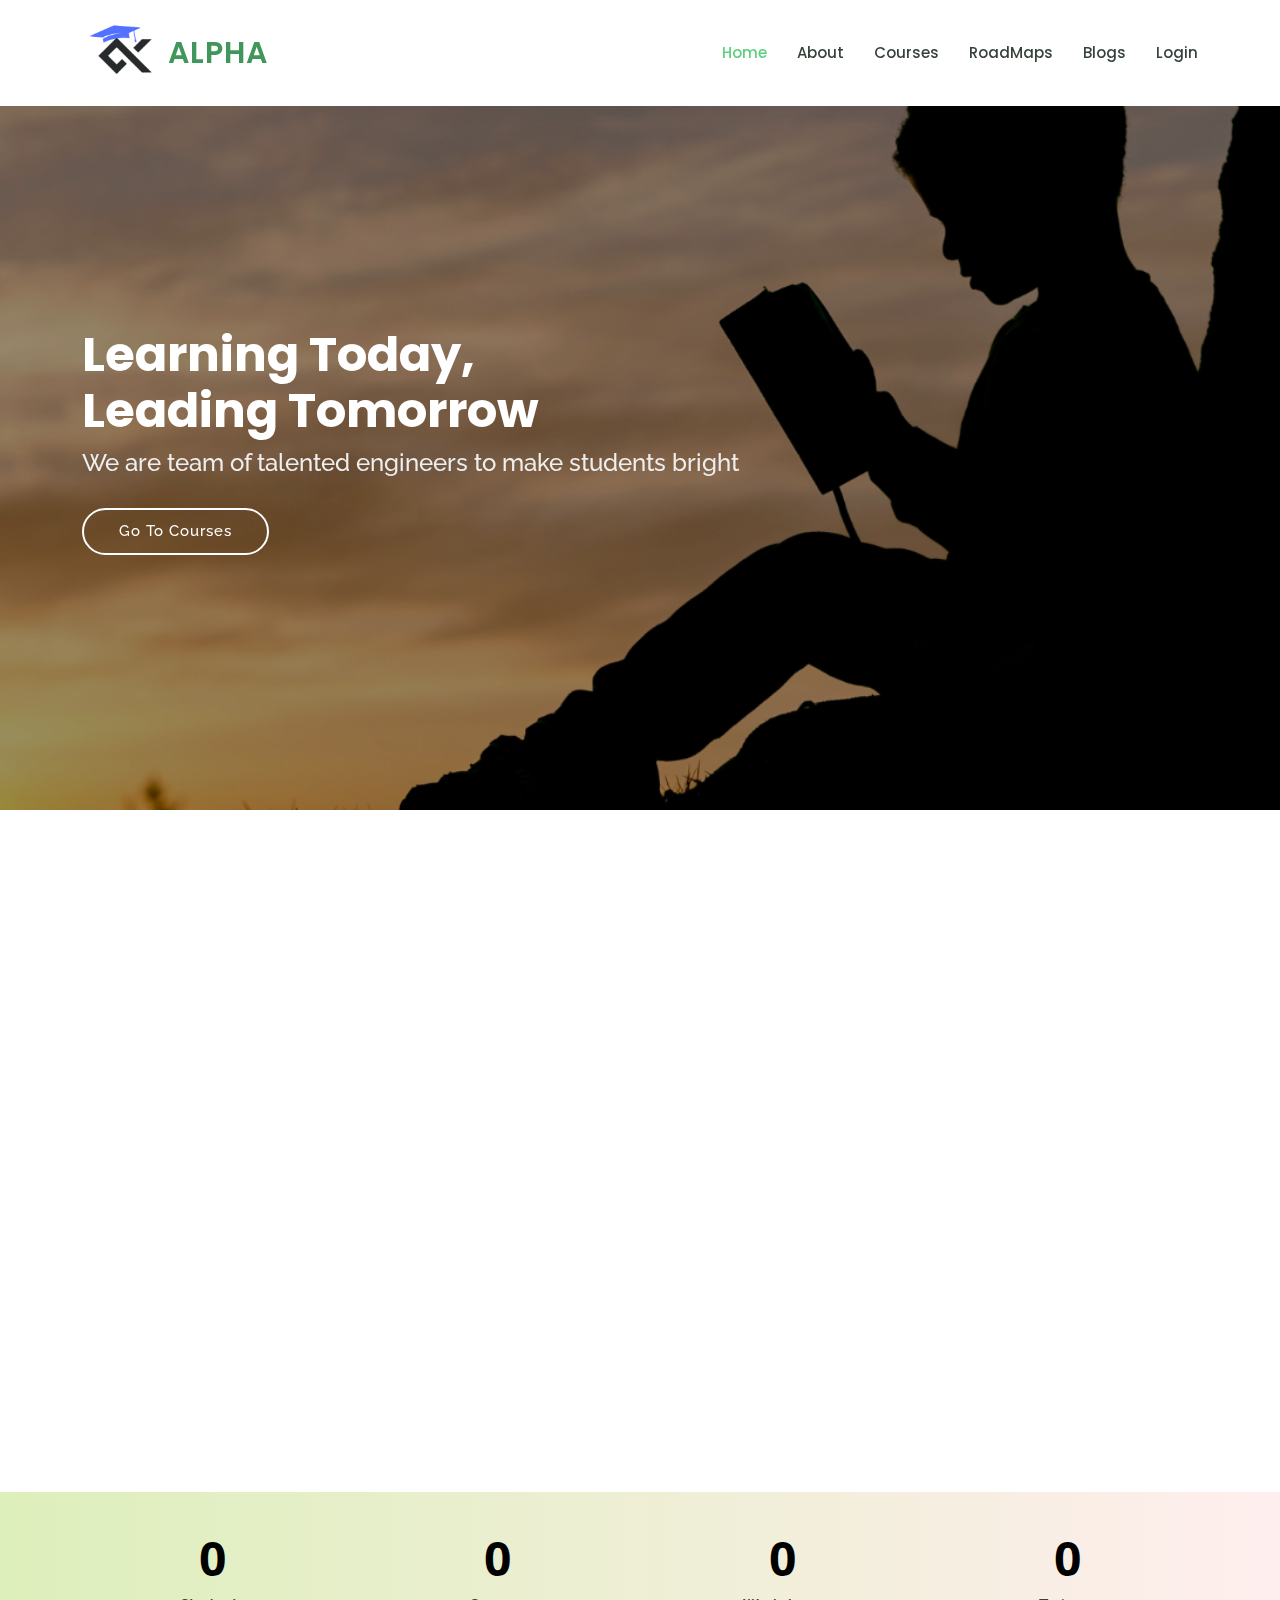
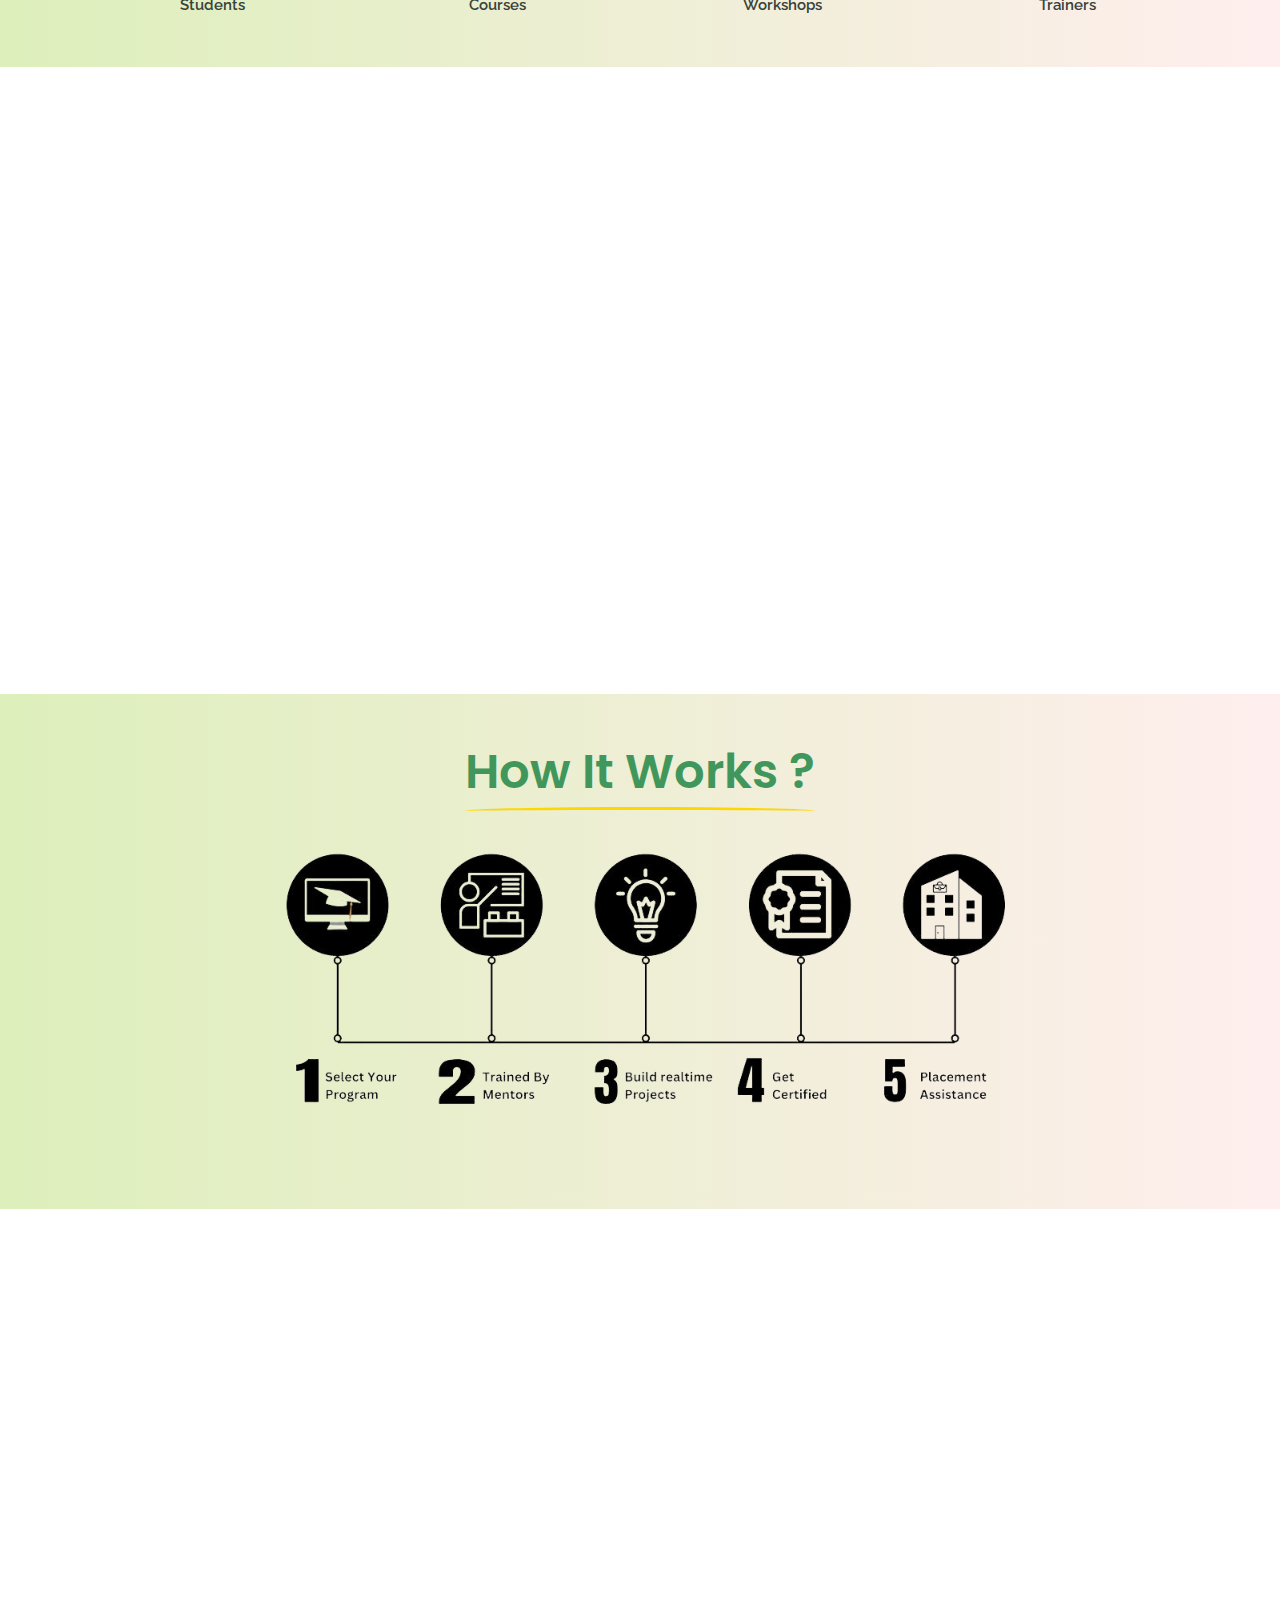
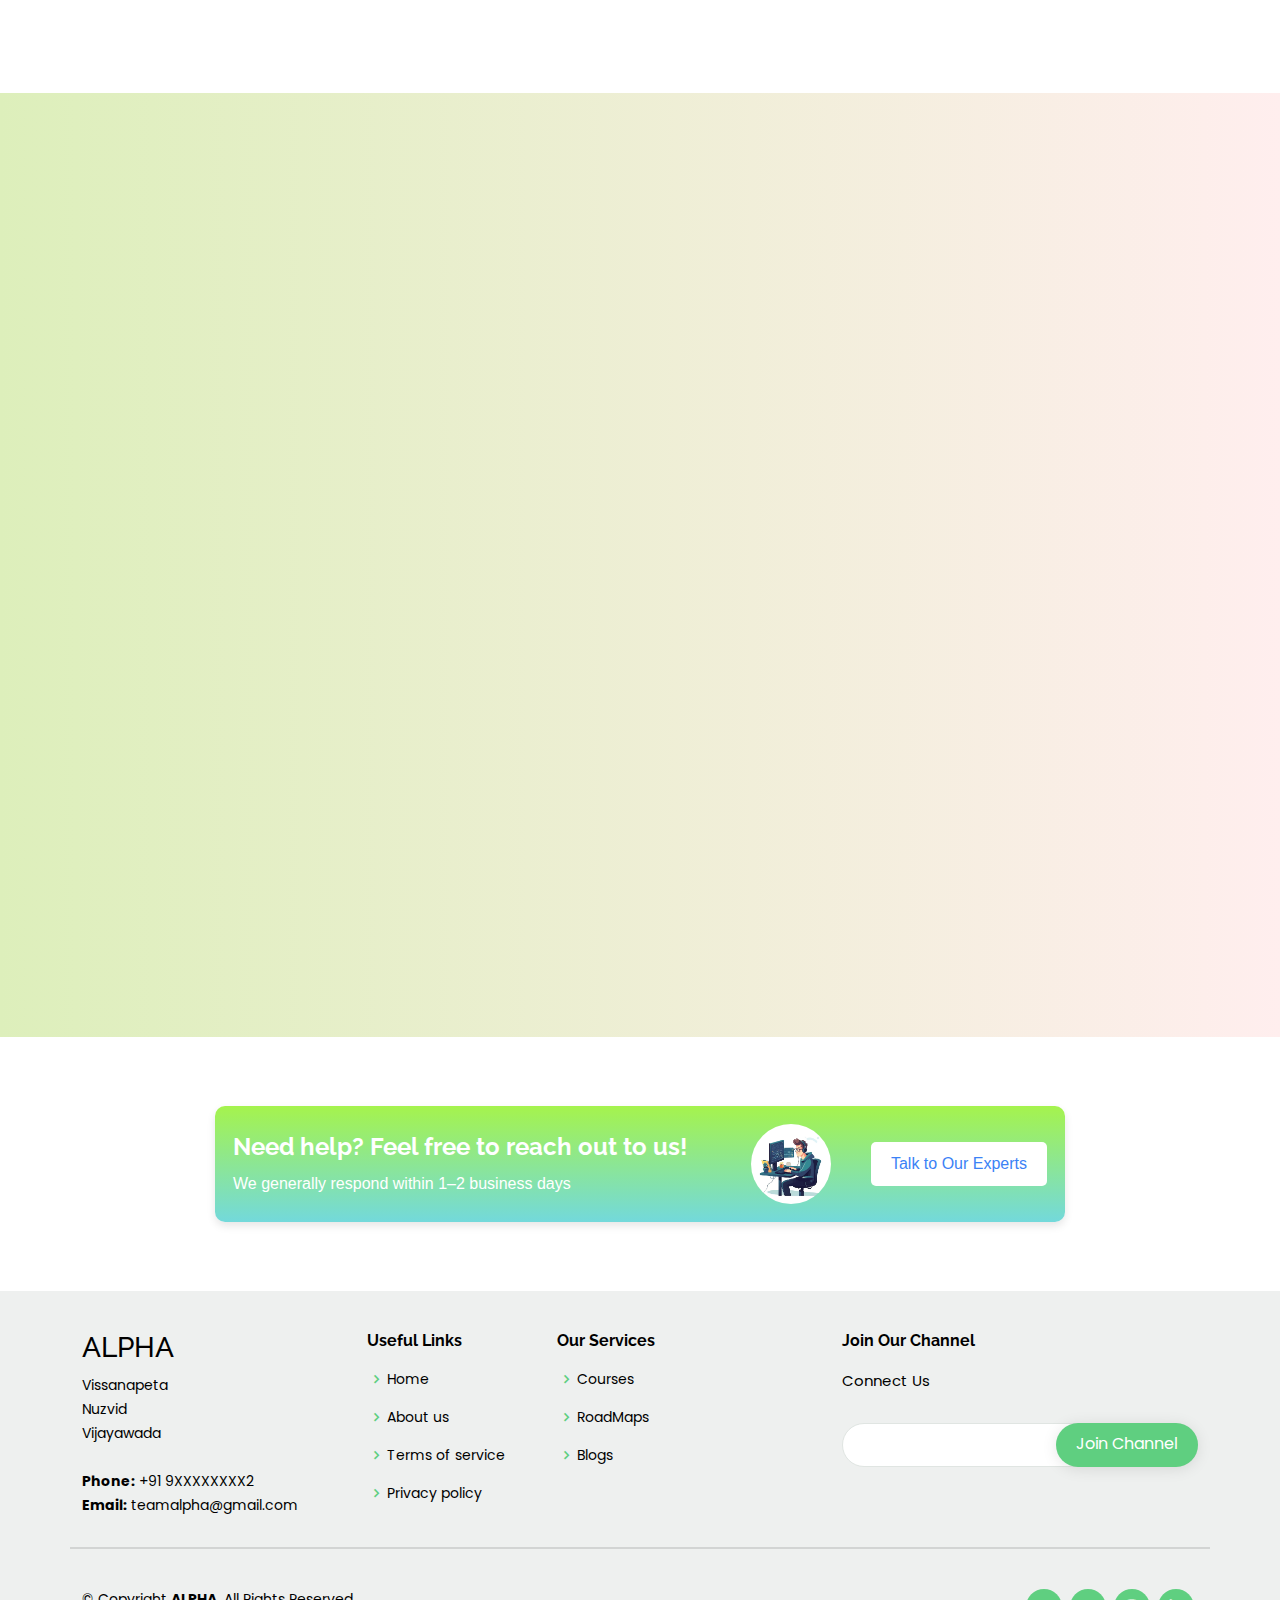
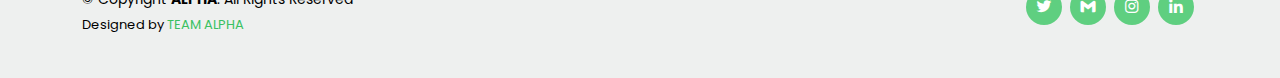
<file: index.html>
<!DOCTYPE html>
<html lang="en">

<head>
  <meta charset="utf-8">
  <meta content="width=device-width, initial-scale=1.0" name="viewport">
  <title>ALPHA</title>
  <link rel="icon" type="image/x-icon" href="assets\img/browser_icon.png">
  <meta content="" name="description">
  <meta content="" name="keywords">



  <!-- Google Fonts -->
  <link
    href="https://fonts.googleapis.com/css?family=Open+Sans:300,300i,400,400i,600,600i,700,700i|Raleway:300,300i,400,400i,500,500i,600,600i,700,700i|Poppins:300,300i,400,400i,500,500i,600,600i,700,700i"
    rel="stylesheet">
  <link rel="stylesheet" href="https://cdnjs.cloudflare.com/ajax/libs/font-awesome/4.7.0/css/font-awesome.min.css">

  <!-- Vendo
    CSS Files -->
  <link href="assets/vendor/animate.css/animate.min.css" rel="stylesheet">
  <link href="assets/vendor/aos/aos.css" rel="stylesheet">
  <link href="assets/vendor/bootstrap/css/bootstrap.min.css" rel="stylesheet">
  <link href="assets/vendor/bootstrap-icons/bootstrap-icons.css" rel="stylesheet">
  <link href="assets/vendor/boxicons/css/boxicons.min.css" rel="stylesheet">
  <link href="assets/vendor/remixicon/remixicon.css" rel="stylesheet">
  <link href="assets/vendor/swiper/swiper-bundle.min.css" rel="stylesheet">

  <!-- Template Main CSS File -->
  <link href="assets/css/style.css" rel="stylesheet">
  <style>
    #header {
      background-color: #ffffff;
      /* Example background color */
      padding: 10px 0;
      /* Add any other styles you need for the header */
    }

    .logo1 img {
      max-height: 86px;
      /* Adjust the height of the logo as needed */
      /* You can also use max-width or width to control the size */
      padding-bottom: 0%;
    }

    .fig {
      margin-left: 0%;
    }

    #popular-courses.courses {
      background: linear-gradient(to right, #DDEFBB, #FFEEEE);
    }

    .buy-button {
      background-color: #007bff;
      color: white;
      border: none;
      padding: 10px 20px;
      cursor: pointer;
    }

    .buy-button:hover {
      background-color: #0056b3;
    }
  </style>

</head>

<body>



  <!-- ======= Header ======= -->
  <header id="header" class="fixed-top">
    <!-- <a href="index.html" class="logo me-auto"><img src="assets\img\logo4.jpg" alt="" class="img-fluid"></a> -->
    <div class="container d-flex align-items-center">
      <div class="logo1">
        <img src="assets\img\ALPHA.png" alt="" class="img-fluid">
        <!-- <figcaption class="fig"  style="font-size: 10px; font-weight: bolder;"> &nbsp; &nbsp; UNLOCKING MINDS</figcaption>
        <figcaption class="fig"  style="font-size: 10px; text-align: center;font-weight: bolder;"> WHERE LEARNING BEGINS</figcaption> -->

      </div>
      <h1 class="logo me-auto"><a href="index.html">ALPHA</a></h1>
      <!-- Uncomment below if you prefer to use an image logo -->
      <!-- <a href="index.html" class="logo me-auto"><img src="assets\img\logo4.jpg" alt="" class="img-fluid"></a> -->

      <nav id="navbar" class="navbar order-last order-lg-0">
        <ul>
          <li><a class="active" href="index.html">Home</a></li>
          <li><a href="about.html">About</a></li>
          <li><a href="courses.html">Courses</a></li>
          <li><a href="roadmap.html">RoadMaps</a></li>
          <li><a href="events.html">Blogs</a></li>
          <li><a href="login.html">Login</a></li>
        </ul>
        <i class="bi bi-list mobile-nav-toggle"></i>
      </nav>

    </div>
  </header>
  <!-- End Header -->

  <!-- ======= Hero Section ======= -->
  <section id="hero" class="d-flex justify-content-center align-items-center">
    <div class="container position-relative" data-aos="zoom-in" data-aos-delay="100">
      <h1>Learning Today,<br>Leading Tomorrow</h1>
      <h2>We are team of talented engineers to make students bright</h2>
      <a href="courses.html" class="btn-get-started">Go To Courses</a>
    </div>

  </section>
  <!-- End Hero -->

  <main id="main">

    <!-- ======= About Section ======= -->
    <section id="about" class="about">
      <div class="container" data-aos="fade-up">

        <div class="row">
          <div class="col-lg-6 order-1 order-lg-2" data-aos="fade-left" data-aos-delay="100">
            <img src="assets\Home.png" style="border-radius:5%; padding-left: 60px; " class="img-fluid" alt="">
          </div>

          <h1 id="about-head">
            <span class="underline">
              What We Offer ?
            </span>

          </h1>
          <br><br><br><br>
          <div class="col-lg-6 pt-4 pt-lg-0 order-2 order-lg-1 content">
            <p style="text-align: justify; font-size: 16px;">
              Welcome to <strong style="color: #29cc61;">ALPHA</strong>,where learning meets innovation! Our platform
              offers personalized
              learning paths, interactive content, and expert-led courses to empower students. Engage with collaborative
              learning communities, enjoy flexible options, and receive continuous support for academic success. Join us
              today and unlock your full potential with <strong style="color: #29cc61;">ALPHA</strong>.
            </p>
            <ul style="font-weight: bold;">
              <li><i class="bi bi-check-circle"></i> Personalized Learning Paths</li>
              <li><i class="bi bi-check-circle"></i> Expert-Led Courses</li>
              <li><i class="bi bi-check-circle"></i> Collaborative Learning Communities</li>
              <li><i class="bi bi-check-circle"></i> Interactive and Engaging Content</li>
              <li><i class="bi bi-check-circle"></i> Flexible Learning Options</li>
            </ul>
            <p style="text-align: justify;">
              Join the <strong>ALPHA</strong> revolution today and embark on a journey of limitless learning
              possibilities. The future awaits let's shape it together...!
            </p>

          </div>
        </div>

      </div>
    </section>
    <!-- End About Section -->

    <!-- ======= Counts Section ======= -->
    <section id="counts" class="counts section-bg" style="background: #FFEEEE;  /* fallback for old browsers */
      background: -webkit-linear-gradient(to right, #DDEFBB, #FFEEEE);  /* Chrome 10-25, Safari 5.1-6 */
      background: linear-gradient(to right, #DDEFBB, #FFEEEE); /* W3C, IE 10+/ Edge, Firefox 16+, Chrome 26+, Opera 12+, Safari 7+ */
      ">
      <div class="container">

        <div class="row counters">

          <div class="col-lg-3 col-6 text-center">
            <span data-purecounter-start="0" data-purecounter-end="300" data-purecounter-duration="1"
              class="purecounter"></span>
            <p>Students</p>
          </div>

          <div class="col-lg-3 col-6 text-center">
            <span data-purecounter-start="0" data-purecounter-end="12" data-purecounter-duration="1"
              class="purecounter"></span>
            <p>Courses</p>
          </div>

          <div class="col-lg-3 col-6 text-center">
            <span data-purecounter-start="0" data-purecounter-end="15" data-purecounter-duration="1"
              class="purecounter"></span>
            <p>Workshops</p>
          </div>

          <div class="col-lg-3 col-6 text-center">
            <span data-purecounter-start="0" data-purecounter-end="12" data-purecounter-duration="1"
              class="purecounter"></span>
            <p>Trainers</p>
          </div>

        </div>

      </div>
    </section>
    <!-- End Counts Section -->

    <!-- ======= Why Us Section ======= -->
    <section id="why-us" class="why-us">
      <div class="container" data-aos="fade-up">

        <div class="row">
          <div class="col-lg-4 d-flex align-items-stretch">
            <div class="content">
              <h3>Why Choose ALPHA?</h3>
              <p>
                Because we're not just another edtech company—we're your partners in success. At Alpha, we go above and
                beyond to provide an unparalleled learning experience tailored to your needs. With cutting-edge
                technology, personalized support, and a commitment to innovation, we're revolutionizing education one
                student at a time. Join the Alpha community and embark on a journey of discovery, growth, and endless
                possibilities.
              </p>
              <div class="text-center">
                <a href="about.html" class="more-btn">Learn More <i class="bx bx-chevron-right"></i></a>
              </div>
            </div>
          </div>
          <div class="col-lg-8 d-flex align-items-stretch" data-aos="zoom-in" data-aos-delay="100">
            <div class="icon-boxes d-flex flex-column justify-content-center">
              <div class="row">
                <div class="col-xl-4 d-flex align-items-stretch">
                  <div class="icon-box mt-4 mt-xl-0">
                    <i class="bx bx-receipt"></i>
                    <h4>Personalized Learning Experience</h4>
                    <p>At ALPHA, We prioritize your individual learning journey.</p>
                  </div>
                </div>
                <div class="col-xl-4 d-flex align-items-stretch">
                  <div class="icon-box mt-4 mt-xl-0">
                    <i class="bx bx-cube-alt"></i>
                    <h4>Cutting-Edge Resources</h4>
                    <p>ALPHA provides access to content developed by industry experts and seasoned educators.</p>
                  </div>
                </div>
                <div class="col-xl-4 d-flex align-items-stretch">
                  <div class="icon-box mt-4 mt-xl-0">
                    <i class="bx bx-images"></i>
                    <h4>Supportive Learning Community</h4>
                    <p>Connect with peers from around the globe, collaborate on projects, and engage in meaningful
                      discussions.</p>
                  </div>
                </div>
              </div>
            </div>
            <!-- End .content-->
          </div>
        </div>

      </div>
    </section>
    <!-- End Why Us Section -->

    <!--How It Works-->
    <div class="how">

      <section>
        <h1 id="about-head">
          <span class="underline">
            How It Works ?
          </span>

        </h1>
        <div class="section-wrapper">
          <img src="assets/how_it_works.png" alt="How it works">
        </div>
      </section>
    </div>



    <!-- ======= Features Section ======= -->
    <br><br>

    <section id="features" class="features">
      <div class="container" data-aos="fade-up">
        <div class="section-title">
          <h3></h3>
          <h2>Careers</h2>
          <p>Choose Your Career</p>
        </div>

        <div class="row" data-aos="zoom-in" data-aos-delay="100">
          <div class="col-lg-3 col-md-4">
            <div class="icon-box">
              <i class="ri-store-line" style="color: #ffbb2c;"></i>
              <h3><a href="roadmap.html">Data Science</a></h3>
            </div>
          </div>
          <div class="col-lg-3 col-md-4 mt-4 mt-md-0">
            <div class="icon-box">
              <i class="ri-bar-chart-box-line" style="color: #5578ff;"></i>
              <h3><a href="roadmap.html">Web Development</a></h3>
            </div>
          </div>
          <div class="col-lg-3 col-md-4 mt-4 mt-md-0">
            <div class="icon-box">
              <i class="ri-calendar-todo-line" style="color: #e80368;"></i>
              <h3><a href="roadmap.html">Programming</a></h3>
            </div>
          </div>
          <div class="col-lg-3 col-md-4 mt-4 mt-lg-0">
            <div class="icon-box">
              <i class="ri-paint-brush-line" style="color: #e361ff;"></i>
              <h3><a href="roadmap.html">Software Engineer</a></h3>
            </div>
          </div>
          <div class="col-lg-3 col-md-4 mt-4">
            <div class="icon-box">
              <i class="ri-database-2-line" style="color: #47aeff;"></i>
              <h3><a href="roadmap.html">Software Developer</a></h3>
            </div>
          </div>
          <div class="col-lg-3 col-md-4 mt-4">
            <div class="icon-box">
              <i class="ri-gradienter-line" style="color: #ffa76e;"></i>
              <h3><a href="roadmap.html">System Engineer</a></h3>
            </div>
          </div>
          <div class="col-lg-3 col-md-4 mt-4">
            <div class="icon-box">
              <i class="ri-file-list-3-line" style="color: #11dbcf;"></i>
              <h3><a href="roadmap.html">Network Engineer</a></h3>
            </div>
          </div>
          <div class="col-lg-3 col-md-4 mt-4">
            <div class="icon-box">
              <i class="ri-price-tag-2-line" style="color: #4233ff;"></i>
              <h3><a href="roadmap.html">QA Engineer</a></h3>
            </div>
          </div>
          <div class="col-lg-3 col-md-4 mt-4">
            <div class="icon-box">
              <i class="ri-anchor-line" style="color: #b2904f;"></i>
              <h3><a href="roadmap.html">Full Stack Developer</a></h3>
            </div>
          </div>
          <div class="col-lg-3 col-md-4 mt-4">
            <div class="icon-box">
              <i class="ri-disc-line" style="color: #b20969;"></i>
              <h3><a href="roadmap.html">Business Analyst</a></h3>
            </div>
          </div>
          <div class="col-lg-3 col-md-4 mt-4">
            <div class="icon-box">
              <i class="ri-base-station-line" style="color: #ff5828;"></i>
              <h3><a href="roadmap.html">Data Engineer</a></h3>
            </div>
          </div>
          <div class="col-lg-3 col-md-4 mt-4">
            <div class="icon-box">
              <i class="ri-fingerprint-line" style="color: #29cc61;"></i>
              <h3><a href="roadmap.html">DevOps Engineer</a></h3>
            </div>
          </div>
        </div>

      </div>
    </section><!-- End Features Section -->

    <!-- ======= Specialized Programs ======= -->
    <section id="popular-courses" class="courses">
      <div class="container" data-aos="fade-up">
        <div class="section-title">
          <h2>Courses</h2>
          <p>Specialized programs</p>
        </div>

        <div class="row" data-aos="zoom-in" data-aos-delay="100">

          <div class="col-lg-4 col-md-6 d-flex align-items-stretch">
            <div class="course-item">
              <img src="assets\img\img3.jpeg" class="img-fluid" alt="Course 1">
              <div class="course-content">
                <div class="d-flex justify-content-between align-items-center mb-3">
                  <h4>Specialized program</h4>
                  <p class="price">Rs.20000/-</p>
                </div>
                <h3><a href="course-details.html">Portfolio + LinkedIn Optimization + Resume Review + Placement
                    Assistance</a></h3>
                <p>Our comprehensive course includes Portfolio and LinkedIn optimization, teaching you how to create a
                  standout portfolio and optimize your LinkedIn profile to attract potential employers and networking
                  opportunities. You'll receive personalized feedback on your resume, ensuring it effectively highlights
                  your strengths and achievements.</p>
                <div class="trainer d-flex justify-content-between align-items-center">
                  <div class="trainer-profile d-flex align-items-center">
                    <!-- <img src="assets/img/trainers/trainer-1.jpg" class="img-fluid" alt="Trainer Vernath"> -->
                    <span>Vernath</span>
                  </div>
                  <div class="trainer-rank d-flex align-items-center">
                    &nbsp;&nbsp;
                    <button>Buy Now
                      <i class="fa fa-shopping-cart" style="font-size:24px; color: white;"></i>
                    </button>
                  </div>
                </div>
              </div>
            </div>
          </div>

          <div class="col-lg-4 col-md-6 d-flex align-items-stretch mt-4 mt-md-0">
            <div class="course-item">
              <img src="assets\img\img2.jpeg" class="img-fluid" alt="Course 2">
              <div class="course-content">
                <div class="d-flex justify-content-between align-items-center mb-3">
                  <h4>Specialized program</h4>
                  <p class="price">Rs.10000/-</p>
                </div>
                <h3><a href="course-details.html">Any Career Path + Projects</a></h3>
                <p>Unlock your potential with our comprehensive course designed for any career path. Benefit from
                  hands-on projects that provide real-world experience and practical skills. Whether you're just
                  starting or looking to advance, our tailored curriculum supports your professional journey. Accelerate
                  your career growth and achieve your goals with expert guidance and engaging projects .</p>
                <div class="trainer d-flex justify-content-between align-items-center">
                  <div class="trainer-profile d-flex align-items-center">
                    <!-- <img src="assets/img/trainers/trainer-2.jpg" class="img-fluid" alt="Trainer Ashruth"> -->
                    <span>Ashruth</span>
                  </div>
                  <div class="trainer-rank d-flex align-items-center">
                    <button>Buy Now
                      <i class="fa fa-shopping-cart" style="font-size:24px; color: white;"></i>
                    </button>
                  </div>
                </div>
              </div>
            </div>
          </div>

          <div class="col-lg-4 col-md-6 d-flex align-items-stretch mt-4 mt-lg-0">
            <div class="course-item">
              <img src="assets\img\img4.jpeg" class="img-fluid" alt="Course 3">
              <div class="course-content">
                <div class="d-flex justify-content-between align-items-center mb-3">
                  <h4>Specialized program</h4>
                  <p class="price">Rs.7500/-</p>
                </div>
                <h3><a href="course-details.html">Coding (one language) + DSA + Core + Platforms for coding</a></h3>
                <p>Master the essentials of programming with our comprehensive course covering [Programming Language],
                  Data Structures and Algorithms, and core concepts, while gaining hands-on experience through leading
                  coding platforms. Ideal for aspiring developers aiming to excel in coding interviews and industry
                  standards.</p>
                <div class="trainer d-flex justify-content-between align-items-center">
                  <div class="trainer-profile d-flex align-items-center">
                    <!-- <img src="assets/img/trainers/trainer-3.jpg" class="img-fluid" alt="Trainer Srinadh"> -->
                    <span>Srinadh</span>
                  </div>
                  <div class="trainer-rank d-flex align-items-center">
                    <button>Buy Now
                      <i class="fa fa-shopping-cart" style="font-size:24px; color: white;"></i>
                    </button>
                    <script>
                      document.getElementById('buyButton3').addEventListener('click', function () {
                        window.location.href = 'course-details.html';
                      });
                    </script>
                  </div>
                </div>
              </div>
            </div>
          </div>

          <div class="col-12 text-center mt-4">
            <a href="courses.html" id="loadMore" class="btn btn-primary">Load More</a>
          </div>
        </div>
      </div>
    </section>
    <!-- End Popular Courses Section -->


    <!--Connect Us Box-->
    <div class="gk">
      <div class="contact-box">
        <div class="text">
          <h1 style="font-weight: bold;">Need help? Feel free to reach out to us!</h1>
          <p>We generally respond within 1–2 business days</p>
        </div>
        <div class="image-container">
          <img src="assets/img-1.jpg" alt="Person holding a phone">
        </div>
        <a href="#" class="button" id="open-modal">Talk to Our Experts</a>
      </div>

      <div class="modal" id="modal">
        <div class="modal-content">
          <button class="close-button" id="close-button">&times;</button>
          <h2>Let's Connect</h2>
          <p>Fill out the form with your enquiry. We will take care of the rest.</p>
          <input type="text" placeholder="Name" required>
          <input type="email" placeholder="Email" required>
          <input type="tel" placeholder="Phone Number" required>
          <textarea placeholder="Message" required></textarea>
          <div class="checkbox-container">
            <input type="checkbox" id="terms" required>
            <label for="terms">By continuing, you accept our Terms of Use and our Privacy Policy</label>
          </div>
          <button type="submit">Send</button>
        </div>
      </div>

      <script>
        const modal = document.getElementById('modal');
        const closeButton = document.getElementById('close-button');
        const openModalButton = document.getElementById('open-modal');

        // Function to show the modal
        function showModal() {
          modal.classList.add('show');
        }

        // Function to hide the modal
        function hideModal() {
          modal.classList.remove('show');
          console.log('Modal closed');
          // Add any additional code you want to run when the modal is closed
        }

        // Add event listener to the open modal button
        openModalButton.addEventListener('click', (event) => {
          event.preventDefault();
          showModal();
        });

        // Add event listener to the close button
        closeButton.addEventListener('click', hideModal);
      </script>
    </div>

    <!--End of connect us box-->

  </main><!-- End #main -->

  <!-- ======= Footer ======= -->
  <footer id="footer">

    <div class="footer-top">
      <div class="container">
        <div class="row">

          <div class="col-lg-3 col-md-6 footer-contact">
            <h3>ALPHA</h3>
            <p>
              Vissanapeta <br>
              Nuzvid<br>
              Vijayawada <br><br>
              <strong>Phone:</strong> +91 9XXXXXXXX2<br>
              <strong>Email:</strong> teamalpha@gmail.com<br>
            </p>
          </div>

          <div class="col-lg-2 col-md-6 footer-links">
            <h4>Useful Links</h4>
            <ul>
              <li><i class="bx bx-chevron-right"></i> <a href="index.html">Home</a></li>
              <li><i class="bx bx-chevron-right"></i> <a href="about.html">About us</a></li>
              <li><i class="bx bx-chevron-right"></i> <a href="#">Terms of service</a></li>
              <li><i class="bx bx-chevron-right"></i> <a href="#">Privacy policy</a></li>
            </ul>
          </div>

          <div class="col-lg-3 col-md-6 footer-links">
            <h4>Our Services</h4>
            <ul>
              <!-- <li><i class="bx bx-chevron-right"></i> <a href="#">Web Design</a></li> -->
              <li><i class="bx bx-chevron-right"></i> <a href="courses.html">Courses</a></li>
              <li><i class="bx bx-chevron-right"></i> <a href="roadmap.html">RoadMaps</a></li>
              <li><i class="bx bx-chevron-right"></i> <a href="events.html">Blogs</a></li>
              <!-- <li><i class="bx bx-chevron-right"></i> <a href="#">Graphic Design</a></li> -->
            </ul>
          </div>

          <div class="col-lg-4 col-md-6 footer-newsletter">
            <h4>Join Our Channel</h4>
            <p>Connect Us</p>
            <form action="" method="post">
              <input type="email" name="email"><input type="submit" value="Join Channel">
            </form>
          </div>
          <br>
          <hr style="border: 1.2px solid grey;">
          <div class="container d-md-flex py-4">

            <div class="me-md-auto text-center text-md-start">
              <div class="copyright">
                &copy; Copyright <strong><span>ALPHA</span></strong>. All Rights Reserved
              </div>
              <div class="credits">

                Designed by <a href="index.html">TEAM ALPHA</a>
              </div>
            </div>
            <div class="social-links text-center text-md-right pt-3 pt-md-0">
              <a href="#" class="twitter"><i class="bx bxl-twitter"></i></a>
              <a href="#" class="facebook"><i class="bx bxl-gmail"></i></a>
              <a href="#" class="instagram"><i class="bx bxl-instagram"></i></a>
              <!-- <a href="#" class="google-plus"><i class="bx bxl-skype"></i></a> -->
              <a href="#" class="linkedin"><i class="bx bxl-linkedin"></i></a>
            </div>
          </div>

        </div>
      </div>
    </div>


  </footer><!-- End Footer -->

  <div id="preloader"></div>
  <a href="#" class="back-to-top d-flex align-items-center justify-content-center"><i
      class="bi bi-arrow-up-short"></i></a>

  <!-- Vendor JS Files -->
  <script src="assets/vendor/purecounter/purecounter_vanilla.js"></script>
  <script src="assets/vendor/aos/aos.js"></script>
  <script src="assets/vendor/bootstrap/js/bootstrap.bundle.min.js"></script>
  <script src="assets/vendor/swiper/swiper-bundle.min.js"></script>
  <script src="assets/vendor/php-email-form/validate.js"></script>

  <!-- Template Main JS File -->
  <script src="assets/js/main.js"></script>

</body>

</html>
</file>
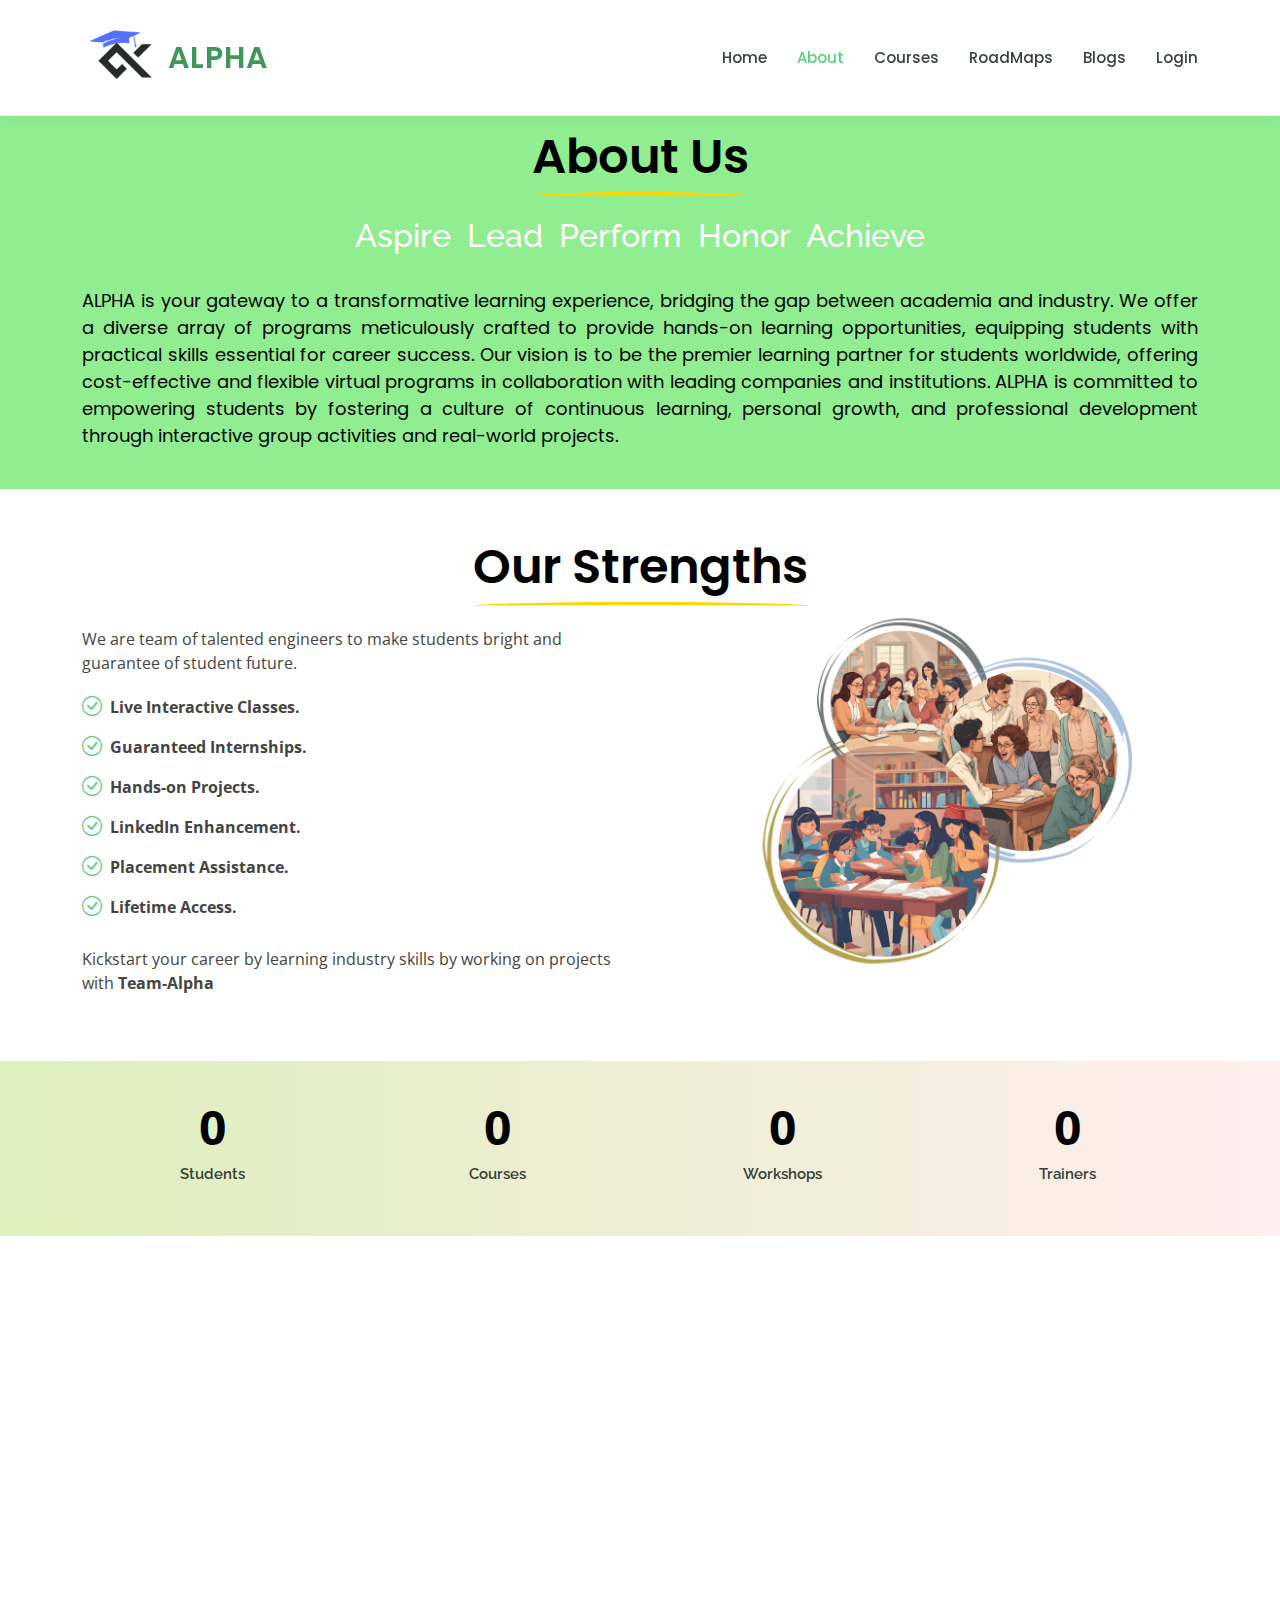
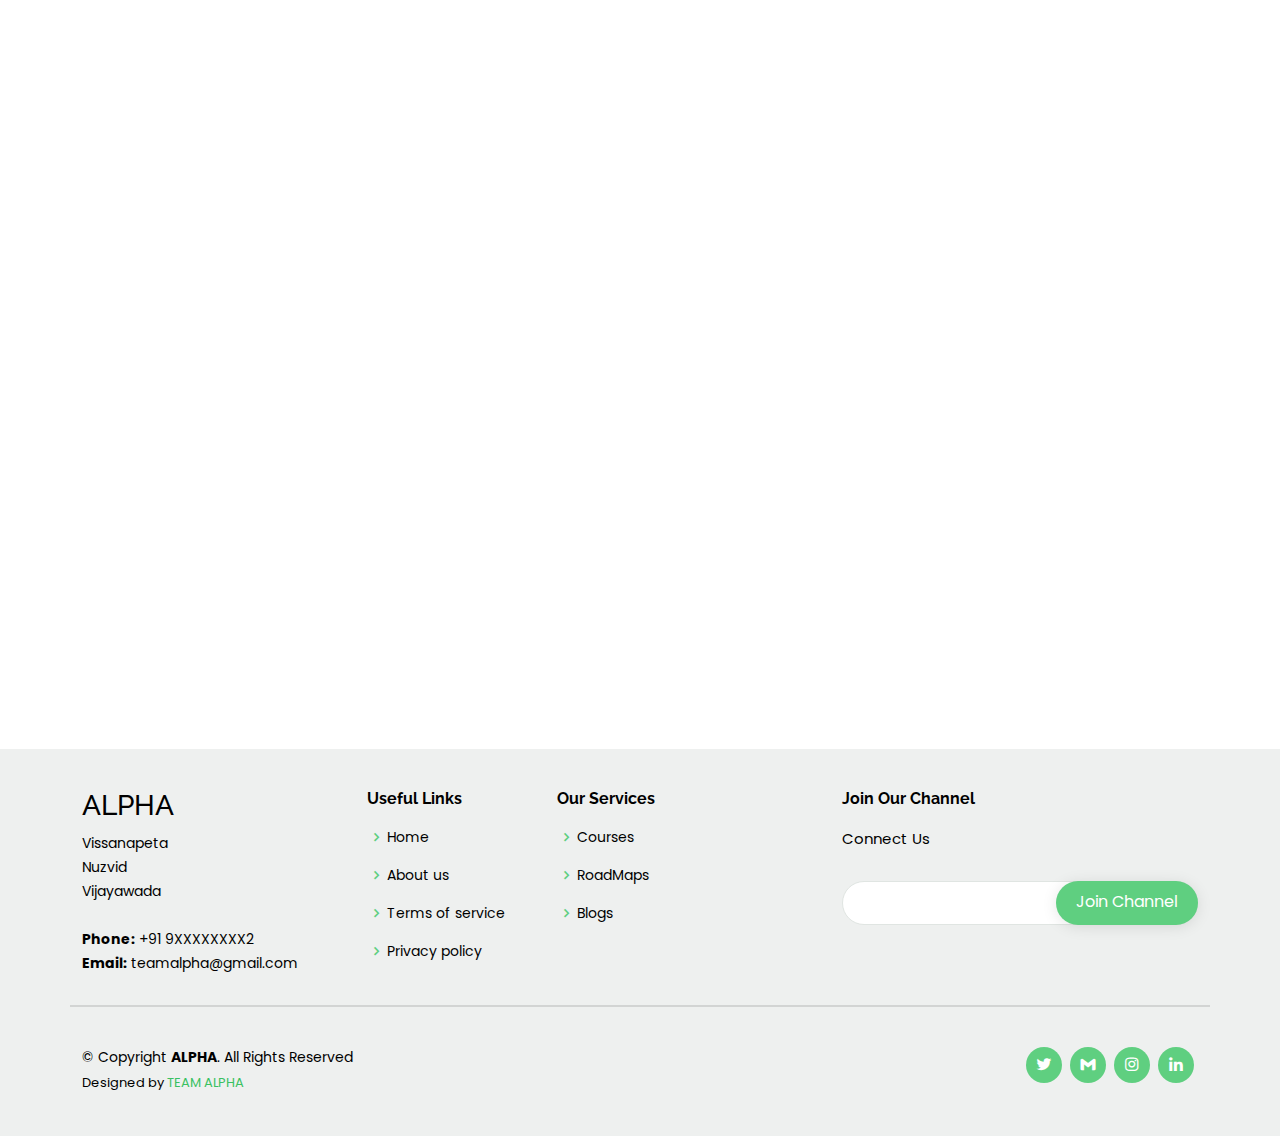
<file: about.html>
<!DOCTYPE html>
<html lang="en">

<head>
  <meta charset="utf-8">
  <meta content="width=device-width, initial-scale=1.0" name="viewport">

  <title>ALPHA</title>
  <link rel="icon" type="image/x-icon" href="assets\img/browser_icon.png">
  <meta content="" name="description">
  <meta content="" name="keywords">



  <!-- Google Fonts -->
  <link
    href="https://fonts.googleapis.com/css?family=Open+Sans:300,300i,400,400i,600,600i,700,700i|Raleway:300,300i,400,400i,500,500i,600,600i,700,700i|Poppins:300,300i,400,400i,500,500i,600,600i,700,700i"
    rel="stylesheet">

  <!-- Vendor CSS Files -->
  <link href="assets/vendor/animate.css/animate.min.css" rel="stylesheet">
  <link href="assets/vendor/aos/aos.css" rel="stylesheet">
  <link href="assets/vendor/bootstrap/css/bootstrap.min.css" rel="stylesheet">
  <link href="assets/vendor/bootstrap-icons/bootstrap-icons.css" rel="stylesheet">
  <link href="assets/vendor/boxicons/css/boxicons.min.css" rel="stylesheet">
  <link href="assets/vendor/remixicon/remixicon.css" rel="stylesheet">
  <link href="assets/vendor/swiper/swiper-bundle.min.css" rel="stylesheet">

  <!-- Template Main CSS File -->
  <link href="assets/css/style.css" rel="stylesheet">
  <style>
    .curved {
      background-color: #5fcf80;
      color: white;
      margin: 0 0 0 0;
      padding-bottom: 0;
      padding-top: 2px;

    }



    .logo1 img {
      max-height: 86px;
      /* Adjust the height of the logo as needed */
      /* You can also use max-width or width to control the size */
    }

    #about-head {
      font-size: 48px;
      font-weight: 600;
      line-height: 56px;
      color: black;
      text-align: center;
      /* background: rgb(201, 199, 199); */
      font-family: "Poppins", sans-serif;
    }

    #about-heade {
      font-size: 48px;
      font-weight: 600;
      line-height: 56px;
      color: black;
      text-align: center;
      /* background: rgb(201, 199, 199); */
      font-family: "Poppins", sans-serif;
    }

    #about-headd {
      font-size: 48px;
      font-weight: 600;
      line-height: 56px;
      color: black;
      text-align: center;
      /* background: rgb(201, 199, 199); */
      font-family: "Poppins", sans-serif;
    }
  </style>
</head>

<body>

  <!-- ======= Header ======= -->
  <header id="header" class="fixed-top">
    <div class="container d-flex align-items-center">
      <div class="logo1">
        <img src="assets\img\ALPHA.png" alt="" class="img-fluid">
        <!-- <figcaption class="fig"  style="font-size: 10px; font-weight: bolder;"> &nbsp; &nbsp; UNLOCKING MINDS</figcaption>
        <figcaption class="fig"  style="font-size: 10px; text-align: center;font-weight: bolder;"> WHERE LEARNING BEGINS</figcaption> -->

      </div>

      <h1 class="logo me-auto"><a href="index.html">ALPHA</a></h1>
      <!-- Uncomment below if you prefer to use an image logo -->
      <!-- <a href="index.html" class="logo me-auto"><img src="assets/img/logo.png" alt="" class="img-fluid"></a>-->

      <nav id="navbar" class="navbar order-last order-lg-0">
        <ul>
          <li><a href="index.html">Home</a></li>
          <li><a class="active" href="about.html">About</a></li>
          <li><a href="courses.html">Courses</a></li>
          <li><a href="roadmap.html">RoadMaps</a></li>
          <li><a href="events.html">Blogs</a></li>
          <li><a href="contact.html">Login</a></li>
        </ul>
        <i class="bi bi-list mobile-nav-toggle"></i>
      </nav><!-- .navbar -->

      <!-- <a href="courses.html" class="get-started-btn">Get Started</a> -->

    </div>
  </header><!-- End Header -->

  <div class="curved">

    <main id="main">
      <!-- ======= Breadcrumbs ======= -->
      <div class="breadcrumbs" data-aos="fade-in" style="background-color: lightgreen;">
        <div class="container">
          &nbsp;
          <h1 id="about-head">
            <span class="underline">
              About Us
            </span>
          </h1>
          &nbsp;
          <h2 style="color: white;">Aspire &nbsp;Lead &nbsp;Perform &nbsp;Honor &nbsp;Achieve</h2>
          <br>
          <p style="text-align: justify;">
            ALPHA is your gateway to a transformative learning experience, bridging the gap between academia and
            industry. We offer a diverse array of programs meticulously crafted to provide hands-on learning
            opportunities, equipping students with practical skills essential for career success. Our vision is to be
            the premier learning partner for students worldwide, offering cost-effective and flexible virtual programs
            in collaboration with leading companies and institutions.
            ALPHA is committed to empowering students by fostering a culture of continuous learning, personal growth,
            and professional development through interactive group activities and real-world projects.
          </p>


        </div>
      </div>

    </main>
  </div>

  <!-- ======= About Section ======= -->
  <section id="about" class="about">
    <div class="container" data-aos="fade-up">

      <div class="row">
        <div class="col-lg-6 order-1 order-lg-2" data-aos="fade-left" data-aos-delay="100">
          <img src="assets/about.png" style="border-radius:5%; padding-left: 60px; " class="img-fluid" alt="">
        </div>
        <h1 id="about-headd">
          <span class="underline">
            Our Strengths
          </span>
        </h1>
        <div class="col-lg-6 order-1 order-lg-2" data-aos="fade-left" data-aos-delay="100">
          <!-- <img src="assets/img/about.jpg" class="img-fluid" alt=""> -->
        </div>
        <div class="col-lg-6 pt-4 pt-lg-0 order-2 order-lg-1 content">
          &nbsp;
          <p>
            We are team of talented engineers to make students bright and guarantee of student future.
          </p>
          <ul style="font-weight: bold;">
            <li><i class="bi bi-check-circle"></i> Live Interactive Classes.</li>
            <li><i class="bi bi-check-circle"></i> Guaranteed Internships.</li>
            <li><i class="bi bi-check-circle"></i> Hands-on Projects.</li>
            <li><i class="bi bi-check-circle"></i> LinkedIn Enhancement.</li>
            <li><i class="bi bi-check-circle"></i> Placement Assistance.</li>
            <li><i class="bi bi-check-circle"></i> Lifetime Access.</li>

          </ul>
          <p>
            Kickstart your career by learning industry skills by working on projects with <strong>Team-Alpha</strong>
          </p>

        </div>
      </div>

    </div>
  </section><!-- End About Section -->

  <!-- ======= Counts Section ======= -->
  <section id="counts" class="counts section-bg" style="background: #FFEEEE;  /* fallback for old browsers */
  background: -webkit-linear-gradient(to right, #DDEFBB, #FFEEEE);  /* Chrome 10-25, Safari 5.1-6 */
  background: linear-gradient(to right, #DDEFBB, #FFEEEE); /* W3C, IE 10+/ Edge, Firefox 16+, Chrome 26+, Opera 12+, Safari 7+ */
  ">
    <div class="container">

      <div class="row counters">

        <div class="col-lg-3 col-6 text-center">
          <span data-purecounter-start="0" data-purecounter-end="300" data-purecounter-duration="1"
            class="purecounter"></span>
          <p>Students</p>
        </div>

        <div class="col-lg-3 col-6 text-center">
          <span data-purecounter-start="0" data-purecounter-end="12" data-purecounter-duration="1"
            class="purecounter"></span>
          <p>Courses</p>
        </div>

        <div class="col-lg-3 col-6 text-center">
          <span data-purecounter-start="0" data-purecounter-end="15" data-purecounter-duration="1"
            class="purecounter"></span>
          <p>Workshops</p>
        </div>

        <div class="col-lg-3 col-6 text-center">
          <span data-purecounter-start="0" data-purecounter-end="12" data-purecounter-duration="1"
            class="purecounter"></span>
          <p>Trainers</p>
        </div>

      </div>

    </div>
  </section><!-- End Counts Section -->

  <!-- ======= Testimonials Section ======= -->
  <section id="testimonials" class="testimonials">
    <div class="container" data-aos="fade-up">

      <div class="section-title">
        <h2>Wall of Success</h2>
        <p>Success Stories of our Students</p>
      </div>

      <div class="testimonials-slider swiper" data-aos="fade-up" data-aos-delay="100">
        <div class="swiper-wrapper">

          <div class="swiper-slide">
            <div class="testimonial-wrap">
              <div class="testimonial-item">
                <img src="assets/img/testimonials/1.jpg" class="testimonial-img" alt="">
                <h3>Priya M</h3>
                <h4>Data Science</h4>
                <p>
                  <i class="bx bxs-quote-alt-left quote-icon-left"></i>
                  Enrolling in ALPHA's Data Science course has been a game-changer for my career. The hands-on projects
                  and real-world case studies provided me with practical experience that I could immediately apply in my
                  job. The instructors are industry experts who are always ready to help and the community is incredibly
                  supportive. I now feel confident in my skills and ready to take on complex data challenges. Thank you,
                  ALPHA!
                  <i class="bx bxs-quote-alt-right quote-icon-right"></i>
                </p>
              </div>
            </div>
          </div><!-- End testimonial item -->

          <div class="swiper-slide">
            <div class="testimonial-wrap">
              <div class="testimonial-item">
                <img src="assets/img/testimonials/2.jpg" class="testimonial-img" alt="">
                <h3>Sruthi D</h3>
                <h4>Web Development</h4>
                <p>
                  <i class="bx bxs-quote-alt-left quote-icon-left"></i>
                  The Web Development course at ALPHA exceeded all my expectations. The curriculum is comprehensive and
                  up-to-date with the latest industry trends. The interactive sessions and coding challenges were
                  particularly helpful in solidifying my understanding of front-end and back-end development. I've built
                  a strong portfolio of projects that I'm proud of, and I've already received multiple job offers. ALPHA
                  truly bridges the gap between learning and employment.
                  <i class="bx bxs-quote-alt-right quote-icon-right"></i>
                </p>
              </div>
            </div>
          </div><!-- End testimonial item -->

          <div class="swiper-slide">
            <div class="testimonial-wrap">
              <div class="testimonial-item">
                <img src="assets/img/testimonials/3.jpg" class="testimonial-img" alt="">
                <h3>Susanth</h3>
                <h4>Data Structures and Algorithms (DSA)</h4>
                <p>
                  <i class="bx bxs-quote-alt-left quote-icon-left"></i>
                  ALPHA's DSA course was instrumental in helping me prepare for technical interviews at top tech
                  companies. The course content was thorough, and the problem-solving sessions were invaluable. The
                  mentorship and guidance I received made a huge difference in my learning journey. I now have a deep
                  understanding of data structures and algorithms, which has boosted my confidence and performance in
                  interviews. I highly recommend ALPHA to anyone looking to strengthen their technical skills
                  <i class="bx bxs-quote-alt-right quote-icon-right"></i>
                </p>
              </div>
            </div>
          </div><!-- End testimonial item -->

          <div class="swiper-slide">
            <div class="testimonial-wrap">
              <div class="testimonial-item">
                <img src="assets/img/testimonials/4.jpg" class="testimonial-img" alt="">
                <h3>Neha K</h3>
                <h4>Machine Learning </h4>
                <p>
                  <i class="bx bxs-quote-alt-left quote-icon-left"></i>
                  ALPHA's Machine Learning course provided me with a solid foundation in both the theoretical and
                  practical aspects of machine learning. The course projects were challenging but extremely rewarding,
                  and they helped me build a strong portfolio that impressed potential employers. The support from
                  instructors and peers was fantastic, making the learning experience enjoyable and enriching. I can
                  confidently say that ALPHA played a crucial role in advancing my career in machine learning.
                  <i class="bx bxs-quote-alt-right quote-icon-right"></i>
                </p>
              </div>
            </div>
          </div><!-- End testimonial item -->

          <div class="swiper-slide">
            <div class="testimonial-wrap">
              <div class="testimonial-item">
                <img src="assets/img/testimonials/5.jpg" class="testimonial-img" alt="">
                <h3>Anudeep R</h3>
                <h4>Artificial Intelligence (AI)</h4>
                <p>
                  <i class="bx bxs-quote-alt-left quote-icon-left"></i>
                  The AI course at ALPHA was a fantastic experience. The curriculum covered everything from basic AI
                  concepts to advanced machine learning techniques. The hands-on projects were particularly beneficial
                  in understanding how AI can be applied in real-world scenarios. The mentorship from industry
                  professionals provided me with insights that I wouldn't have gained elsewhere. Thanks to ALPHA, I have
                  successfully transitioned into an AI-focused role at a leading tech company.
                  <i class="bx bxs-quote-alt-right quote-icon-right"></i>
                </p>
              </div>
            </div>
          </div><!-- End testimonial item -->

        </div>
        <div class="swiper-pagination"></div>
      </div>

    </div>
  </section><!-- End Testimonials Section -->

  <!-- Works at Section  -->

  <!-- Work section start  -->
  <main>
    <section id="testimonialss" class="testimonials">
      <div class="container" data-aos="fade-up">

        <div class="section-title">
          <!-- <h1>Our Alumni</h1> -->
          <h1 id="about-heade">
            <span class="underline">
              Our Students Works At
            </span>
          </h1>
          <div class="logos">
            <div class="logos-slide">
              <img src="./logos/1.png" />
              <img src="./logos/2.png" alt="">
              <img src="logos/3.jpg" alt="">
              <img src="logos/4.png" alt="">
              <img src="logos/5.png" alt="">
              <img src="logos/10.png" alt="">
              <img src="logos/9.png" alt="">
              <img src="logos/8.png" alt="">
              <img src="logos/7.png" alt="">
              <img src="logos/6.png" alt="">
              <img src="logos/11.png" alt="">
              <img src="logos/12.png" alt="">
            </div>
          </div>

          <script>
            var copy = document.querySelector(".logos-slide").cloneNode(true);
            document.querySelector(".logos").appendChild(copy);
          </script>
        </div>
      </div>
    </section>

  </main><!-- End #main -->

  <!-- ======= Footer ======= -->
  <footer id="footer">

    <div class="footer-top">
      <div class="container">
        <div class="row">

          <div class="col-lg-3 col-md-6 footer-contact">
            <h3>ALPHA</h3>
            <p>
              Vissanapeta <br>
              Nuzvid<br>
              Vijayawada <br><br>
              <strong>Phone:</strong> +91 9XXXXXXXX2<br>
              <strong>Email:</strong> teamalpha@gmail.com<br>
            </p>
          </div>

          <div class="col-lg-2 col-md-6 footer-links">
            <h4>Useful Links</h4>
            <ul>
              <li><i class="bx bx-chevron-right"></i> <a href="index.html">Home</a></li>
              <li><i class="bx bx-chevron-right"></i> <a href="about.html">About us</a></li>
              <li><i class="bx bx-chevron-right"></i> <a href="#">Terms of service</a></li>
              <li><i class="bx bx-chevron-right"></i> <a href="#">Privacy policy</a></li>
            </ul>
          </div>

          <div class="col-lg-3 col-md-6 footer-links">
            <h4>Our Services</h4>
            <ul>
              <!-- <li><i class="bx bx-chevron-right"></i> <a href="#">Web Design</a></li> -->
              <li><i class="bx bx-chevron-right"></i> <a href="#">Courses</a></li>
              <li><i class="bx bx-chevron-right"></i> <a href="#">RoadMaps</a></li>
              <li><i class="bx bx-chevron-right"></i> <a href="#">Blogs</a></li>
              <!-- <li><i class="bx bx-chevron-right"></i> <a href="#">Graphic Design</a></li> -->
            </ul>
          </div>

          <div class="col-lg-4 col-md-6 footer-newsletter">
            <h4>Join Our Channel</h4>
            <p>Connect Us</p>
            <form action="" method="post">
              <input type="email" name="email"><input type="submit" value="Join Channel">
            </form>
          </div>
          <br>
          <hr style="border: 1.2px solid grey;">
          <div class="container d-md-flex py-4">

            <div class="me-md-auto text-center text-md-start">
              <div class="copyright">
                &copy; Copyright <strong><span>ALPHA</span></strong>. All Rights Reserved
              </div>
              <div class="credits">

                Designed by <a href="index.html">TEAM ALPHA</a>
              </div>
            </div>
            <div class="social-links text-center text-md-right pt-3 pt-md-0">
              <a href="#" class="twitter"><i class="bx bxl-twitter"></i></a>
              <a href="#" class="facebook"><i class="bx bxl-gmail"></i></a>
              <a href="#" class="instagram"><i class="bx bxl-instagram"></i></a>
              <!-- <a href="#" class="google-plus"><i class="bx bxl-skype"></i></a> -->
              <a href="#" class="linkedin"><i class="bx bxl-linkedin"></i></a>
            </div>
          </div>

        </div>
      </div>
    </div>


  </footer><!-- End Footer -->

  <div id="preloader"></div>
  <a href="#" class="back-to-top d-flex align-items-center justify-content-center"><i
      class="bi bi-arrow-up-short"></i></a>

  <!-- Vendor JS Files -->
  <script src="assets/vendor/purecounter/purecounter_vanilla.js"></script>
  <script src="assets/vendor/aos/aos.js"></script>
  <script src="assets/vendor/bootstrap/js/bootstrap.bundle.min.js"></script>
  <script src="assets/vendor/swiper/swiper-bundle.min.js"></script>
  <script src="assets/vendor/php-email-form/validate.js"></script>

  <!-- Template Main JS File -->
  <script src="assets/js/main.js"></script>

</body>

</html>
</file>
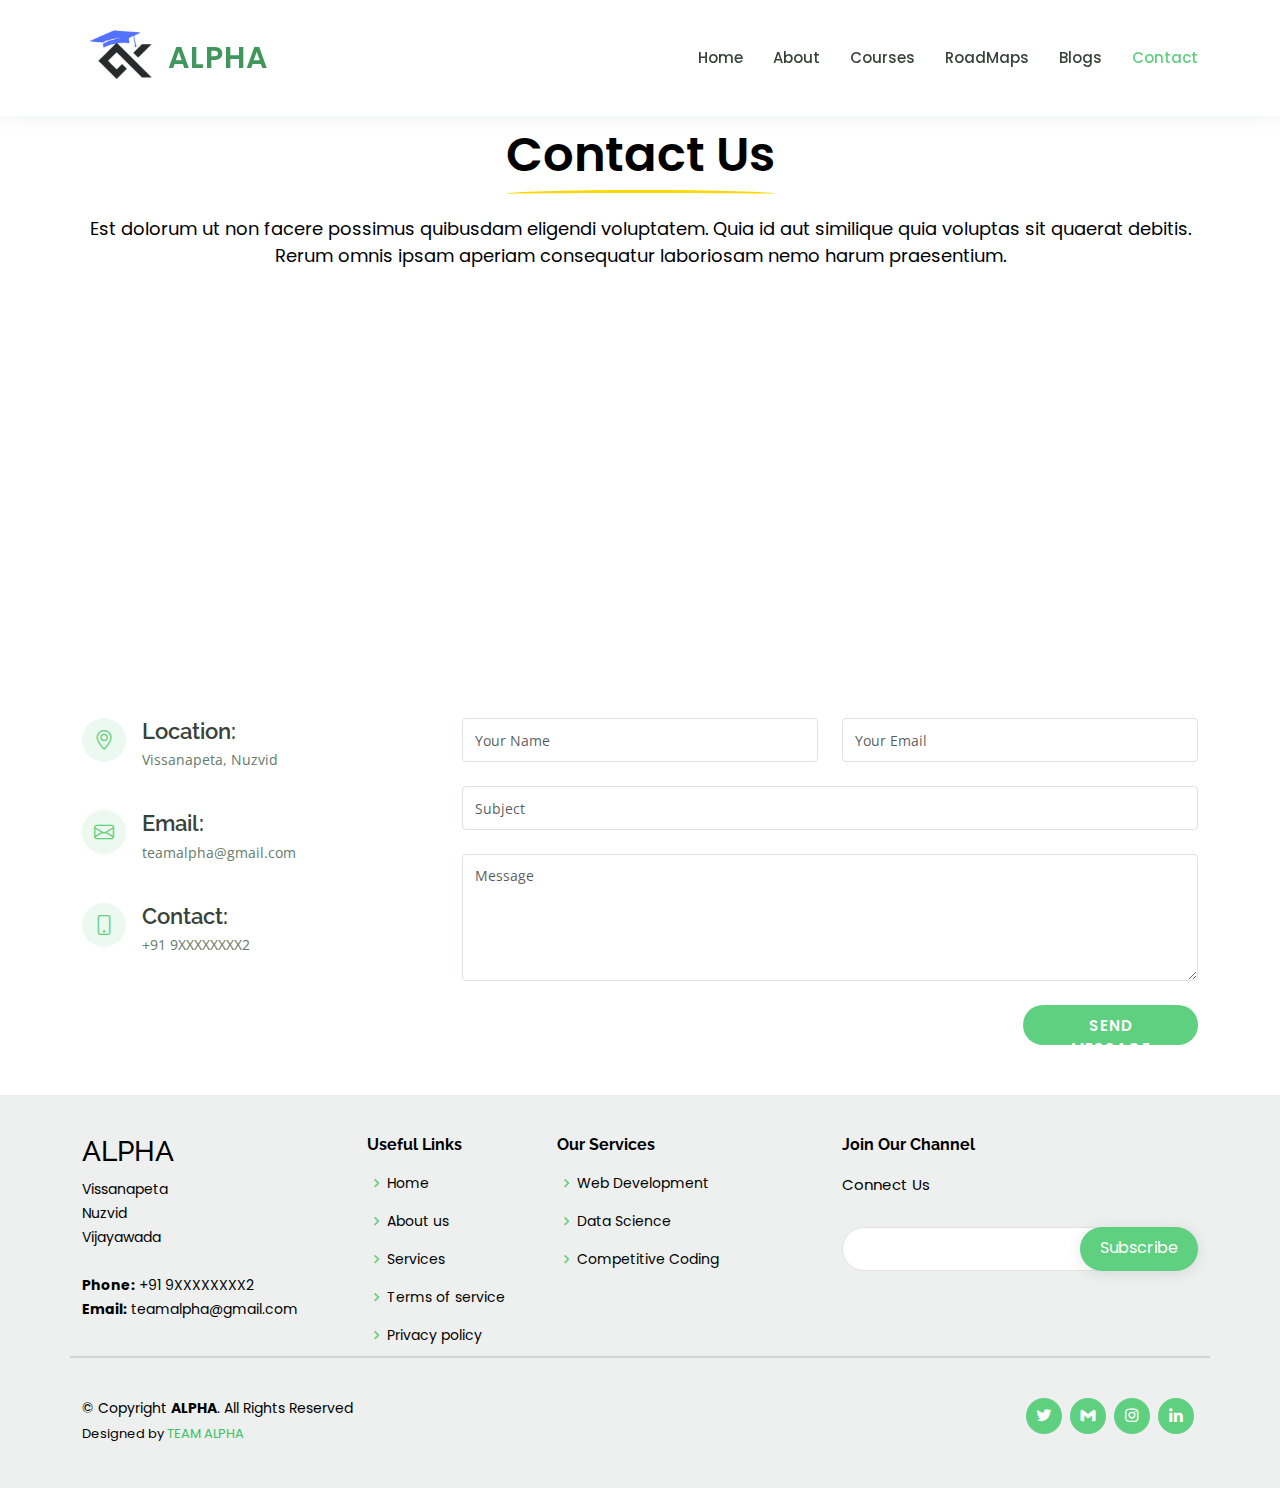
<file: contact.html>
<!DOCTYPE html>
<html lang="en">

<head>
  <meta charset="utf-8">
  <meta content="width=device-width, initial-scale=1.0" name="viewport">

  <title>ALPHA</title>
  <link rel="icon" type="image/x-icon" href="assets\img/browser_icon.png">
  <meta content="" name="description">
  <meta content="" name="keywords">


  <!-- Google Fonts -->
  <link
    href="https://fonts.googleapis.com/css?family=Open+Sans:300,300i,400,400i,600,600i,700,700i|Raleway:300,300i,400,400i,500,500i,600,600i,700,700i|Poppins:300,300i,400,400i,500,500i,600,600i,700,700i"
    rel="stylesheet">

  <!-- Vendor CSS Files -->
  <link href="assets/vendor/animate.css/animate.min.css" rel="stylesheet">
  <link href="assets/vendor/aos/aos.css" rel="stylesheet">
  <link href="assets/vendor/bootstrap/css/bootstrap.min.css" rel="stylesheet">
  <link href="assets/vendor/bootstrap-icons/bootstrap-icons.css" rel="stylesheet">
  <link href="assets/vendor/boxicons/css/boxicons.min.css" rel="stylesheet">
  <link href="assets/vendor/remixicon/remixicon.css" rel="stylesheet">
  <link href="assets/vendor/swiper/swiper-bundle.min.css" rel="stylesheet">

  <!-- Template Main CSS File -->
  <link href="assets/css/style.css" rel="stylesheet">

  <style>
    .logo1 img {
      max-height: 86px;
      /* Adjust the height of the logo as needed */
      /* You can also use max-width or width to control the size */
    }

    #about-headd {
      font-size: 48px;
      font-weight: 600;
      line-height: 56px;
      color: black;
      text-align: center;
      /* background: rgb(201, 199, 199); */
      font-family: "Poppins", sans-serif;
    }
  </style>
</head>

<body>

  <!-- ======= Header ======= -->
  <header id="header" class="fixed-top">
    <div class="container d-flex align-items-center">
      <div class="logo1">
        <img src="assets\img\ALPHA.png" alt="" class="img-fluid">
        <!-- <figcaption class="fig"  style="font-size: 10px; font-weight: bolder;"> &nbsp; &nbsp; UNLOCKING MINDS</figcaption>
        <figcaption class="fig"  style="font-size: 10px; text-align: center;font-weight: bolder;"> WHERE LEARNING BEGINS</figcaption> -->

      </div>

      <h1 class="logo me-auto"><a href="index.html">ALPHA</a></h1>

      <!-- <a href="index.html" class="logo me-auto"><img src="assets/img/logo.png" alt="" class="img-fluid"></a>-->

      <nav id="navbar" class="navbar order-last order-lg-0">
        <ul>
          <li><a href="index.html">Home</a></li>
          <li><a href="about.html">About</a></li>
          <li><a href="courses.html">Courses</a></li>
          <li><a href="roadmap.html">RoadMaps</a></li>
          <li><a href="events.html">Blogs</a></li>
          <!-- <li><a href="pricing.html">Pricing</a></li> -->

          <!-- <li class="dropdown"><a href="#"><span>Drop Down</span> <i class="bi bi-chevron-down"></i></a>
            <ul>
              <li><a href="#">Drop Down 1</a></li>
              <li class="dropdown"><a href="#"><span>Deep Drop Down</span> <i class="bi bi-chevron-right"></i></a>
                <ul>
                  <li><a href="#">Deep Drop Down 1</a></li>
                  <li><a href="#">Deep Drop Down 2</a></li>
                  <li><a href="#">Deep Drop Down 3</a></li>
                  <li><a href="#">Deep Drop Down 4</a></li>
                  <li><a href="#">Deep Drop Down 5</a></li>
                </ul>
              </li>
              <li><a href="#">Drop Down 2</a></li>
              <li><a href="#">Drop Down 3</a></li>
              <li><a href="#">Drop Down 4</a></li>
            </ul>
          </li> -->
          <li><a class="active" href="contact.html">Contact</a></li>
        </ul>
        <i class="bi bi-list mobile-nav-toggle"></i>
      </nav><!-- .navbar -->

      <!-- <a href="courses.html" class="get-started-btn">Get Started</a> -->

    </div>
  </header><!-- End Header -->

  <main id="main">

    <!-- ======= Breadcrumbs ======= -->
    <div class="breadcrumbs" data-aos="fade-in">
      &nbsp;
      <div class="container">
        <h1 id="about-headd">
          <span class="underline">
            Contact Us
          </span>
        </h1>
        &nbsp;
        <p>Est dolorum ut non facere possimus quibusdam eligendi voluptatem. Quia id aut similique quia voluptas sit
          quaerat debitis. Rerum omnis ipsam aperiam consequatur laboriosam nemo harum praesentium. </p>
      </div>
    </div><!-- End Breadcrumbs -->

    <!-- ======= Contact Section ======= -->
    <section id="contact" class="contact">
      <div data-aos="fade-up">
        <iframe style="border:0; width: 100%; height: 350px;"
          src="https://www.google.com/maps/embed?pb=!1m18!1m12!1m3!1d15266.711615113807!2d80.77051869257394!3d16.941173240871628!2m3!1f0!2f0!3f0!3m2!1i1024!2i768!4f13.1!3m3!1m2!1s0x3a35d7cbd6b1fd49%3A0x727c43fed7115891!2sVissannapetaa%2C%20Andhra%20Pradesh%20521215!5e0!3m2!1sen!2sin!4v1719240455612!5m2!1sen!2sin"
          allowfullscreen="" loading="lazy" referrerpolicy="no-referrer-when-downgrade"></iframe>
      </div>

      <div class="container" data-aos="fade-up">

        <div class="row mt-5">

          <div class="col-lg-4">
            <div class="info">
              <div class="address">
                <i class="bi bi-geo-alt"></i>
                <h4>Location:</h4>
                <p>Vissanapeta, Nuzvid</p>
              </div>

              <div class="email">
                <i class="bi bi-envelope"></i>
                <h4>Email:</h4>
                <p>teamalpha@gmail.com</p>
              </div>

              <div class="phone">
                <i class="bi bi-phone"></i>
                <h4>Contact:</h4>
                <p>+91 9XXXXXXXX2</p>
              </div>

            </div>

          </div>

          <div class="col-lg-8 mt-5 mt-lg-0">

            <form action="forms/contact.php" method="post" role="form" class="php-email-form">
              <div class="row">
                <div class="col-md-6 form-group">
                  <input type="text" name="name" class="form-control" id="name" placeholder="Your Name" required>
                </div>
                <div class="col-md-6 form-group mt-3 mt-md-0">
                  <input type="email" class="form-control" name="email" id="email" placeholder="Your Email" required>
                </div>
              </div>
              <div class="form-group mt-3">
                <input type="text" class="form-control" name="subject" id="subject" placeholder="Subject" required>
              </div>
              <div class="form-group mt-3">
                <textarea class="form-control" name="message" rows="5" placeholder="Message" required></textarea>
              </div>
              <div class="my-3">
                <div class="loading">Loading</div>
                <div class="error-message"></div>
                <div class="sent-message">Your message has been sent. Thank you!</div>
              </div>
              <div class="text-center"><button type="submit">Send Message</button></div>
            </form>

          </div>

        </div>

      </div>
    </section><!-- End Contact Section -->

  </main><!-- End #main -->

  <!-- ======= Footer ======= -->
  <footer id="footer">

    <div class="footer-top">
      <div class="container">
        <div class="row">

          <div class="col-lg-3 col-md-6 footer-contact">
            <h3>ALPHA</h3>
            <p>
              Vissanapeta <br>
              Nuzvid<br>
              Vijayawada <br><br>
              <strong>Phone:</strong> +91 9XXXXXXXX2<br>
              <strong>Email:</strong> teamalpha@gmail.com<br>
            </p>
          </div>

          <div class="col-lg-2 col-md-6 footer-links">
            <h4>Useful Links</h4>
            <ul>
              <li><i class="bx bx-chevron-right"></i> <a href="#">Home</a></li>
              <li><i class="bx bx-chevron-right"></i> <a href="#">About us</a></li>
              <li><i class="bx bx-chevron-right"></i> <a href="#">Services</a></li>
              <li><i class="bx bx-chevron-right"></i> <a href="#">Terms of service</a></li>
              <li><i class="bx bx-chevron-right"></i> <a href="#">Privacy policy</a></li>
            </ul>
          </div>

          <div class="col-lg-3 col-md-6 footer-links">
            <h4>Our Services</h4>
            <ul>
              <!-- <li><i class="bx bx-chevron-right"></i> <a href="#">Web Design</a></li> -->
              <li><i class="bx bx-chevron-right"></i> <a href="#">Web Development</a></li>
              <li><i class="bx bx-chevron-right"></i> <a href="#">Data Science</a></li>
              <li><i class="bx bx-chevron-right"></i> <a href="#">Competitive Coding</a></li>
              <!-- <li><i class="bx bx-chevron-right"></i> <a href="#">Graphic Design</a></li> -->
            </ul>
          </div>

          <div class="col-lg-4 col-md-6 footer-newsletter">
            <h4>Join Our Channel</h4>
            <p>Connect Us</p>
            <form action="" method="post">
              <input type="email" name="email"><input type="submit" value="Subscribe">
            </form>
          </div>
          <br>
          <hr style="border: 1.2px solid grey;">
          <div class="container d-md-flex py-4">

            <div class="me-md-auto text-center text-md-start">
              <div class="copyright">
                &copy; Copyright <strong><span>ALPHA</span></strong>. All Rights Reserved
              </div>
              <div class="credits">

                Designed by <a href="index.html">TEAM ALPHA</a>
              </div>
            </div>
            <div class="social-links text-center text-md-right pt-3 pt-md-0">
              <a href="#" class="twitter"><i class="bx bxl-twitter"></i></a>
              <a href="#" class="facebook"><i class="bx bxl-gmail"></i></a>
              <a href="#" class="instagram"><i class="bx bxl-instagram"></i></a>
              <!-- <a href="#" class="google-plus"><i class="bx bxl-skype"></i></a> -->
              <a href="#" class="linkedin"><i class="bx bxl-linkedin"></i></a>
            </div>
          </div>

        </div>
      </div>
    </div>


  </footer><!-- End Footer -->

  <div id="preloader"></div>
  <a href="#" class="back-to-top d-flex align-items-center justify-content-center"><i
      class="bi bi-arrow-up-short"></i></a>

  <!-- Vendor JS Files -->
  <script src="assets/vendor/purecounter/purecounter_vanilla.js"></script>
  <script src="assets/vendor/aos/aos.js"></script>
  <script src="assets/vendor/bootstrap/js/bootstrap.bundle.min.js"></script>
  <script src="assets/vendor/swiper/swiper-bundle.min.js"></script>
  <script src="assets/vendor/php-email-form/validate.js"></script>

  <!-- Template Main JS File -->
  <script src="assets/js/main.js"></script>

</body>

</html>
</file>
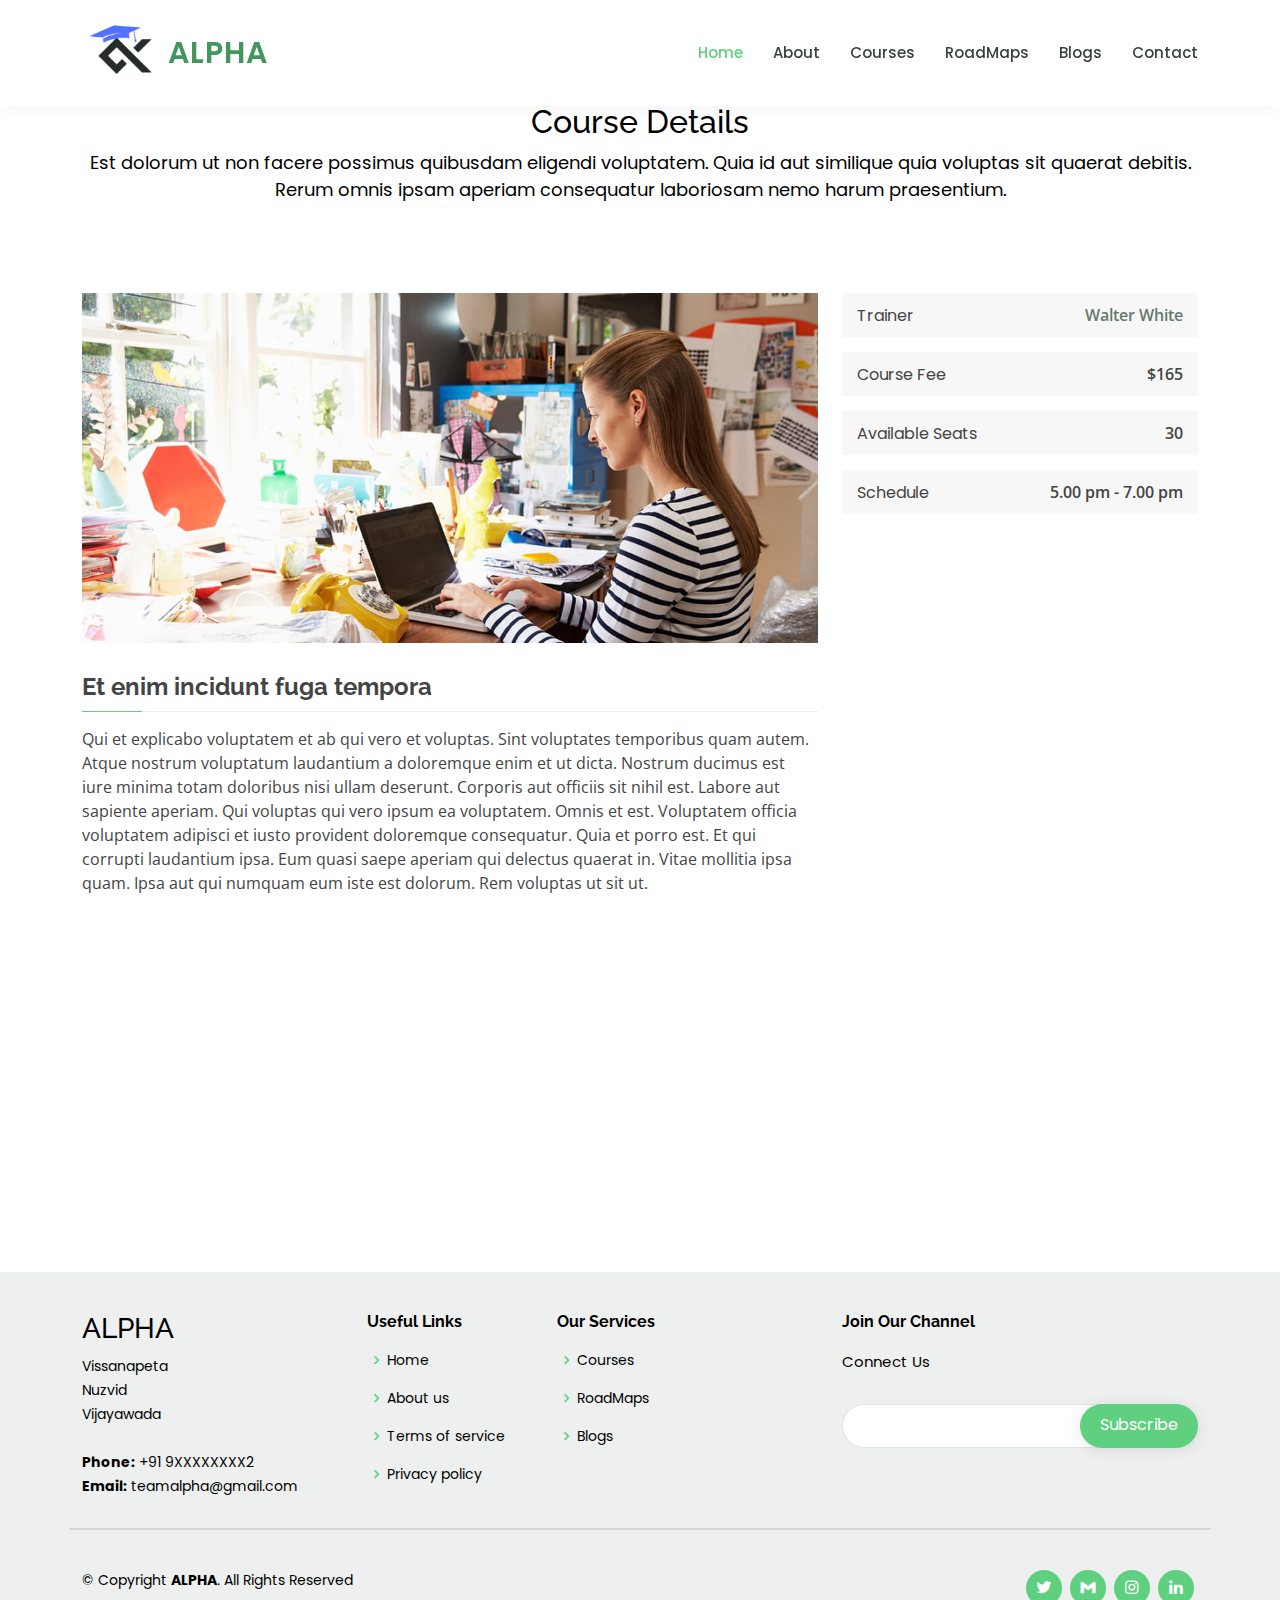
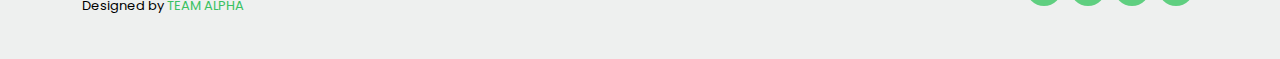
<file: course-details.html>
<!DOCTYPE html>
<html lang="en">

<head>
  <meta charset="utf-8">
  <meta content="width=device-width, initial-scale=1.0" name="viewport">

  <title>ALPHA</title>
  <link rel="icon" type="image/x-icon" href="assets\img/browser_icon.png">
  <meta content="" name="description">
  <meta content="" name="keywords">



  <!-- Google Fonts -->
  <link
    href="https://fonts.googleapis.com/css?family=Open+Sans:300,300i,400,400i,600,600i,700,700i|Raleway:300,300i,400,400i,500,500i,600,600i,700,700i|Poppins:300,300i,400,400i,500,500i,600,600i,700,700i"
    rel="stylesheet">

  <!-- Vendor CSS Files -->
  <link href="assets/vendor/animate.css/animate.min.css" rel="stylesheet">
  <link href="assets/vendor/aos/aos.css" rel="stylesheet">
  <link href="assets/vendor/bootstrap/css/bootstrap.min.css" rel="stylesheet">
  <link href="assets/vendor/bootstrap-icons/bootstrap-icons.css" rel="stylesheet">
  <link href="assets/vendor/boxicons/css/boxicons.min.css" rel="stylesheet">
  <link href="assets/vendor/remixicon/remixicon.css" rel="stylesheet">
  <link href="assets/vendor/swiper/swiper-bundle.min.css" rel="stylesheet">

  <!-- Template Main CSS File -->
  <link href="assets/css/style.css" rel="stylesheet">
  <style>
    #header {
      background-color: #ffffff;
      /* Example background color */
      padding: 10px 0;
      /* Add any other styles you need for the header */
    }

    .logo1 img {
      max-height: 86px;
      /* Adjust the height of the logo as needed */
      /* You can also use max-width or width to control the size */
    }

    .fig {
      margin-left: 0%;
    }
  </style>

</head>

<body>



  <!-- ======= Header ======= -->
  <header id="header" class="fixed-top">
    <!-- <a href="index.html" class="logo me-auto"><img src="assets\img\logo4.jpg" alt="" class="img-fluid"></a> -->
    <div class="container d-flex align-items-center">
      <div class="logo1">
        <img src="assets\img\ALPHA.png" alt="" class="img-fluid">
        <!-- <figcaption class="fig"  style="font-size: 10px; font-weight: bolder;"> &nbsp; &nbsp; UNLOCKING MINDS</figcaption>
        <figcaption class="fig"  style="font-size: 10px; text-align: center;font-weight: bolder;"> WHERE LEARNING BEGINS</figcaption> -->

      </div>
      <h1 class="logo me-auto"><a href="index.html">ALPHA</a></h1>
      <!-- Uncomment below if you prefer to use an image logo -->
      <!-- <a href="index.html" class="logo me-auto"><img src="assets\img\logo4.jpg" alt="" class="img-fluid"></a> -->

      <nav id="navbar" class="navbar order-last order-lg-0">
        <ul>
          <li><a class="active" href="index.html">Home</a></li>
          <li><a href="about.html">About</a></li>
          <li><a href="courses.html">Courses</a></li>
          <li><a href="roadmap.html">RoadMaps</a></li>
          <li><a href="events.html">Blogs</a></li>
          <li><a href="contact.html">Contact</a></li>
        </ul>
        <i class="bi bi-list mobile-nav-toggle"></i>
      </nav>

    </div>
  </header>
  <!-- End Header -->

  <main id="main">

    <!-- ======= Breadcrumbs ======= -->
    <div class="breadcrumbs" data-aos="fade-in">
      <div class="container">
        <h2>Course Details</h2>
        <p>Est dolorum ut non facere possimus quibusdam eligendi voluptatem. Quia id aut similique quia voluptas sit quaerat debitis. Rerum omnis ipsam aperiam consequatur laboriosam nemo harum praesentium. </p>
      </div>
    </div><!-- End Breadcrumbs -->

    <!-- ======= Cource Details Section ======= -->
    <section id="course-details" class="course-details">
      <div class="container" data-aos="fade-up">

        <div class="row">
          <div class="col-lg-8">
            <img src="assets/img/course-details.jpg" class="img-fluid" alt="">
            <h3>Et enim incidunt fuga tempora</h3>
            <p>
              Qui et explicabo voluptatem et ab qui vero et voluptas. Sint voluptates temporibus quam autem. Atque nostrum voluptatum laudantium a doloremque enim et ut dicta. Nostrum ducimus est iure minima totam doloribus nisi ullam deserunt. Corporis aut officiis sit nihil est. Labore aut sapiente aperiam.
              Qui voluptas qui vero ipsum ea voluptatem. Omnis et est. Voluptatem officia voluptatem adipisci et iusto provident doloremque consequatur. Quia et porro est. Et qui corrupti laudantium ipsa.
              Eum quasi saepe aperiam qui delectus quaerat in. Vitae mollitia ipsa quam. Ipsa aut qui numquam eum iste est dolorum. Rem voluptas ut sit ut.
            </p>
          </div>
          <div class="col-lg-4">

            <div class="course-info d-flex justify-content-between align-items-center">
              <h5>Trainer</h5>
              <p><a href="#">Walter White</a></p>
            </div>

            <div class="course-info d-flex justify-content-between align-items-center">
              <h5>Course Fee</h5>
              <p>$165</p>
            </div>

            <div class="course-info d-flex justify-content-between align-items-center">
              <h5>Available Seats</h5>
              <p>30</p>
            </div>

            <div class="course-info d-flex justify-content-between align-items-center">
              <h5>Schedule</h5>
              <p>5.00 pm - 7.00 pm</p>
            </div>

          </div>
        </div>

      </div>
    </section><!-- End Cource Details Section -->

    <!-- ======= Cource Details Tabs Section ======= -->
    <section id="cource-details-tabs" class="cource-details-tabs">
      <div class="container" data-aos="fade-up">

        <div class="row">
          <div class="col-lg-3">
            <ul class="nav nav-tabs flex-column">
              <li class="nav-item">
                <a class="nav-link active show" data-bs-toggle="tab" href="#tab-1">Modi sit est</a>
              </li>
              <li class="nav-item">
                <a class="nav-link" data-bs-toggle="tab" href="#tab-2">Unde praesentium sed</a>
              </li>
              <li class="nav-item">
                <a class="nav-link" data-bs-toggle="tab" href="#tab-3">Pariatur explicabo vel</a>
              </li>
              <li class="nav-item">
                <a class="nav-link" data-bs-toggle="tab" href="#tab-4">Nostrum qui quasi</a>
              </li>
              <li class="nav-item">
                <a class="nav-link" data-bs-toggle="tab" href="#tab-5">Iusto ut expedita aut</a>
              </li>
            </ul>
          </div>
          <div class="col-lg-9 mt-4 mt-lg-0">
            <div class="tab-content">
              <div class="tab-pane active show" id="tab-1">
                <div class="row">
                  <div class="col-lg-8 details order-2 order-lg-1">
                    <h3>Architecto ut aperiam autem id</h3>
                    <p class="fst-italic">Qui laudantium consequatur laborum sit qui ad sapiente dila parde sonata raqer a videna mareta paulona marka</p>
                    <p>Et nobis maiores eius. Voluptatibus ut enim blanditiis atque harum sint. Laborum eos ipsum ipsa odit magni. Incidunt hic ut molestiae aut qui. Est repellat minima eveniet eius et quis magni nihil. Consequatur dolorem quaerat quos qui similique accusamus nostrum rem vero</p>
                  </div>
                  <div class="col-lg-4 text-center order-1 order-lg-2">
                    <img src="assets/img/course-details-tab-1.png" alt="" class="img-fluid">
                  </div>
                </div>
              </div>
              <div class="tab-pane" id="tab-2">
                <div class="row">
                  <div class="col-lg-8 details order-2 order-lg-1">
                    <h3>Et blanditiis nemo veritatis excepturi</h3>
                    <p class="fst-italic">Qui laudantium consequatur laborum sit qui ad sapiente dila parde sonata raqer a videna mareta paulona marka</p>
                    <p>Ea ipsum voluptatem consequatur quis est. Illum error ullam omnis quia et reiciendis sunt sunt est. Non aliquid repellendus itaque accusamus eius et velit ipsa voluptates. Optio nesciunt eaque beatae accusamus lerode pakto madirna desera vafle de nideran pal</p>
                  </div>
                  <div class="col-lg-4 text-center order-1 order-lg-2">
                    <img src="assets/img/course-details-tab-2.png" alt="" class="img-fluid">
                  </div>
                </div>
              </div>
              <div class="tab-pane" id="tab-3">
                <div class="row">
                  <div class="col-lg-8 details order-2 order-lg-1">
                    <h3>Impedit facilis occaecati odio neque aperiam sit</h3>
                    <p class="fst-italic">Eos voluptatibus quo. Odio similique illum id quidem non enim fuga. Qui natus non sunt dicta dolor et. In asperiores velit quaerat perferendis aut</p>
                    <p>Iure officiis odit rerum. Harum sequi eum illum corrupti culpa veritatis quisquam. Neque necessitatibus illo rerum eum ut. Commodi ipsam minima molestiae sed laboriosam a iste odio. Earum odit nesciunt fugiat sit ullam. Soluta et harum voluptatem optio quae</p>
                  </div>
                  <div class="col-lg-4 text-center order-1 order-lg-2">
                    <img src="assets/img/course-details-tab-3.png" alt="" class="img-fluid">
                  </div>
                </div>
              </div>
              <div class="tab-pane" id="tab-4">
                <div class="row">
                  <div class="col-lg-8 details order-2 order-lg-1">
                    <h3>Fuga dolores inventore laboriosam ut est accusamus laboriosam dolore</h3>
                    <p class="fst-italic">Totam aperiam accusamus. Repellat consequuntur iure voluptas iure porro quis delectus</p>
                    <p>Eaque consequuntur consequuntur libero expedita in voluptas. Nostrum ipsam necessitatibus aliquam fugiat debitis quis velit. Eum ex maxime error in consequatur corporis atque. Eligendi asperiores sed qui veritatis aperiam quia a laborum inventore</p>
                  </div>
                  <div class="col-lg-4 text-center order-1 order-lg-2">
                    <img src="assets/img/course-details-tab-4.png" alt="" class="img-fluid">
                  </div>
                </div>
              </div>
              <div class="tab-pane" id="tab-5">
                <div class="row">
                  <div class="col-lg-8 details order-2 order-lg-1">
                    <h3>Est eveniet ipsam sindera pad rone matrelat sando reda</h3>
                    <p class="fst-italic">Omnis blanditiis saepe eos autem qui sunt debitis porro quia.</p>
                    <p>Exercitationem nostrum omnis. Ut reiciendis repudiandae minus. Omnis recusandae ut non quam ut quod eius qui. Ipsum quia odit vero atque qui quibusdam amet. Occaecati sed est sint aut vitae molestiae voluptate vel</p>
                  </div>
                  <div class="col-lg-4 text-center order-1 order-lg-2">
                    <img src="assets/img/course-details-tab-5.png" alt="" class="img-fluid">
                  </div>
                </div>
              </div>
            </div>
          </div>
        </div>

      </div>
    </section><!-- End Cource Details Tabs Section -->

  </main><!-- End #main -->

 <!-- ======= Footer ======= -->
 <footer id="footer">

  <div class="footer-top">
    <div class="container">
      <div class="row">

        <div class="col-lg-3 col-md-6 footer-contact">
          <h3>ALPHA</h3>
          <p>
            Vissanapeta <br>
            Nuzvid<br>
            Vijayawada <br><br>
            <strong>Phone:</strong> +91 9XXXXXXXX2<br>
            <strong>Email:</strong> teamalpha@gmail.com<br>
          </p>
        </div>
        <div class="col-lg-2 col-md-6 footer-links">
          <h4>Useful Links</h4>
          <ul>
            <li><i class="bx bx-chevron-right"></i> <a href="index.html">Home</a></li>
            <li><i class="bx bx-chevron-right"></i> <a href="about.html">About us</a></li>
            <li><i class="bx bx-chevron-right"></i> <a href="#">Terms of service</a></li>
            <li><i class="bx bx-chevron-right"></i> <a href="#">Privacy policy</a></li>
          </ul>
        </div>

        <div class="col-lg-3 col-md-6 footer-links">
          <h4>Our Services</h4>
          <ul>
            <!-- <li><i class="bx bx-chevron-right"></i> <a href="#">Web Design</a></li> -->
            <li><i class="bx bx-chevron-right"></i> <a href="courses.html">Courses</a></li>
            <li><i class="bx bx-chevron-right"></i> <a href="roadmap.html">RoadMaps</a></li>
            <li><i class="bx bx-chevron-right"></i> <a href="events.html">Blogs</a></li>
            <!-- <li><i class="bx bx-chevron-right"></i> <a href="#">Graphic Design</a></li> -->
          </ul>
        </div>

        <div class="col-lg-4 col-md-6 footer-newsletter">
          <h4>Join Our Channel</h4>
          <p>Connect Us</p>
          <form action="" method="post">
            <input type="email" name="email"><input type="submit" value="Subscribe">
          </form>
        </div>
        <br>
<hr style="border: 1.2px solid grey;">
        <div class="container d-md-flex py-4">

          <div class="me-md-auto text-center text-md-start">
            <div class="copyright">
              &copy; Copyright <strong><span>ALPHA</span></strong>. All Rights Reserved
            </div>
            <div class="credits">
      
              Designed by <a href="index.html">TEAM ALPHA</a>
            </div>
          </div>
          <div class="social-links text-center text-md-right pt-3 pt-md-0">
            <a href="#" class="twitter"><i class="bx bxl-twitter"></i></a>
            <a href="#" class="facebook"><i class="bx bxl-gmail"></i></a>
            <a href="#" class="instagram"><i class="bx bxl-instagram"></i></a>
            <!-- <a href="#" class="google-plus"><i class="bx bxl-skype"></i></a> -->
            <a href="#" class="linkedin"><i class="bx bxl-linkedin"></i></a>
          </div>
        </div>

      </div>
    </div>
  </div>

 
</footer><!-- End Footer -->

  <div id="preloader"></div>
  <a href="#" class="back-to-top d-flex align-items-center justify-content-center"><i class="bi bi-arrow-up-short"></i></a>

  <!-- Vendor JS Files -->
  <script src="assets/vendor/purecounter/purecounter_vanilla.js"></script>
  <script src="assets/vendor/aos/aos.js"></script>
  <script src="assets/vendor/bootstrap/js/bootstrap.bundle.min.js"></script>
  <script src="assets/vendor/swiper/swiper-bundle.min.js"></script>
  <script src="assets/vendor/php-email-form/validate.js"></script>

  <!-- Template Main JS File -->
  <script src="assets/js/main.js"></script>

</body>

</html>
</file>
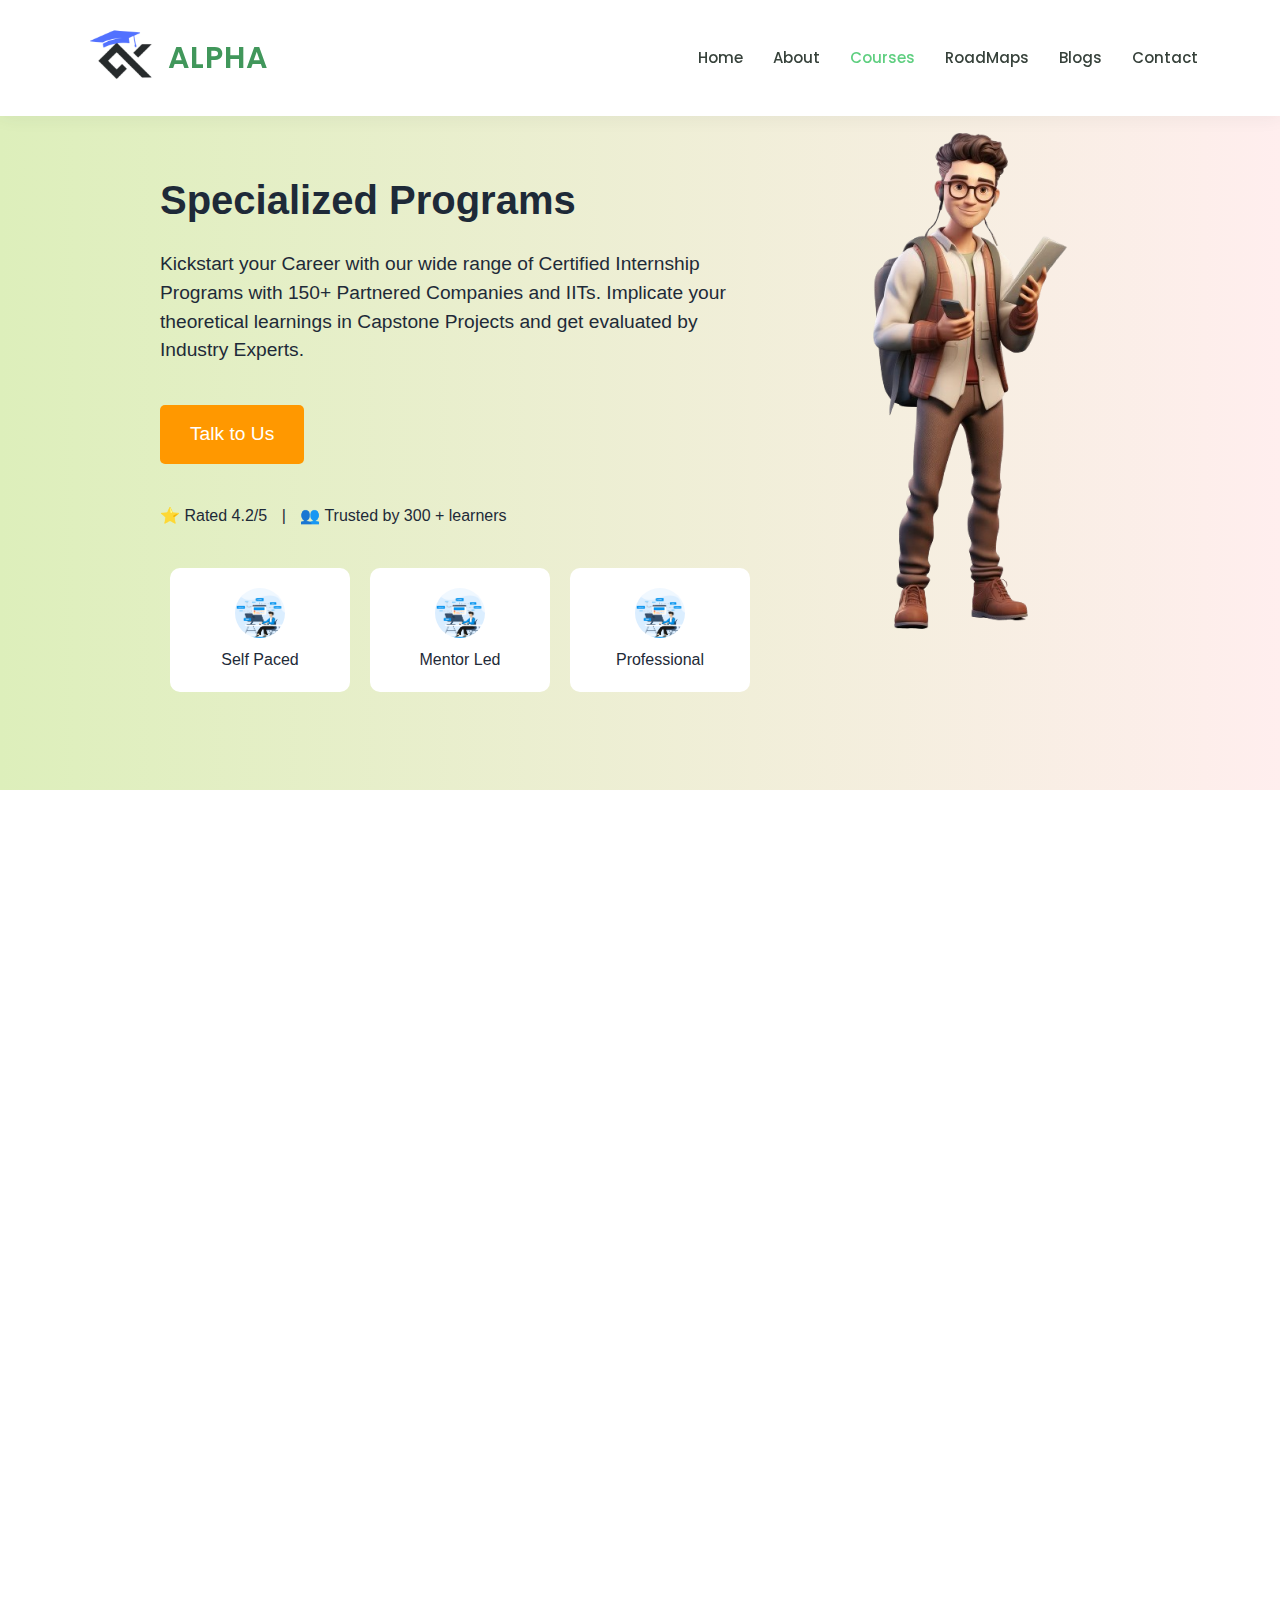
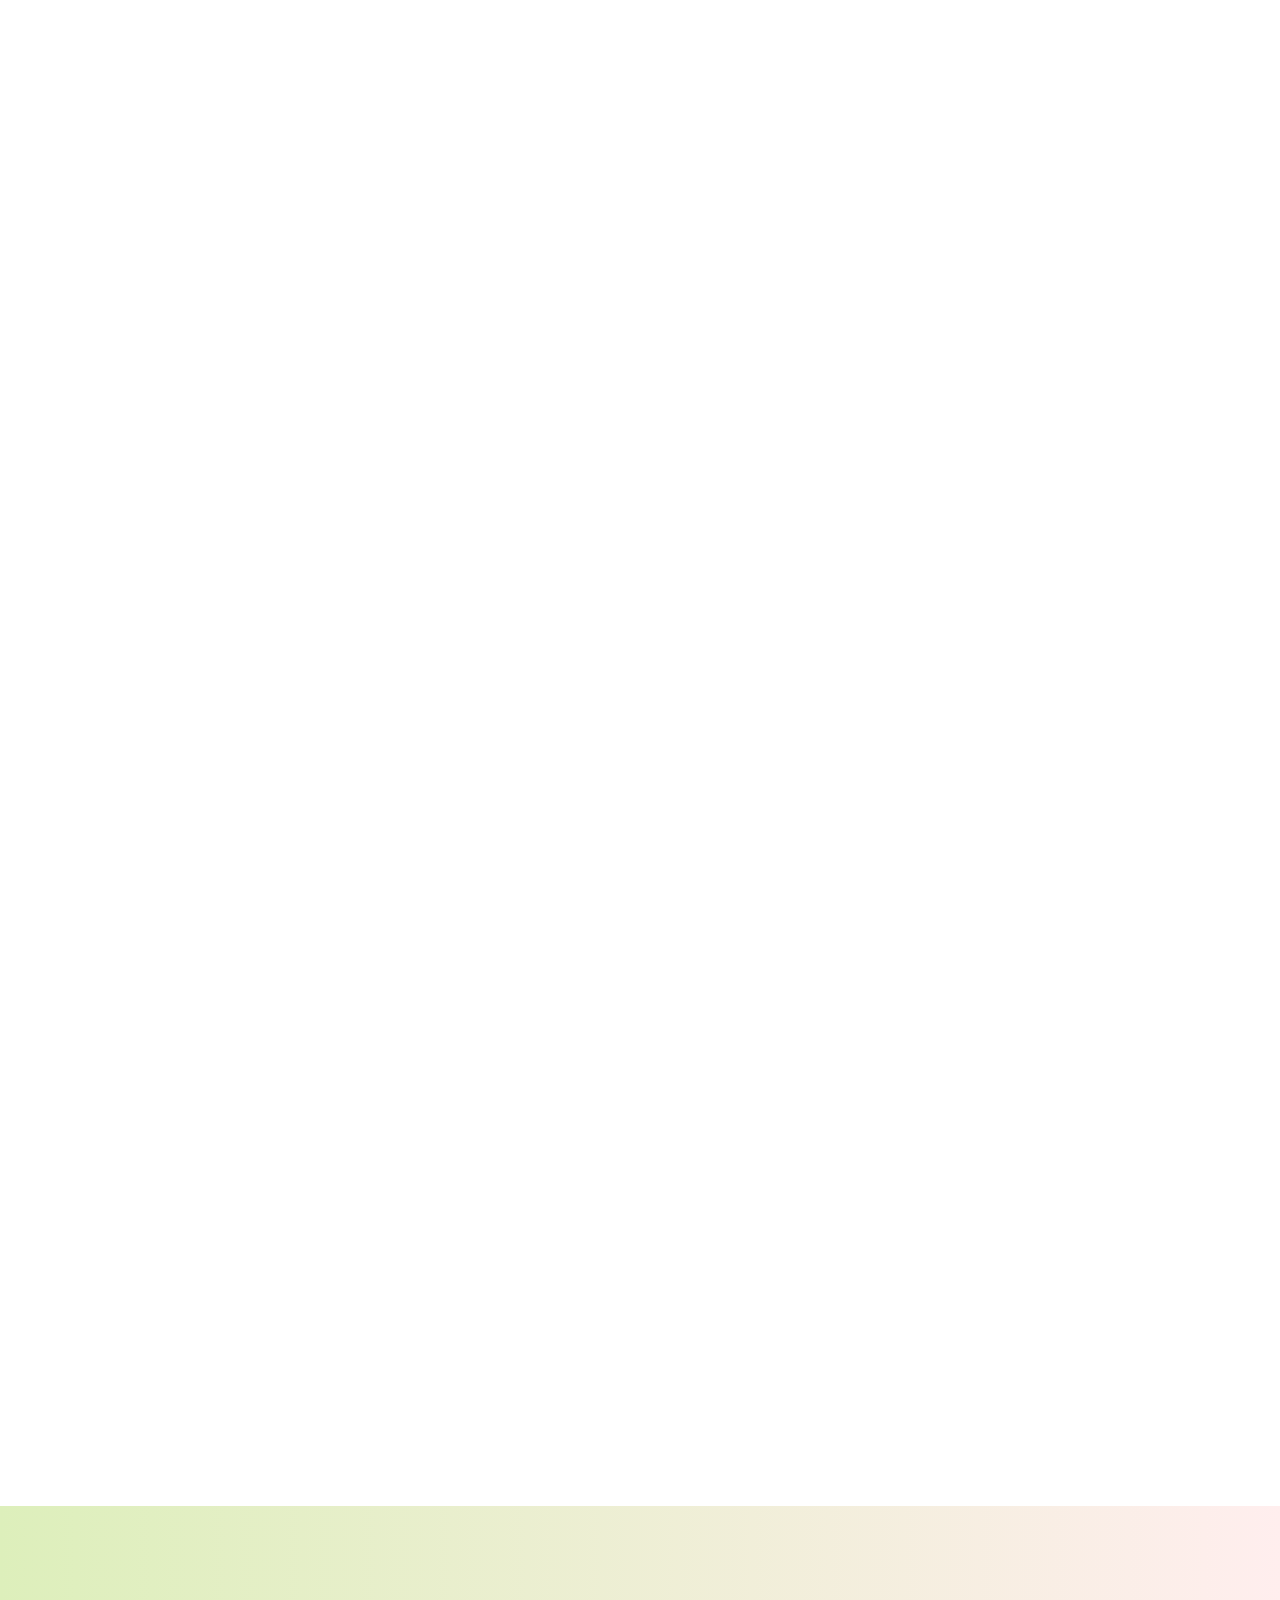
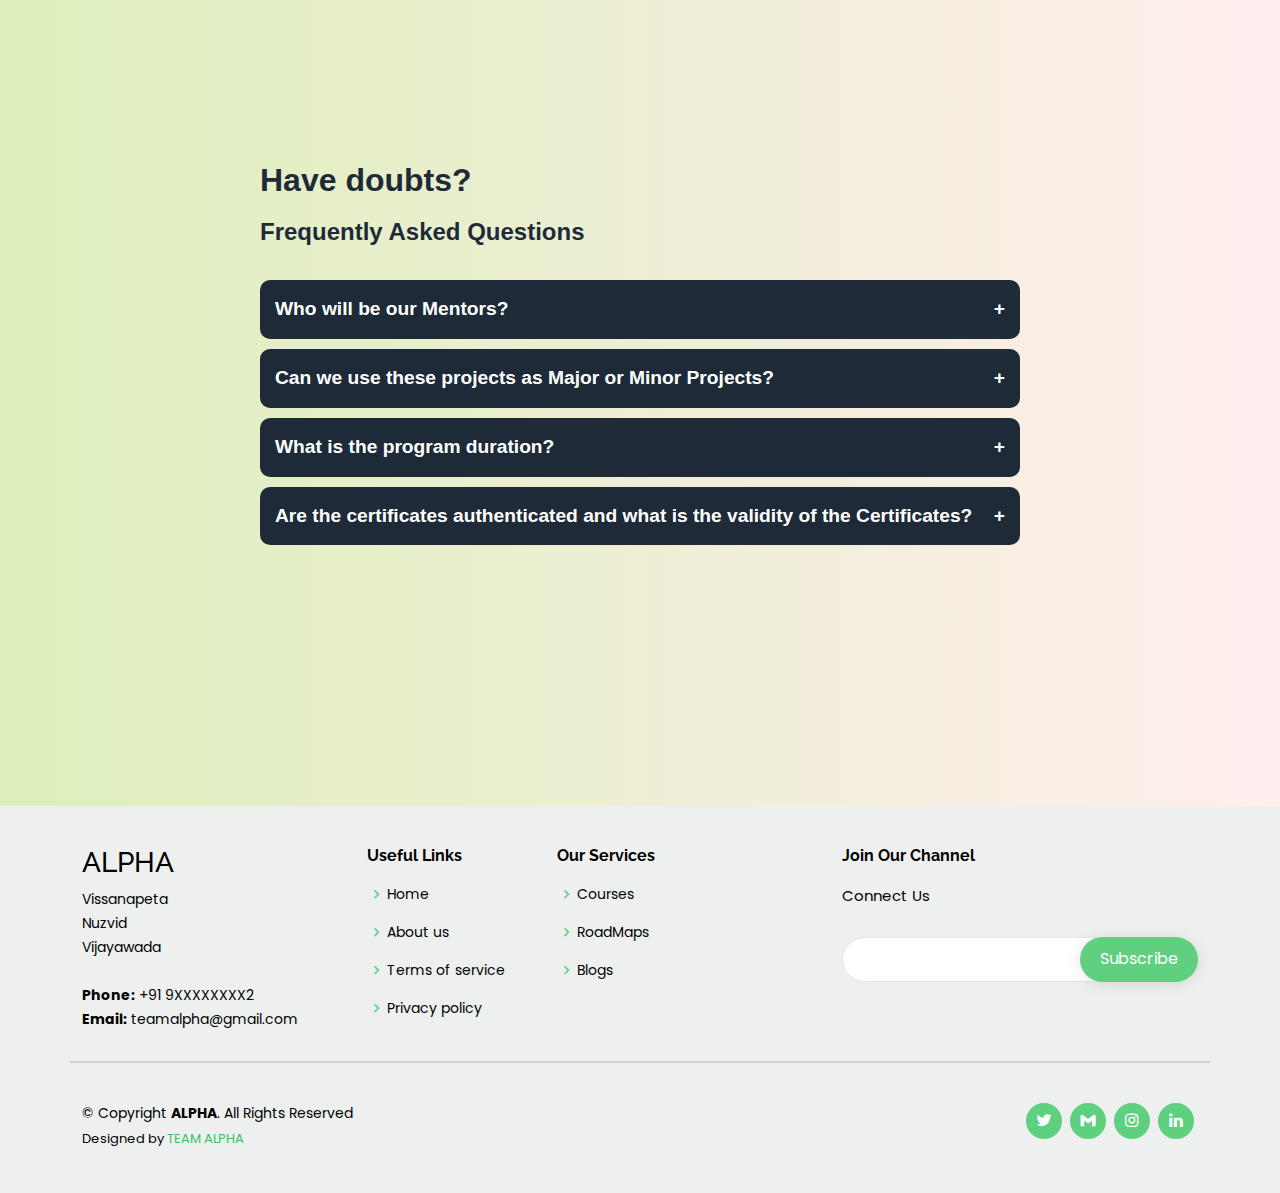
<file: courses.html>
<!DOCTYPE html>
<html lang="en">

<head>
  <meta charset="utf-8">
  <meta content="width=device-width, initial-scale=1.0" name="viewport">

  <title>ALPHA</title>
  <link rel="icon" type="image/x-icon" href="assets\img/browser_icon.png">
  <meta content="" name="description">
  <meta content="" name="keywords">

  <!-- Favicons -->
  <!-- <link href="assets/img/favicon.png" rel="icon">
  <link href="assets/img/apple-touch-icon.png" rel="apple-touch-icon"> -->

  <!-- Google Fonts -->
  <link
    href="https://fonts.googleapis.com/css?family=Open+Sans:300,300i,400,400i,600,600i,700,700i|Raleway:300,300i,400,400i,500,500i,600,600i,700,700i|Poppins:300,300i,400,400i,500,500i,600,600i,700,700i"
    rel="stylesheet">
  <link rel="stylesheet" href="https://cdnjs.cloudflare.com/ajax/libs/font-awesome/4.7.0/css/font-awesome.min.css">


  <!-- Vendor CSS Files -->
  <link href="assets/vendor/animate.css/animate.min.css" rel="stylesheet">
  <link href="assets/vendor/aos/aos.css" rel="stylesheet">
  <link href="assets/vendor/bootstrap/css/bootstrap.min.css" rel="stylesheet">
  <link href="assets/vendor/bootstrap-icons/bootstrap-icons.css" rel="stylesheet">
  <link href="assets/vendor/boxicons/css/boxicons.min.css" rel="stylesheet">
  <link href="assets/vendor/remixicon/remixicon.css" rel="stylesheet">
  <link href="assets/vendor/swiper/swiper-bundle.min.css" rel="stylesheet">

  <!-- Template Main CSS File -->
  <link href="assets/css/style.css" rel="stylesheet">
  <style>
    .logo1 img {
      max-height: 86px;
      /* Adjust the height of the logo as needed */
      /* You can also use max-width or width to control the size */
    }
  </style>

</head>

<body>

  <!-- ======= Header ======= -->
  <header id="header" class="fixed-top">
    <div class="container d-flex align-items-center">
      <div class="logo1">
        <img src="assets\img\ALPHA.png" alt="" class="img-fluid">
        <!-- <figcaption class="fig"  style="font-size: 10px; font-weight: bolder;"> &nbsp; &nbsp; UNLOCKING MINDS</figcaption>
        <figcaption class="fig"  style="font-size: 10px; text-align: center;font-weight: bolder;"> WHERE LEARNING BEGINS</figcaption> -->

      </div>

      <h1 class="logo me-auto"><a href="index.html">ALPHA</a></h1>
      <!-- Uncomment below if you prefer to use an image logo -->
      <!-- <a href="index.html" class="logo me-auto"><img src="assets/img/logo.png" alt="" class="img-fluid"></a>-->

      <nav id="navbar" class="navbar order-last order-lg-0">
        <ul>
          <li><a href="index.html">Home</a></li>
          <li><a href="about.html">About</a></li>
          <li><a class="active" href="courses.html">Courses</a></li>
          <li><a href="roadmap.html">RoadMaps</a></li>
          <li><a href="events.html">Blogs</a></li>
          <li><a href="contact.html">Contact</a></li>
        </ul>
        <i class="bi bi-list mobile-nav-toggle"></i>
      </nav><!-- .navbar -->

      <!-- <a href="courses.html" class="get-started-btn">Get Started</a> -->

    </div>
  </header><!-- End Header -->



  <main id="main" data-aos="fade-in">


    <!-- ======= Breadcrumbs ======= -->
    &nbsp;
    <br><br><br>
    <!-- <div class="breadcrumbs">
      <h1 id="about-head">
        <span class="underline">
          Courses
        </span> -->

    <!-- </h1> -->
    <div class="container" style="font-weight: 600;">

      <!-- <p>Jumpstart your career with our diverse selection of certified internship programs, in collaboration with over
          50 partnered companies. Apply your theoretical knowledge in capstone projects and receive
          evaluations from industry experts.. </p> -->
    </div>
    <!-- </div>End Breadcrumbs -->
    <section class="course-first">

      <div class="container">
        <div class="content">

          <div class="header">Specialized Programs</div>
          <div class="subheader">
            Kickstart your Career with our wide range of Certified Internship Programs with 150+ Partnered Companies and
            IITs. Implicate your theoretical learnings in Capstone Projects and get evaluated by Industry Experts.
          </div>
          <a href="#" class="talk-to-us" id="open-modal">Talk to Us</a>
          <div class="ratings">
            <span>⭐ Rated 4.2/5</span>
            <span>|</span>
            <span>👥 Trusted by 300 + learners</span>
          </div>
          <div class="features">
            <div class="feature">
              <img src="assets/img-11.png" alt="Self paced">
              <div>Self Paced</div>
            </div>
            <div class="feature">
              <img src="assets/img-11.png" alt="Mentor Led">
              <div>Mentor Led</div>
            </div>
            <div class="feature">
              <img src="assets/img-11.png" alt="Professional">
              <div>Professional</div>
            </div>
          </div>

        </div>
        <div class="side-image">
          <img src="assets/student.png" alt="Side Image">
        </div>
      </div>
    </section>

    <div class="modal" id="modal">
      <div class="modal-content">
        <button class="close-button" id="close-button">&times;</button>
        <h2>Let's Connect</h2>
        <p>Fill out the form with your enquiry. We will take care of the rest.</p>
        <input type="text" placeholder="Name" required>
        <input type="email" placeholder="Email" required>
        <input type="tel" placeholder="Phone Number" required>
        <textarea placeholder="Message" required></textarea>
        <div class="checkbox-container">
          <input type="checkbox" id="terms" required>
          <label for="terms">By continuing, you accept our Terms of Use and our Privacy Policy</label>
        </div>
        <button type="submit">Send</button>
      </div>
    </div>

    <script>
      const modal = document.getElementById('modal');
      const closeButton = document.getElementById('close-button');
      const openModalButton = document.getElementById('open-modal');

      // Function to show the modal
      function showModal() {
        modal.classList.add('show');
      }

      // Function to hide the modal
      function hideModal() {
        modal.classList.remove('show');
        console.log('Modal closed');
        // Add any additional code you want to run when the modal is closed
      }

      // Add event listener to the open modal button
      openModalButton.addEventListener('click', (event) => {
        event.preventDefault();
        showModal();
      });

      // Add event listener to the close button
      closeButton.addEventListener('click', hideModal);
    </script>
    <!-- </div> -->

    <!--End of connect us box-->


    <!-- ======= Courses Section ======= -->
    <section id="courses" class="courses">
      <div class="container" data-aos="fade-up">

        <div class="row" data-aos="zoom-in" data-aos-delay="100">

          <div class="col-lg-4 col-md-6 d-flex align-items-stretch">
            <div class="course-item">
              <img src="assets\img\course-photos\c++.png" class="img-fluid" alt="...">
              <div class="course-content">
                <div class="d-flex justify-content-between align-items-center mb-3">
                  <h4>Programming</h4>
                  <p class="price">Rs.999/-</p>
                </div>

                <h3><a href="course-details.html">C++</a></h3>
                <p>Master the fundamentals of C++ programming to develop efficient and high-performance software
                  applications.</p>
                <div class="trainer d-flex justify-content-between align-items-center">
                  <div class="trainer-profile d-flex align-items-center">
                    <img src="assets/img/trainers/1.jpg" class="img-fluid" alt="">
                    <span>Abhinaya</span>
                  </div>
                  <div class="trainer-rank d-flex align-items-center">
                    <button>buy now
                      <i class="fa fa-shopping-cart" style="font-size:24px; color: white;"></i>
                    </button>
                  </div>
                </div>
              </div>
            </div>
          </div> <!-- End Course Item-->

          <div class="col-lg-4 col-md-6 d-flex align-items-stretch mt-4 mt-md-0">
            <div class="course-item">
              <img src="assets\img\course-photos\java.png" class="img-fluid" alt="...">
              <div class="course-content">
                <div class="d-flex justify-content-between align-items-center mb-3">
                  <h4>Programming</h4>
                  <p class="price">Rs.999/-</p>
                </div>

                <h3><a href="course-details.html">Java</a></h3>
                <p>Gain proficiency in Java programming, a versatile language used for building scalable and secure
                  applications.</p>
                <div class="trainer d-flex justify-content-between align-items-center">
                  <div class="trainer-profile d-flex align-items-center">
                    <img src="assets/img/trainers/2.jpg" class="img-fluid" alt="">
                    <span>Akshay</span>
                  </div>
                  <div class="trainer-rank d-flex align-items-center">
                    <button>buy now
                      <i class="fa fa-shopping-cart" style="font-size:24px; color: white;"></i>
                    </button>
                  </div>
                </div>
              </div>
            </div>
          </div> <!-- End Course Item-->

          <div class="col-lg-4 col-md-6 d-flex align-items-stretch mt-4 mt-lg-0">
            <div class="course-item">
              <img src="assets\img\course-photos\python.png" class="img-fluid" alt="...">
              <div class="course-content">
                <div class="d-flex justify-content-between align-items-center mb-3">
                  <h4>Programming</h4>
                  <p class="price">Rs.999/-</p>
                </div>

                <h3><a href="course-details.html">Python</a></h3>
                <p>Learn Python programming from basics to advanced topics, ideal for data science, web development, and
                  automation.</p>
                <div class="trainer d-flex justify-content-between align-items-center">
                  <div class="trainer-profile d-flex align-items-center">
                    <img src="assets/img/trainers/3.jpg" class="img-fluid" alt="">
                    <span>Bhargav</span>
                  </div>
                  <div class="trainer-rank d-flex align-items-center">
                    <button>buy now
                      <i class="fa fa-shopping-cart" style="font-size:24px; color: white;"></i>
                    </button>
                  </div>
                </div>
              </div>
            </div>
          </div> <!-- End Course Item-->

        </div>

      </div>
    </section><!-- End Courses Section -->
    <section id="coursess" class="courses">
      <div class="container" data-aos="fade-up">

        <div class="row" data-aos="zoom-in" data-aos-delay="100">

          <div class="col-lg-4 col-md-6 d-flex align-items-stretch">
            <div class="course-item">
              <img src="assets\img\course-photos\dsa.webp" class="img-fluid" alt="...">
              <div class="course-content">
                <div class="d-flex justify-content-between align-items-center mb-3">
                  <h4>Competitive Programming</h4>
                  <p class="price">Rs.999/-</p>
                </div>

                <h3><a href="course-details.html">DSA</a></h3>
                <p>Understand essential data structures and algorithms to improve problem-solving skills and coding
                  efficiency.</p>
                <div class="trainer d-flex justify-content-between align-items-center">
                  <div class="trainer-profile d-flex align-items-center">
                    <img src="assets/img/trainers/4.jpg" class="img-fluid" alt="">
                    <span>Chakravarthy</span>
                  </div>
                  <div class="trainer-rank d-flex align-items-center">
                    <button>buy now
                      <i class="fa fa-shopping-cart" style="font-size:24px; color: white;"></i>
                    </button>
                  </div>
                </div>
              </div>
            </div>
          </div> <!-- End Course Item-->

          <div class="col-lg-4 col-md-6 d-flex align-items-stretch mt-4 mt-md-0">
            <div class="course-item">
              <img src="assets\img\course-photos\advdsa.jpeg" class="img-fluid" alt="...">
              <div class="course-content">
                <div class="d-flex justify-content-between align-items-center mb-3">
                  <h4>Competitive Programming</h4>
                  <p class="price">Rs.999/-</p>
                </div>

                <h3><a href="course-details.html">Advanced DSA</a></h3>
                <p>Dive deeper into complex data structures and algorithms to tackle advanced coding challenges with
                  confidence.</p>
                <div class="trainer d-flex justify-content-between align-items-center">
                  <div class="trainer-profile d-flex align-items-center">
                    <img src="assets/img/trainers/5.jpg" class="img-fluid" alt="">
                    <span>Manasa</span>
                  </div>
                  <div class="trainer-rank d-flex align-items-center">
                    <button>buy now
                      <i class="fa fa-shopping-cart" style="font-size:24px; color: white;"></i>
                    </button>
                  </div>
                </div>
              </div>
            </div>
          </div> <!-- End Course Item-->

          <div class="col-lg-4 col-md-6 d-flex align-items-stretch mt-4 mt-lg-0">
            <div class="course-item">
              <img src="assets/img/course-3.jpg" class="img-fluid" alt="...">
              <div class="course-content">
                <div class="d-flex justify-content-between align-items-center mb-3">
                  <h4>Core</h4>
                  <p class="price">Rs.999/-</p>
                </div>

                <h3><a href="course-details.html">Operating Systems</a></h3>
                <p>Understand the core concepts of operating systems, including process management, memory management,
                  and file systems.</p>
                <div class="trainer d-flex justify-content-between align-items-center">
                  <div class="trainer-profile d-flex align-items-center">
                    <img src="assets/img/trainers/6.jpg" class="img-fluid" alt="">
                    <span>Deepak</span>
                  </div>
                  <div class="trainer-rank d-flex align-items-center">
                    <button>buy now
                      <i class="fa fa-shopping-cart" style="font-size:24px; color: white;"></i>
                    </button>
                  </div>
                </div>
              </div>
            </div>
          </div> <!-- End Course Item-->

        </div>

      </div>
    </section><!-- End Courses Section -->
    <section id="coursesss" class="courses">
      <div class="container" data-aos="fade-up">

        <div class="row" data-aos="zoom-in" data-aos-delay="100">

          <div class="col-lg-4 col-md-6 d-flex align-items-stretch">
            <div class="course-item">
              <img src="assets/img/course-1.jpg" class="img-fluid" alt="...">
              <div class="course-content">
                <div class="d-flex justify-content-between align-items-center mb-3">
                  <h4>Core</h4>
                  <p class="price">Rs.999/-</p>
                </div>

                <h3><a href="course-details.html">Computer Networks</a></h3>
                <p>Explore the fundamentals of computer networks, including protocols, architecture, and security.</p>
                <div class="trainer d-flex justify-content-between align-items-center">
                  <div class="trainer-profile d-flex align-items-center">
                    <img src="assets/img/trainers/7.jpg" class="img-fluid" alt="">
                    <span>Swapna</span>
                  </div>
                  <div class="trainer-rank d-flex align-items-center">
                    <button>buy now
                      <i class="fa fa-shopping-cart" style="font-size:24px; color: white;"></i>
                    </button>
                  </div>
                </div>
              </div>
            </div>
          </div> <!-- End Course Item-->

          <div class="col-lg-4 col-md-6 d-flex align-items-stretch mt-4 mt-md-0">
            <div class="course-item">
              <img src="assets/img/course-2.jpg" class="img-fluid" alt="...">
              <div class="course-content">
                <div class="d-flex justify-content-between align-items-center mb-3">
                  <h4>Core</h4>
                  <p class="price">Rs.999/-</p>
                </div>

                <h3><a href="course-details.html">Database Management System(DBMS)</a></h3>
                <p>Master database management systems to efficiently store, retrieve, and manage data in various
                  database environments.</p>
                <div class="trainer d-flex justify-content-between align-items-center">
                  <div class="trainer-profile d-flex align-items-center">
                    <img src="assets/img/trainers/8.jpg" class="img-fluid" alt="">
                    <span>Aswin</span>
                  </div>
                  <div class="trainer-rank d-flex align-items-center">
                    <button>buy now
                      <i class="fa fa-shopping-cart" style="font-size:24px; color: white;"></i>
                    </button>
                  </div>
                </div>
              </div>
            </div>
          </div> <!-- End Course Item-->

          <div class="col-lg-4 col-md-6 d-flex align-items-stretch mt-4 mt-lg-0">
            <div class="course-item">
              <img src="assets/img/course-3.jpg" class="img-fluid" alt="...">
              <div class="course-content">
                <div class="d-flex justify-content-between align-items-center mb-3">
                  <h4>Core</h4>
                  <p class="price">Rs.999/-</p>
                </div>

                <h3><a href="course-details.html">OOPS</a></h3>
                <p>Learn the principles of object-oriented programming to design modular and reusable software.</p>
                <div class="trainer d-flex justify-content-between align-items-center">
                  <div class="trainer-profile d-flex align-items-center">
                    <img src="assets/img/trainers/9.jpg" class="img-fluid" alt="">
                    <span>Kushal</span>
                  </div>
                  <div class="trainer-rank d-flex align-items-center">
                    <button>buy now
                      <i class="fa fa-shopping-cart" style="font-size:24px; color: white;"></i>
                    </button>
                  </div>
                </div>
              </div>
            </div>
          </div> <!-- End Course Item-->

        </div>

      </div>
    </section><!-- End Courses Section -->
    <section id="coursessss" class="courses">
      <div class="container" data-aos="fade-up">

        <div class="row" data-aos="zoom-in" data-aos-delay="100">

          <div class="col-lg-4 col-md-6 d-flex align-items-stretch">
            <div class="course-item">
              <img src="assets/img/course-1.jpg" class="img-fluid" alt="...">
              <div class="course-content">
                <div class="d-flex justify-content-between align-items-center mb-3">
                  <h4>Career Path</h4>
                  <p class="price">Rs.999/-</p>
                </div>

                <h3>
                  <a href="course-details.html">Data Science</a>
                </h3>
                <p>Acquire data science skills to analyze data, build predictive models, and derive insights for
                  informed decision-making.</p>
                <div class="trainer d-flex justify-content-between align-items-center">
                  <div class="trainer-profile d-flex align-items-center">
                    <img src="assets/img/trainers/10.jpg" class="img-fluid" alt="">
                    <span>Nikhil</span>
                  </div>
                  <div class="trainer-rank d-flex align-items-center">
                    <button>buy now
                      <i class="fa fa-shopping-cart" style="font-size:24px; color: white;"></i>
                    </button>
                  </div>
                </div>
              </div>
            </div>
          </div> <!-- End Course Item-->

          <div class="col-lg-4 col-md-6 d-flex align-items-stretch mt-4 mt-md-0">
            <div class="course-item">
              <img src="assets/img/course-2.jpg" class="img-fluid" alt="...">
              <div class="course-content">
                <div class="d-flex justify-content-between align-items-center mb-3">
                  <h4>Career Path</h4>
                  <p class="price">Rs.999/-</p>
                </div>

                <h3><a href="course-details.html">Web Development</a></h3>
                <p>Learn to build dynamic and responsive websites using the latest web development technologies and
                  frameworks.</p>
                <div class="trainer d-flex justify-content-between align-items-center">
                  <div class="trainer-profile d-flex align-items-center">
                    <img src="assets/img/trainers/11.jpg" class="img-fluid" alt="">
                    <span>Harsha vardhan</span>
                  </div>
                  <div class="trainer-rank d-flex align-items-center">
                    <button>buy now
                      <i class="fa fa-shopping-cart" style="font-size:24px; color: white;"></i>
                    </button>
                  </div>
                </div>
              </div>
            </div>
          </div> <!-- End Course Item-->

          <div class="col-lg-4 col-md-6 d-flex align-items-stretch mt-4 mt-lg-0">
            <div class="course-item">
              <img src="assets/img/course-3.jpg" class="img-fluid" alt="...">
              <div class="course-content">
                <div class="d-flex justify-content-between align-items-center mb-3">
                  <h4>Career Path</h4>
                  <p class="price">Rs.999/-</p>
                </div>

                <h3><a href="course-details.html">DevOps</a></h3>
                <p>Learn DevOps practices to streamline software development and deployment processes for faster and
                  more reliable releases.</p>
                <div class="trainer d-flex justify-content-between align-items-center">
                  <div class="trainer-profile d-flex align-items-center">
                    <img src="assets/img/trainers/12.jpg" class="img-fluid" alt="">
                    <span>Sasidhar</span>
                  </div>
                  <div class="trainer-rank d-flex align-items-center">
                    <button>buy now
                      <i class="fa fa-shopping-cart" style="font-size:24px; color: white;"></i>
                    </button>
                  </div>
                </div>
              </div>
            </div>
          </div> <!-- End Course Item-->

        </div>

      </div>
    </section><!-- End Courses Section -->

  </main><!-- End #main -->

  <div class="faq-body">
    <div class="faq-container">
      <div class="faq-header" style="color:  #1e2a38; font-weight: 600;">Have doubts?</div>
      <div class="faq-subheader" style="color:#1e2a38 ;font-weight: 600;">Frequently Asked Questions</div>
      <div class="faq">
        <div class="faq-question">
          Who will be our Mentors?
          <div class="faq-toggle"></div>
        </div>
        <div class="faq-answer">Our mentors are industry experts with extensive experience in their respective fields.
        </div>
      </div>
      <div class="faq">
        <div class="faq-question">
          Can we use these projects as Major or Minor Projects?
          <div class="faq-toggle"></div>
        </div>
        <div class="faq-answer">Yes, the projects you work on can be used as Major or Minor projects for your academic
          requirements.</div>
      </div>
      <div class="faq">
        <div class="faq-question">
          What is the program duration?
          <div class="faq-toggle"></div>
        </div>
        <div class="faq-answer">The program duration varies depending on the course. Typically, it ranges from 6 to 12
          weeks.</div>
      </div>
      <div class="faq">
        <div class="faq-question">
          Are the certificates authenticated and what is the validity of the Certificates?
          <div class="faq-toggle"></div>
        </div>
        <div class="faq-answer">Yes, our certificates are authenticated and have lifetime validity.</div>
      </div>
    </div>

  </div>
  <script>
    document.querySelectorAll('.faq').forEach(faq => {
      faq.addEventListener('click', () => {
        faq.classList.toggle('active');
      });
    });
  </script>










  <!-- ======= Footer ======= -->
  <footer id="footer">

    <div class="footer-top">
      <div class="container">
        <div class="row">

          <div class="col-lg-3 col-md-6 footer-contact">
            <h3>ALPHA</h3>
            <p>
              Vissanapeta <br>
              Nuzvid<br>
              Vijayawada <br><br>
              <strong>Phone:</strong> +91 9XXXXXXXX2<br>
              <strong>Email:</strong> teamalpha@gmail.com<br>
            </p>
          </div>

          <div class="col-lg-2 col-md-6 footer-links">
            <h4>Useful Links</h4>
            <ul>
              <li><i class="bx bx-chevron-right"></i> <a href="index.html">Home</a></li>
              <li><i class="bx bx-chevron-right"></i> <a href="about.html">About us</a></li>
              <li><i class="bx bx-chevron-right"></i> <a href="#">Terms of service</a></li>
              <li><i class="bx bx-chevron-right"></i> <a href="#">Privacy policy</a></li>
            </ul>
          </div>

          <div class="col-lg-3 col-md-6 footer-links">
            <h4>Our Services</h4>
            <ul>
              <!-- <li><i class="bx bx-chevron-right"></i> <a href="#">Web Design</a></li> -->
              <li><i class="bx bx-chevron-right"></i> <a href="courses.html">Courses</a></li>
              <li><i class="bx bx-chevron-right"></i> <a href="roadmap.html">RoadMaps</a></li>
              <li><i class="bx bx-chevron-right"></i> <a href="events.html">Blogs</a></li>
              <!-- <li><i class="bx bx-chevron-right"></i> <a href="#">Graphic Design</a></li> -->
            </ul>
          </div>

          <div class="col-lg-4 col-md-6 footer-newsletter">
            <h4>Join Our Channel</h4>
            <p>Connect Us</p>
            <form action="" method="post">
              <input type="email" name="email"><input type="submit" value="Subscribe">
            </form>
          </div>
          <br>
          <hr style="border: 1.2px solid grey;">
          <div class="container d-md-flex py-4">

            <div class="me-md-auto text-center text-md-start">
              <div class="copyright">
                &copy; Copyright <strong><span>ALPHA</span></strong>. All Rights Reserved
              </div>
              <div class="credits">

                Designed by <a href="index.html">TEAM ALPHA</a>
              </div>
            </div>
            <div class="social-links text-center text-md-right pt-3 pt-md-0">
              <a href="#" class="twitter"><i class="bx bxl-twitter"></i></a>
              <a href="#" class="facebook"><i class="bx bxl-gmail"></i></a>
              <a href="#" class="instagram"><i class="bx bxl-instagram"></i></a>
              <!-- <a href="#" class="google-plus"><i class="bx bxl-skype"></i></a> -->
              <a href="#" class="linkedin"><i class="bx bxl-linkedin"></i></a>
            </div>
          </div>

        </div>
      </div>
    </div>


  </footer><!-- End Footer -->

  <div id="preloader"></div>
  <a href="#" class="back-to-top d-flex align-items-center justify-content-center"><i
      class="bi bi-arrow-up-short"></i></a>

  <!-- Vendor JS Files -->
  <script src="assets/vendor/purecounter/purecounter_vanilla.js"></script>
  <script src="assets/vendor/aos/aos.js"></script>
  <script src="assets/vendor/bootstrap/js/bootstrap.bundle.min.js"></script>
  <script src="assets/vendor/swiper/swiper-bundle.min.js"></script>
  <script src="assets/vendor/php-email-form/validate.js"></script>

  <!-- Template Main JS File -->
  <script src="assets/js/main.js"></script>

</body>

</html>
</file>
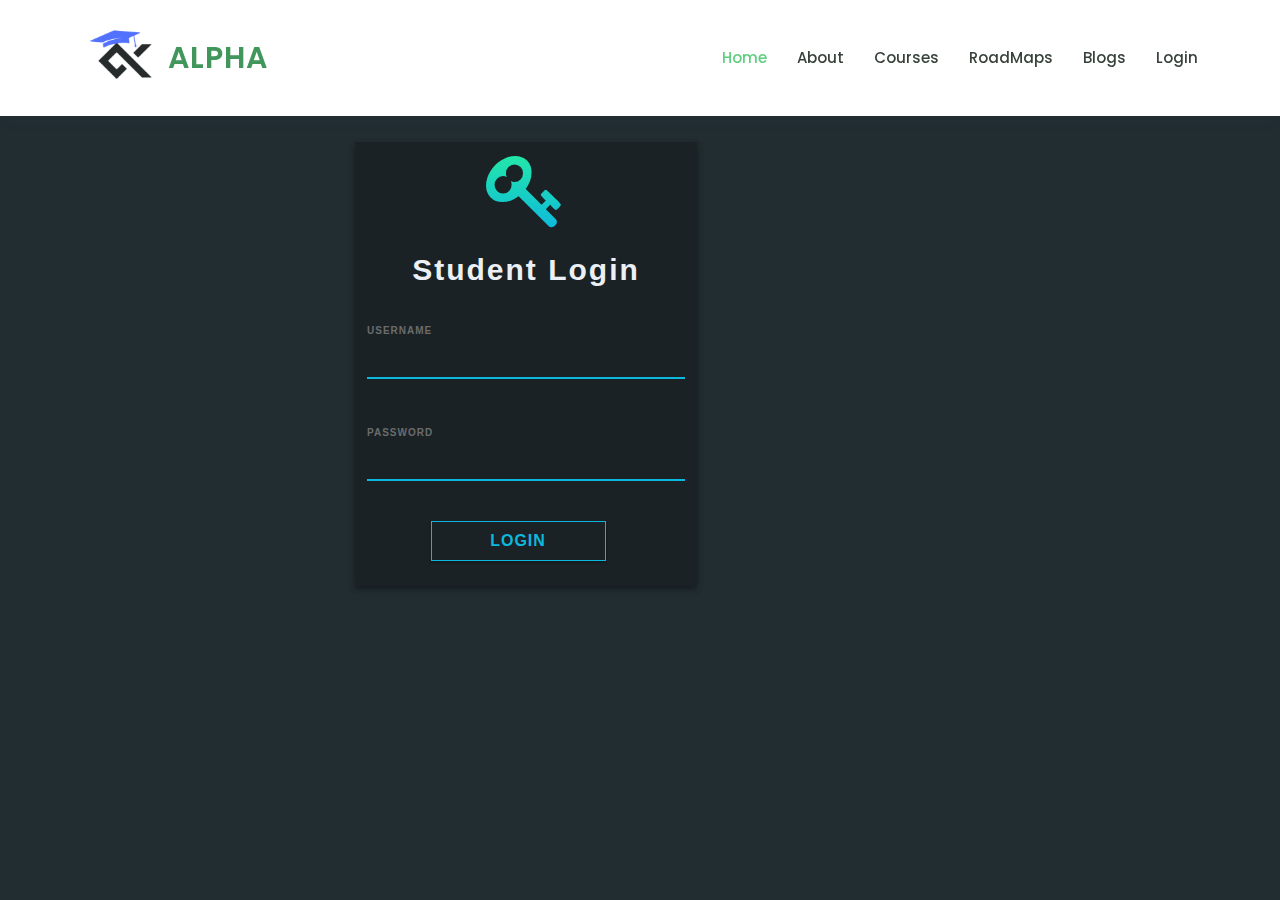
<file: login.html>
<!DOCTYPE html>
<html lang="en">

<head>
    <meta charset="UTF-8">
    <meta name="viewport" content="width=device-width, initial-scale=1.0">
    <title>ALPHA</title>
    <link rel="icon" type="image/x-icon" href="assets\img/browser_icon.png">
    <meta content="" name="description">
    <meta content="" name="keywords">
    <link
        href="https://fonts.googleapis.com/css?family=Open+Sans:300,300i,400,400i,600,600i,700,700i|Raleway:300,300i,400,400i,500,500i,600,600i,700,700i|Poppins:300,300i,400,400i,500,500i,600,600i,700,700i"
        rel="stylesheet">
    <link rel="stylesheet" href="https://cdnjs.cloudflare.com/ajax/libs/font-awesome/4.7.0/css/font-awesome.min.css">
    <link href="assets/vendor/animate.css/animate.min.css" rel="stylesheet">
    <link href="assets/vendor/aos/aos.css" rel="stylesheet">
    <link href="assets/vendor/bootstrap/css/bootstrap.min.css" rel="stylesheet">
    <link href="assets/vendor/bootstrap-icons/bootstrap-icons.css" rel="stylesheet">
    <link href="assets/vendor/boxicons/css/boxicons.min.css" rel="stylesheet">
    <link href="assets/vendor/remixicon/remixicon.css" rel="stylesheet">
    <link href="assets/vendor/swiper/swiper-bundle.min.css" rel="stylesheet">
    <link href="assets/css/style.css" rel="stylesheet">
    <style>
        .logo1 img {
            max-height: 86px;
            padding-bottom: 0%;
        }

        body {
            background: #222D32;
            font-family: 'Roboto', sans-serif;
        }

        .login-box {
            margin-top: 70px;
            height: auto;
            width: 30%;
            background: #1A2226;
            text-align: center;
            box-shadow: 0 3px 6px rgba(0, 0, 0, 0.16), 0 3px 6px rgba(0, 0, 0, 0.23);
        }

        .login-key {
            height: 90px;
            font-size: 80px;
            line-height: 100px;
            background: -webkit-linear-gradient(#27EF9F, #0DB8DE);
            background-clip: text;
            -webkit-text-fill-color: transparent;
        }

        .login-title {
            margin-top: 15px;
            text-align: center;
            font-size: 30px;
            letter-spacing: 2px;
            margin-top: 15px;
            font-weight: bold;
            color: #ECF0F5;
        }

        .login-form {
            margin-top: 25px;
            text-align: left;
        }

        input[type=text] {
            background-color: #1A2226;
            border: none;
            border-bottom: 2px solid #0DB8DE;
            border-top: 0px;
            border-radius: 0px;
            font-weight: bold;
            outline: 0;
            margin-bottom: 20px;
            padding-left: 0px;
            color: #ECF0F5;
        }

        input[type=password] {
            background-color: #1A2226;
            border: none;
            border-bottom: 2px solid #0DB8DE;
            border-top: 0px;
            border-radius: 0px;
            font-weight: bold;
            outline: 0;
            padding-left: 0px;
            margin-bottom: 20px;
            color: #ECF0F5;
        }

        .form-group {
            margin-bottom: 40px;
            outline: 0px;
        }

        .form-control:focus {
            border-color: inherit;
            -webkit-box-shadow: none;
            box-shadow: none;
            border-bottom: 2px solid #0DB8DE;
            outline: 0;
            background-color: #1A2226;
            color: #ECF0F5;
        }

        input:focus {
            outline: none;
            box-shadow: 0 0 0;
        }

        label {
            margin-bottom: 0px;
        }

        .form-control-label {
            font-size: 10px;
            color: #6C6C6C;
            font-weight: bold;
            letter-spacing: 1px;
        }

        .btn-outline-primary {
            border-color: #0DB8DE;
            color: #0DB8DE;
            border-radius: 0px;
            font-weight: bold;
            letter-spacing: 1px;
            box-shadow: 0 1px 3px rgba(0, 0, 0, 0.12), 0 1px 2px rgba(0, 0, 0, 0.24);
        }

        .btn-outline-primary:hover {
            background-color: #0DB8DE;
            right: 0px;
        }

        .login-btm {
            float: left;
        }

        .login-button {
            padding-right: 0px;
            text-align: right;
            margin-bottom: 25px;
        }

        .login-text {
            text-align: left;
            padding-left: 0px;
            color: #A2A4A4;
        }

        .loginbttm {
            padding: 0px;
        }
    </style>
</head>

<body>
    <div class="total">
        <header id="header" class="fixed-top">
            <div class="container d-flex align-items-center">
                <div class="logo1">
                    <img src="assets\img\ALPHA.png" alt="" class="img-fluid">
                </div>
                <h1 class="logo me-auto"><a href="index.html">ALPHA</a></h1>
                <nav id="navbar" class="navbar order-last order-lg-0">
                    <ul>
                        <li><a class="active" href="index.html">Home</a></li>
                        <li><a href="about.html">About</a></li>
                        <li><a href="courses.html">Courses</a></li>
                        <li><a href="roadmap.html">RoadMaps</a></li>
                        <li><a href="events.html">Blogs</a></li>
                        <li><a href="login.html">Login</a></li>
                    </ul>
                    <i class="bi bi-list mobile-nav-toggle"></i>
                </nav>

            </div>
        </header>
        <br><br><br>
        <div class="container">
            <div class="row">
                <div class="col-lg-3 col-md-2"></div>
                <div class="col-lg-6 col-md-8 login-box">
                    <div class="col-lg-12 login-key">
                        <i class="fa fa-key" aria-hidden="true"></i>
                    </div>
                    <div class="col-lg-12 login-title">
                        Student Login
                    </div>

                    <div class="col-lg-12 login-form">
                        <div class="col-lg-12 login-form">
                            <form>
                                <div class="form-group">
                                    <label class="form-control-label">USERNAME</label>
                                    <input type="text" class="form-control">
                                </div>
                                <div class="form-group">
                                    <label class="form-control-label">PASSWORD</label>
                                    <input type="password" class="form-control" i>
                                </div>

                                <div class="col-lg-12 loginbttm">
                                    <div class="col-lg-6 login-btm login-text">
                                    </div>
                                    <div class="col-lg-9 login-btm login-button">
                                        <button type="submit" class="btn btn-outline-primary">LOGIN</button>
                                    </div>
                                </div>
                            </form>
                        </div>
                    </div>
                    <div class="col-lg-3 col-md-2"></div>
                </div>
            </div>
        </div>
    </div>





</body>

</html>
</file>
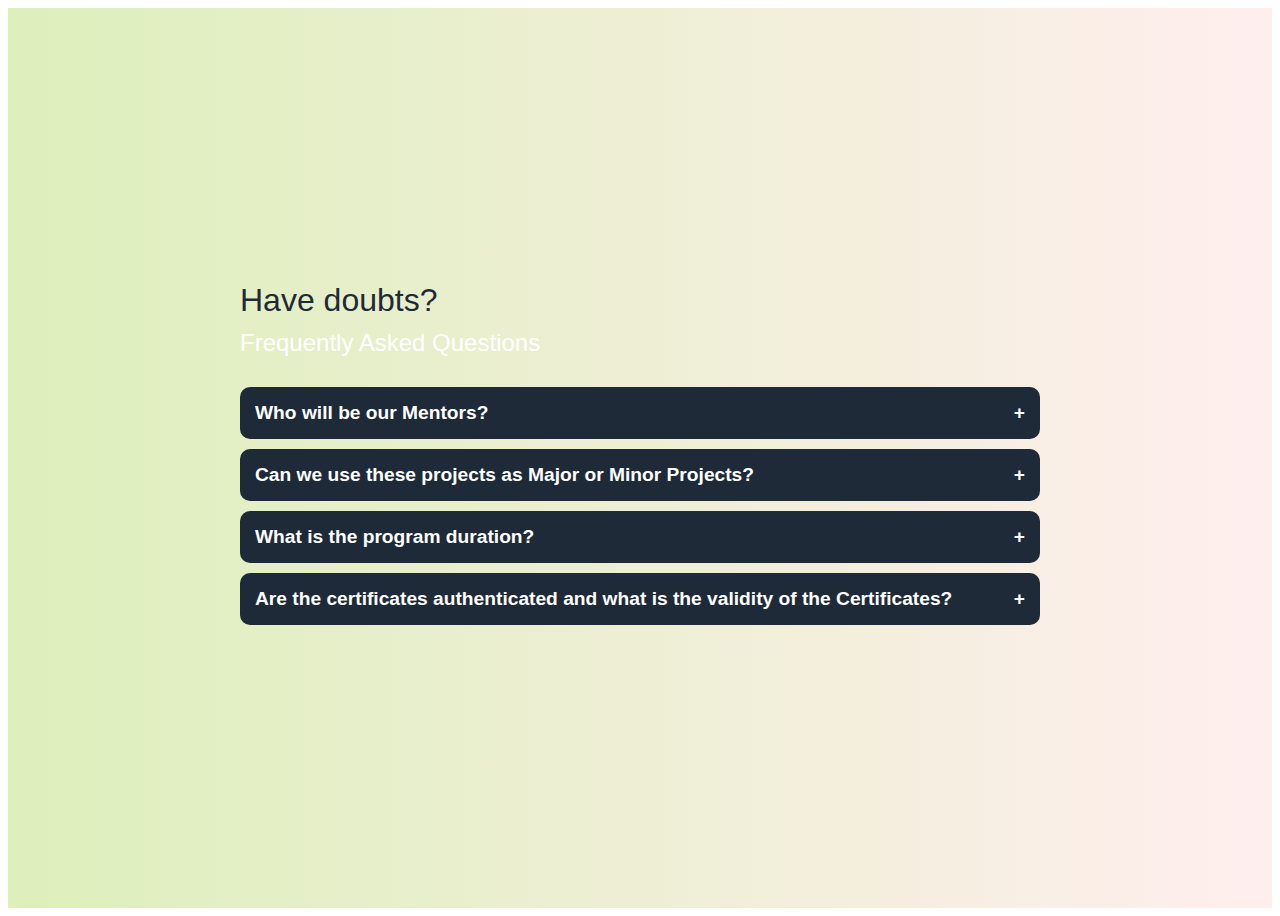
<file: trail.html>
<!DOCTYPE html>
<html lang="en">
<head>
    <meta charset="UTF-8">
    <meta name="viewport" content="width=device-width, initial-scale=1.0">
    <title>FAQ Section</title>
    <style>
        .faq-body {
            font-family: Arial, sans-serif;
        background: #FFEEEE;  /* fallback for old browsers */
      background: -webkit-linear-gradient(to right, #DDEFBB, #FFEEEE);  /* Chrome 10-25, Safari 5.1-6 */
      background: linear-gradient(to right, #DDEFBB, #FFEEEE); /* W3C, IE 10+/ Edge, Firefox 16+, Chrome 26+, Opera 12+, Safari 7+ */
            color: white;
            margin: 0;
            padding: 0;
            display: flex;
            justify-content: center;
            align-items: center;
            height: 100vh;
        }
        .faq-container {
            max-width: 800px;
            width: 100%;
            padding: 20px;
        }
        .faq-header {
            font-size: 2em;
            margin-bottom: 10px;
        }
        .faq-subheader {
            font-size: 1.5em;
            margin-bottom: 30px;
        }
        .faq {
            background-color: #1e2a38;
            border-radius: 10px;
            margin-bottom: 10px;
            padding: 15px;
            cursor: pointer;
        }
        .faq-question {
            font-size: 1.2em;
            font-weight: bold;
            display: flex;
            justify-content: space-between;
            align-items: center;
        }
        .faq-answer {
            display: none;
            padding-top: 10px;
            font-size: 1em;
            color: #bbb;
        }
        .faq.active .faq-answer {
            display: block;
        }
        .faq.active .faq-toggle::before {
            content: '-';
        }
        .faq-toggle::before {
            content: '+';
        }
    </style>
</head>
<body>
    <div class="faq-body"> 
    <div class="faq-container">
        <div class="faq-header" style="color: #1e2a38;">Have doubts?</div>
        <div class="faq-subheader">Frequently Asked Questions</div>
        <div class="faq">
            <div class="faq-question">
                Who will be our Mentors?
                <div class="faq-toggle"></div>
            </div>
            <div class="faq-answer">Our mentors are industry experts with extensive experience in their respective fields.</div>
        </div>
        <div class="faq">
            <div class="faq-question">
                Can we use these projects as Major or Minor Projects?
                <div class="faq-toggle"></div>
            </div>
            <div class="faq-answer">Yes, the projects you work on can be used as Major or Minor projects for your academic requirements.</div>
        </div>
        <div class="faq">
            <div class="faq-question">
                What is the program duration?
                <div class="faq-toggle"></div>
            </div>
            <div class="faq-answer">The program duration varies depending on the course. Typically, it ranges from 6 to 12 weeks.</div>
        </div>
        <div class="faq">
            <div class="faq-question">
                Are the certificates authenticated and what is the validity of the Certificates?
                <div class="faq-toggle"></div>
            </div>
            <div class="faq-answer">Yes, our certificates are authenticated and have lifetime validity.</div>
        </div>
    </div>

</div>
    <script>
        document.querySelectorAll('.faq').forEach(faq => {
            faq.addEventListener('click', () => {
                faq.classList.toggle('active');
            });
        });
    </script>
</body>
</html>
</file>
<file: assets/css/style.css>
/**
* Template Name: Mentor
* Updated: Sep 18 2023 with Bootstrap v5.3.2
* Template URL: https://bootstrapmade.com/mentor-free-education-bootstrap-theme/
* Author: BootstrapMade.com
* License: https://bootstrapmade.com/license/
*/

/*--------------------------------------------------------------
# General
--------------------------------------------------------------*/
body {
  font-family: "Open Sans", sans-serif;
  color: #444444;
}

html {
  overflow-y: scroll;
}

a {
  color: #5fcf80;
  text-decoration: none;
}

a:hover {
  color: #86db9f;
  text-decoration: none;
}

h1,
h2,
h3,
h4,
h5,
h6 {
  font-family: "Raleway", sans-serif;
}

/*--------------------------------------------------------------
# Back to top button
--------------------------------------------------------------*/
.back-to-top {
  position: fixed;
  visibility: hidden;
  opacity: 0;
  right: 15px;
  bottom: 15px;
  z-index: 996;
  background: #5fcf80;
  width: 40px;
  height: 40px;
  border-radius: 50px;
  transition: all 0.4s;
}

.back-to-top i {
  font-size: 28px;
  color: #fff;
  line-height: 0;
}

.back-to-top:hover {
  background: #7ed899;
  color: #fff;
}

.back-to-top.active {
  visibility: visible;
  opacity: 1;
}

/*--------------------------------------------------------------
# Preloader
--------------------------------------------------------------*/
#preloader {
  position: fixed;
  top: 0;
  left: 0;
  right: 0;
  bottom: 0;
  z-index: 9999;
  overflow: hidden;
  background: #fff;
}

#preloader:before {
  content: "";
  position: fixed;
  top: calc(50% - 30px);
  left: calc(50% - 30px);
  border: 6px solid #5fcf80;
  border-top-color: #fff;
  border-bottom-color: #fff;
  border-radius: 50%;
  width: 60px;
  height: 60px;
  animation: animate-preloader 1s linear infinite;
}

@keyframes animate-preloader {
  0% {
    transform: rotate(0deg);
  }

  100% {
    transform: rotate(360deg);
  }
}

/*--------------------------------------------------------------
# Disable aos animation delay on mobile devices
--------------------------------------------------------------*/
@media screen and (max-width: 768px) {
  [data-aos-delay] {
    transition-delay: 0 !important;
  }
}

/*--------------------------------------------------------------
# Header
--------------------------------------------------------------*/
#header {
  background: #fff;
  transition: all 0.5s;
  z-index: 997;
  padding: 15px 0;
  box-shadow: 0px 0 18px rgba(55, 66, 59, 0.08);
}

#header .logo {
  font-size: 30px;
  margin: 0;
  padding: 0;
  line-height: 1;
  font-weight: 600;
  letter-spacing: 1px;
  text-transform: uppercase;
  font-family: "Poppins", sans-serif;
}

#header .logo a {
  color: #41975b;
}

#header .logo img {
  max-height: 40px;
}

/**
* Get Startet Button 
*/
.get-started-btn {
  margin-left: 22px;
  background: #5fcf80;
  color: #fff;
  border-radius: 50px;
  padding: 8px 25px;
  white-space: nowrap;
  transition: 0.3s;
  font-size: 14px;
  display: inline-block;
}

.get-started-btn:hover {
  background: #3ac162;
  color: #fff;
}

@media (max-width: 768px) {
  .get-started-btn {
    margin: 0 15px 0 0;
    padding: 6px 18px;
  }
}

/*--------------------------------------------------------------
# Navigation Menu
--------------------------------------------------------------*/
/**
* Desktop Navigation 
*/
.navbar {
  padding: 0;
}

.navbar ul {
  margin: 0;
  padding: 0;
  display: flex;
  list-style: none;
  align-items: center;
}

.navbar li {
  position: relative;
}

.navbar a,
.navbar a:focus {
  display: flex;
  align-items: center;
  justify-content: space-between;
  padding: 10px 0 10px 30px;
  font-family: "Poppins", sans-serif;
  font-size: 15px;
  font-weight: 500;
  color: #37423b;
  white-space: nowrap;
  transition: 0.3s;
}

.navbar a i,
.navbar a:focus i {
  font-size: 12px;
  line-height: 0;
  margin-left: 5px;
}

.navbar a:hover,
.navbar .active,
.navbar .active:focus,
.navbar li:hover > a {
  color: #5fcf80;
}

.navbar .dropdown ul {
  display: block;
  position: absolute;
  left: 30px;
  top: calc(100% + 30px);
  margin: 0;
  padding: 10px 0;
  z-index: 99;
  opacity: 0;
  visibility: hidden;
  background: #fff;
  box-shadow: 0px 0px 30px rgba(127, 137, 161, 0.25);
  transition: 0.3s;
  border-radius: 4px;
}

.navbar .dropdown ul li {
  min-width: 200px;
}

.navbar .dropdown ul a {
  padding: 10px 20px;
  font-size: 14px;
  text-transform: none;
  font-weight: 500;
}

.navbar .dropdown ul a i {
  font-size: 12px;
}

.navbar .dropdown ul a:hover,
.navbar .dropdown ul .active:hover,
.navbar .dropdown ul li:hover > a {
  color: #5fcf80;
}

.navbar .dropdown:hover > ul {
  opacity: 1;
  top: 100%;
  visibility: visible;
}

.navbar .dropdown .dropdown ul {
  top: 0;
  left: calc(100% - 30px);
  visibility: hidden;
}

.navbar .dropdown .dropdown:hover > ul {
  opacity: 1;
  top: 0;
  left: 100%;
  visibility: visible;
}

@media (max-width: 1366px) {
  .navbar .dropdown .dropdown ul {
    left: -90%;
  }

  .navbar .dropdown .dropdown:hover > ul {
    left: -100%;
  }
}

/**
* Mobile Navigation 
*/
.mobile-nav-toggle {
  color: #37423b;
  font-size: 28px;
  cursor: pointer;
  display: none;
  line-height: 0;
  transition: 0.5s;
}

.mobile-nav-toggle.bi-x {
  color: #fff;
}

@media (max-width: 991px) {
  .mobile-nav-toggle {
    display: block;
  }

  .navbar ul {
    display: none;
  }
}

.navbar-mobile {
  position: fixed;
  overflow: hidden;
  top: 0;
  right: 0;
  left: 0;
  bottom: 0;
  background: rgba(32, 38, 34, 0.9);
  transition: 0.3s;
  z-index: 999;
}

.navbar-mobile .mobile-nav-toggle {
  position: absolute;
  top: 15px;
  right: 15px;
}

.navbar-mobile ul {
  display: block;
  position: absolute;
  top: 55px;
  right: 15px;
  bottom: 15px;
  left: 15px;
  padding: 10px 0;
  border-radius: 6px;
  background-color: #fff;
  overflow-y: auto;
  transition: 0.3s;
}

.navbar-mobile a,
.navbar-mobile a:focus {
  padding: 10px 20px;
  font-size: 15px;
  color: #37423b;
}

.navbar-mobile a:hover,
.navbar-mobile .active,
.navbar-mobile li:hover > a {
  color: #5fcf80;
}

.navbar-mobile .getstarted,
.navbar-mobile .getstarted:focus {
  margin: 15px;
}

.navbar-mobile .dropdown ul {
  position: static;
  display: none;
  margin: 10px 20px;
  padding: 10px 0;
  z-index: 99;
  opacity: 1;
  visibility: visible;
  background: #fff;
  box-shadow: 0px 0px 30px rgba(127, 137, 161, 0.25);
}

.navbar-mobile .dropdown ul li {
  min-width: 200px;
}

.navbar-mobile .dropdown ul a {
  padding: 10px 20px;
}

.navbar-mobile .dropdown ul a i {
  font-size: 12px;
}

.navbar-mobile .dropdown ul a:hover,
.navbar-mobile .dropdown ul .active:hover,
.navbar-mobile .dropdown ul li:hover > a {
  color: #5fcf80;
}

.navbar-mobile .dropdown > .dropdown-active {
  display: block;
}

/*--------------------------------------------------------------
# Hero Section
--------------------------------------------------------------*/
#hero {
  width: 100%;
  height: 90vh;
  background: url("../img/home.png") top center;
  background-size: cover;
  position: relative;
}

#hero:before {
  content: "";
  background: rgba(0, 0, 0, 0.4);
  position: absolute;
  bottom: 0;
  top: 0;
  left: 0;
  right: 0;
}

#hero .container {
  padding-top: 72px;
  padding-bottom: 0;
}

@media (max-width: 992px) {
  #hero .container {
    padding-top: 52px;
  }
}

#hero h1 {
  margin: 0;
  font-size: 48px;
  font-weight: 700;
  line-height: 56px;
  color: #fff;
  font-family: "Poppins", sans-serif;
}

#about-head {
  font-size: 48px;
  font-weight: 600;
  line-height: 56px;
  color: #41975b;
  text-align: center;
  /* background: rgb(201, 199, 199); */
  font-family: "Poppins", sans-serif;
}

#hero h2 {
  color: #eee;
  margin: 10px 0 0 0;
  font-size: 24px;
}

#hero .btn-get-started {
  font-family: "Raleway", sans-serif;
  font-weight: 500;
  font-size: 15px;
  letter-spacing: 1px;
  display: inline-block;
  padding: 10px 35px;
  border-radius: 50px;
  transition: 0.5s;
  margin-top: 30px;
  border: 2px solid #fff;
  color: #fff;
}

#hero .btn-get-started:hover {
  background: #5fcf80;
  border: 2px solid #5fcf80;
}

@media (min-width: 1024px) {
  #hero {
    background-attachment: fixed;
  }
}

@media (max-width: 768px) {
  #hero {
    height: 100vh;
  }

  #hero h1 {
    font-size: 28px;
    line-height: 36px;
  }

  #hero h2 {
    font-size: 18px;
    line-height: 24px;
  }
}

.underline {
  position: relative;
}

.underline::after {
  content: "";
  position: absolute;
  width: 100%;
  border-top: solid 3px gold;
  left: 0;
  bottom: -10px;
  border-radius: 80%;
  height: 8px;
}

/*--------------------------------------------------------------
# Sections General
--------------------------------------------------------------*/
section {
  padding: 50px 0;
  overflow: hidden;
}

.section-bg {
  background-color: #f6f7f6;
}

.section-title {
  padding-bottom: 40px;
}

.section-title h2 {
  font-size: 14px;
  font-weight: 500;
  padding: 0;
  line-height: 1px;
  margin: 0 0 5px 0;
  letter-spacing: 2px;
  text-transform: uppercase;
  color: #aaaaaa;
  font-family: "Poppins", sans-serif;
}

.section-title h2::after {
  content: "";
  width: 120px;
  height: 1px;
  display: inline-block;
  background: #9ae1af;
  margin: 4px 10px;
}

.section-title p {
  margin: 0;
  margin: 0;
  font-size: 36px;
  font-weight: 700;
  text-transform: uppercase;
  font-family: "Poppins", sans-serif;
  color: #37423b;
}

.breadcrumbs {
  margin-top: 73px;
  text-align: center;
  padding: 30px 0;
  padding-bottom: 40px;
  color: black;
  font-family: "Poppins", sans-serif;
}

@media (max-width: 992px) {
  .breadcrumbs {
    margin-top: 63px;
  }
}

.breadcrumbs h2 {
  font-size: 32px;
  font-weight: 500;
}

.breadcrumbs p {
  font-size: 18px;
  margin-bottom: 0;
  color: black;
  font-family: "Poppins", sans-serif;
}

/*----------------------------------------------------
#Load More
----------------------------------------------------*/
.load_more_button {
  width: 195px;
  height: 43px;
  background: white;
  border: solid 1px green;
  border-radius: 3px;
  cursor: pointer;
  text-align: center;
  margin-left: auto;
  margin-right: auto;
  margin-top: 70px;
  box-shadow: -15px -15px 15px rgba(255, 255, 255, 0.2),
    15px 15px 15px rgba(0, 0, 0, 0.1),
    inset -5px -5px 5px rgba(255, 255, 255, 0.2),
    inset 5px 5px 5px rgba(0, 0, 0, 0.1);
  -webkit-transition: all 200ms ease;
  -moz-transition: all 200ms ease;
  -ms-transition: all 200ms ease;
  -o-transition: all 200ms ease;
  transition: all 200ms ease;
}
.load_more_button:hover {
  box-shadow: 0px 5px 20px rgba(187, 180, 180, 0.1);
}
.load_more_button a {
  display: block;
  font-family: "Poppins", sans-serif;
  font-size: 14px;
  font-weight: 700;
  color: green;
  text-transform: uppercase;
  line-height: 41px;
  letter-spacing: 0.1em;
}

/*--------------------------------------------------------------
# About
--------------------------------------------------------------*/

.about .content h3 {
  font-weight: 600;
  font-size: 26px;
}

.about .content ul {
  list-style: none;
  padding: 0;
}

.about .content ul li {
  padding-bottom: 10px;
}

.about .content ul i {
  font-size: 20px;
  padding-right: 4px;
  color: #5fcf80;
}

.about .content .learn-more-btn {
  background: #5fcf80;
  color: #fff;
  border-radius: 50px;
  padding: 8px 100px 9px 25px;
  white-space: nowrap;
  transition: 0.3s;
  font-size: 14px;
  display: inline-block;
}

.about .content .learn-more-btn:hover {
  background: #3ac162;
  color: #fff;
}

@media (max-width: 768px) {
  .about .content .learn-more-btn {
    margin: 0 48px 0 0;
    padding: 6px 18px;
  }
}

/*--------------------------------------------------------------
# Counts
--------------------------------------------------------------*/
.counts {
  padding: 30px 0;
}

.counts .counters span {
  font-size: 48px;
  display: block;
  color: black;
  font-weight: 700;
}

.counts .counters p {
  padding: 0;
  margin: 0 0 20px 0;
  font-family: "Raleway", sans-serif;
  font-size: 15px;
  font-weight: 600;
  color: #37423b;
}

/*--------------------------------------------------------------
# Why Us
--------------------------------------------------------------*/
.why-us .content {
  padding: 30px;
  background: #5fcf80;
  border-radius: 4px;
  color: #fff;
  box-shadow: -15px -15px 15px rgba(255, 255, 255, 0.2),
    15px 15px 15px rgba(0, 0, 0, 0.1),
    inset -5px -5px 5px rgba(255, 255, 255, 0.2),
    inset 5px 5px 5px rgba(0, 0, 0, 0.1);
}

.why-us .content h3 {
  font-weight: 700;
  font-size: 34px;
  margin-bottom: 30px;
}

.why-us .content p {
  margin-bottom: 30px;
  border-radius: 50px;
}

.why-us .content .more-btn {
  display: inline-block;
  background: rgba(255, 255, 255, 0.2);
  padding: 6px 30px 8px 30px;
  color: #fff;
  border-radius: 50px;
  transition: all ease-in-out 0.4s;
}

.why-us .content .more-btn i {
  font-size: 14px;
}

.why-us .content .more-btn:hover {
  color: #5fcf80;
  background: #fff;
}

.why-us .icon-boxes .icon-box {
  text-align: center;
  background: #fff;
  padding: 40px 30px;
  width: 100%;
  border: 1px solid #eef0ef;
}

.why-us .icon-boxes .icon-box i {
  font-size: 32px;
  padding: 18px;
  color: #5fcf80;
  margin-bottom: 30px;
  background: #ecf9f0;
  border-radius: 50px;
}

.why-us .icon-boxes .icon-box h4 {
  font-size: 20px;
  font-weight: 700;
  margin: 0 0 30px 0;
}

.why-us .icon-boxes .icon-box p {
  font-size: 15px;
  color: #848484;
}

/*--------------------------------------------------------------
# Features
--------------------------------------------------------------*/

#loadMore {
  width: 200px;
  color: #fff;
  display: block;
  text-align: center;
  margin: 20px auto;
  padding: 10px;
  border-radius: 20px;
  border: 1px solid transparent;
  background-color: rgb(82, 218, 82);
  transition: 0.3s;
  text-decoration: none;
  font-family: "Poppins", sans-serif;
}

#loadMore:hover {
  color: #1f2937;
  border: 1px solid greenyellow;
  background-color: rgb(196, 248, 118);
  text-decoration: none;
}

.features {
  padding-top: 0px;
  /* background-color: rgba(255, 255, 255, 0.2); */
}

.features .icon-box {
  display: flex;
  align-items: center;
  padding: 20px;
  transition: 0.3s;
  border: 1px solid #eef0ef;
  box-shadow: -15px -15px 15px rgba(255, 255, 255, 0.2),
    15px 15px 15px rgba(0, 0, 0, 0.1),
    inset -5px -5px 5px rgba(255, 255, 255, 0.2),
    inset 5px 5px 5px rgba(0, 0, 0, 0.1);
  border-radius: 14px;
}

.features .icon-box i {
  font-size: 32px;
  padding-right: 10px;
  line-height: 1;
}

.features .icon-box h3 {
  font-weight: 700;
  margin: 0;
  padding: 0;
  line-height: 1;
  font-size: 16px;
}

.features .icon-box h3 a {
  color: #37423b;
  transition: 0.3s;
}

.features .icon-box:hover {
  border-color: #5fcf80;
}

.features .icon-box:hover h3 a {
  color: #5fcf80;
}

/*--------------------------------------------------------------
# Courses
--------------------------------------------------------------*/
.courses .course-item {
  border-radius: 5px;
  border: 1px solid #eef0ef;
}

.courses .course-content {
  padding: 15px;
  background-color: white;
}

.courses .course-content h3 {
  font-weight: 700;
  font-size: 20px;
}

.courses .course-content h3 a {
  color: #37423b;
  transition: 0.3s;
}

.courses .course-content h3 a:hover {
  color: #5fcf80;
}

.courses .course-content p {
  font-size: 14px;
  color: #777777;
}

.courses .course-content h4 {
  font-size: 14px;
  background: #5fcf80;
  padding: 7px 14px;
  color: #fff;
  margin: 0;
}

.courses .course-content .price {
  margin: 0;
  font-weight: 700;
  font-size: 18px;
  color: #37423b;
}

.courses .trainer {
  padding-top: 15px;
  border-top: 1px solid #eef0ef;
}

.courses .trainer .trainer-profile img {
  max-width: 50px;
  border-radius: 50px;
}

.courses .trainer .trainer-profile span {
  padding-left: 10px;
  font-weight: 600;
  font-size: 16px;
  color: #5a6c60;
}

.courses .trainer .trainer-rank {
  font-size: 18px;
  color: #657a6d;
}

/*--------------------------------------------------------------
# Trainers
--------------------------------------------------------------*/
.trainers .member {
  text-align: center;
  margin-bottom: 20px;
  background: #fff;
  border: 1px solid #eef0ef;
}

.trainers .member img {
  margin: -1px -1px 30px -1px;
}

.trainers .member .member-content {
  padding: 0 20px 30px 20px;
}

.trainers .member h4 {
  font-weight: 700;
  margin-bottom: 2px;
  font-size: 18px;
}

.trainers .member span {
  font-style: italic;
  display: block;
  font-size: 13px;
}

.trainers .member p {
  padding-top: 10px;
  font-size: 14px;
  font-style: italic;
  color: #aaaaaa;
}

.trainers .member .social {
  margin-top: 15px;
}

.trainers .member .social a {
  color: #7e9486;
  transition: 0.3s;
}

.trainers .member .social a:hover {
  color: #5fcf80;
}

.trainers .member .social i {
  font-size: 18px;
  margin: 0 2px;
}

/*--------------------------------------------------------------
# Testimonials
--------------------------------------------------------------*/
.testimonials .testimonial-wrap {
  padding-left: 50px;
}

.testimonials .testimonials-carousel,
.testimonials .testimonials-slider {
  overflow: hidden;
}

.testimonials .testimonial-item {
  box-sizing: content-box;
  padding: 30px 30px 30px 60px;
  margin: 30px 15px;
  min-height: 200px;
  border: 1px solid #eef0ef;
  position: relative;
  background: #fff;
}

.testimonials .testimonial-item .testimonial-img {
  width: 90px;
  border-radius: 60px;
  border: 6px solid #fff;
  position: absolute;
  left: -45px;
}

.testimonials .testimonial-item h3 {
  font-size: 18px;
  font-weight: bold;
  margin: 10px 0 5px 0;
  color: #111;
}

.testimonials .testimonial-item h4 {
  font-size: 14px;
  color: #999;
  margin: 0;
}

.testimonials .testimonial-item .quote-icon-left,
.testimonials .testimonial-item .quote-icon-right {
  color: #c1ecce;
  font-size: 26px;
}

.testimonials .testimonial-item .quote-icon-left {
  display: inline-block;
  left: -5px;
  position: relative;
}

.testimonials .testimonial-item .quote-icon-right {
  display: inline-block;
  right: -5px;
  position: relative;
  top: 10px;
}

.testimonials .testimonial-item p {
  font-style: italic;
  margin: 15px auto 15px auto;
}

.testimonials .swiper-pagination {
  margin-top: 20px;
  position: relative;
}

.testimonials .swiper-pagination .swiper-pagination-bullet {
  width: 12px;
  height: 12px;
  background-color: #fff;
  opacity: 1;
  border: 1px solid #5fcf80;
}

.testimonials .swiper-pagination .swiper-pagination-bullet-active {
  background-color: #5fcf80;
}

@media (max-width: 767px) {
  .testimonials .testimonial-wrap {
    padding-left: 0;
  }

  .testimonials .testimonials-carousel,
  .testimonials .testimonials-slider {
    overflow: hidden;
  }

  .testimonials .testimonial-item {
    padding: 30px;
    margin: 15px;
  }

  .testimonials .testimonial-item .testimonial-img {
    position: static;
    left: auto;
  }
}

/*--------------------------------------------------------------
# Cource Details
--------------------------------------------------------------*/
.course-details h3 {
  font-size: 24px;
  margin: 30px 0 15px 0;
  font-weight: 700;
  position: relative;
  padding-bottom: 10px;
}

.course-details h3:before {
  content: "";
  position: absolute;
  display: block;
  width: 100%;
  height: 1px;
  background: #eef0ef;
  bottom: 0;
  left: 0;
}

.course-details h3:after {
  content: "";
  position: absolute;
  display: block;
  width: 60px;
  height: 1px;
  background: #5fcf80;
  bottom: 0;
  left: 0;
}

.course-details .course-info {
  background: #f6f7f6;
  padding: 10px 15px;
  margin-bottom: 15px;
}

.course-details .course-info h5 {
  font-weight: 400;
  font-size: 16px;
  margin: 0;
  font-family: "Poppins", sans-serif;
}

.course-details .course-info p {
  margin: 0;
  font-weight: 600;
}

.course-details .course-info a {
  color: #657a6d;
}

/*--------------------------------------------------------------
# Cource Details Tabs
--------------------------------------------------------------*/
.cource-details-tabs {
  overflow: hidden;
  padding-top: 0;
}

.cource-details-tabs .nav-tabs {
  border: 0;
}

.cource-details-tabs .nav-link {
  border: 0;
  padding: 12px 15px 12px 0;
  transition: 0.3s;
  color: #37423b;
  border-radius: 0;
  border-right: 2px solid #e2e7e4;
  font-weight: 600;
  font-size: 15px;
}

.cource-details-tabs .nav-link:hover {
  color: #5fcf80;
}

.cource-details-tabs .nav-link.active {
  color: #5fcf80;
  border-color: #5fcf80;
}

.cource-details-tabs .tab-pane.active {
  animation: fadeIn 0.5s ease-out;
}

.cource-details-tabs .details h3 {
  font-size: 26px;
  font-weight: 600;
  margin-bottom: 20px;
  color: #37423b;
}

.cource-details-tabs .details p {
  color: #777777;
}

.cource-details-tabs .details p:last-child {
  margin-bottom: 0;
}

@media (max-width: 992px) {
  .cource-details-tabs .nav-link {
    border: 0;
    padding: 15px;
  }

  .cource-details-tabs .nav-link.active {
    color: #fff;
    background: #5fcf80;
  }
}

/*--------------------------------------------------------------
# Events
--------------------------------------------------------------*/
.events .card {
  border: 0;
  padding: 0 30px;
  margin-bottom: 60px;
  position: relative;
}

.events .card-img {
  width: calc(100% + 60px);
  margin-left: -30px;
  overflow: hidden;
  z-index: 9;
  border-radius: 0;
}

.events .card-img img {
  max-width: 100%;
  transition: all 0.3s ease-in-out;
}

.events .card-body {
  z-index: 10;
  background: #fff;
  border-top: 4px solid #fff;
  padding: 30px;
  box-shadow: 0px 2px 15px rgba(0, 0, 0, 0.1);
  margin-top: -60px;
  transition: 0.3s;
}

.events .card-title {
  font-weight: 700;
  text-align: center;
  margin-bottom: 20px;
}

.events .card-title a {
  color: #37423b;
  transition: 0.3s;
}

.events .card-text {
  color: #5e5e5e;
}

.events .read-more a {
  color: #777777;
  text-transform: uppercase;
  font-weight: 600;
  font-size: 12px;
  transition: 0.3s;
}

.events .read-more a:hover {
  color: #5fcf80;
}

.events .card:hover img {
  transform: scale(1.1);
}

.events .card:hover .card-body {
  border-color: #5fcf80;
}

.events .card:hover .card-body .card-title a {
  color: #5fcf80;
}

/*--------------------------------------------------------------
# Pricing
--------------------------------------------------------------*/
.pricing .box {
  padding: 20px;
  background: #fff;
  text-align: center;
  border: 1px solid #eef0ef;
  border-radius: 0;
  position: relative;
  overflow: hidden;
}

.pricing h3 {
  font-weight: 400;
  margin: -20px -20px 20px -20px;
  padding: 20px 15px;
  font-size: 16px;
  font-weight: 600;
  color: #777777;
  background: #f8f8f8;
}

.pricing h4 {
  font-size: 36px;
  color: #5fcf80;
  font-weight: 600;
  font-family: "Poppins", sans-serif;
  margin-bottom: 20px;
}

.pricing h4 sup {
  font-size: 20px;
  top: -15px;
  left: -3px;
}

.pricing h4 span {
  color: #bababa;
  font-size: 16px;
  font-weight: 300;
}

.pricing ul {
  padding: 0;
  list-style: none;
  color: #444444;
  text-align: center;
  line-height: 20px;
  font-size: 14px;
}

.pricing ul li {
  padding-bottom: 16px;
}

.pricing ul i {
  color: #5fcf80;
  font-size: 18px;
  padding-right: 4px;
}

.pricing ul .na {
  color: #ccc;
  text-decoration: line-through;
}

.pricing .btn-wrap {
  margin: 20px -20px -20px -20px;
  padding: 20px 15px;
  background: #f8f8f8;
  text-align: center;
}

.pricing .btn-buy {
  background: #5fcf80;
  display: inline-block;
  padding: 8px 35px;
  border-radius: 50px;
  color: #fff;
  transition: none;
  font-size: 14px;
  font-weight: 400;
  font-family: "Raleway", sans-serif;
  font-weight: 600;
  transition: 0.3s;
}

.pricing .btn-buy:hover {
  background: #3ac162;
}

.pricing .featured h3 {
  color: #fff;
  background: #5fcf80;
}

.pricing .advanced {
  width: 200px;
  position: absolute;
  top: 18px;
  right: -68px;
  transform: rotate(45deg);
  z-index: 1;
  font-size: 14px;
  padding: 1px 0 3px 0;
  background: #5fcf80;
  color: #fff;
}

/*--------------------------------------------------------------
# Contact
--------------------------------------------------------------*/
.contact {
  padding-top: 5px;
}

.contact .info {
  width: 100%;
  background: #fff;
}

.contact .info i {
  font-size: 20px;
  color: #5fcf80;
  float: left;
  width: 44px;
  height: 44px;
  background: #ecf9f0;
  display: flex;
  justify-content: center;
  align-items: center;
  border-radius: 50px;
  transition: all 0.3s ease-in-out;
}

.contact .info h4 {
  padding: 0 0 0 60px;
  font-size: 22px;
  font-weight: 600;
  margin-bottom: 5px;
  color: #37423b;
}

.contact .info p {
  padding: 0 0 0 60px;
  margin-bottom: 0;
  font-size: 14px;
  color: #657a6d;
}

.contact .info .email,
.contact .info .phone {
  margin-top: 40px;
}

.contact .info .email:hover i,
.contact .info .address:hover i,
.contact .info .phone:hover i {
  background: #5fcf80;
  color: #fff;
}

.contact .php-email-form {
  width: 100%;
  background: #fff;
}

.contact .php-email-form .form-group {
  padding-bottom: 8px;
}

.contact .php-email-form .error-message {
  display: none;
  color: #fff;
  background: #ed3c0d;
  text-align: left;
  padding: 15px;
  font-weight: 600;
}

.contact .php-email-form .error-message br + br {
  margin-top: 25px;
}

.contact .php-email-form .sent-message {
  display: none;
  color: #fff;
  background: #18d26e;
  text-align: center;
  padding: 15px;
  font-weight: 600;
}

.contact .php-email-form .loading {
  display: none;
  background: #fff;
  text-align: center;
  padding: 15px;
}

.contact .php-email-form .loading:before {
  content: "";
  display: inline-block;
  border-radius: 50%;
  width: 24px;
  height: 24px;
  margin: 0 10px -6px 0;
  border: 3px solid #18d26e;
  border-top-color: #eee;
  animation: animate-loading 1s linear infinite;
}

.contact .php-email-form input,
.contact .php-email-form textarea {
  border-radius: 4px;
  box-shadow: none;
  font-size: 14px;
}

.contact .php-email-form input:focus,
.contact .php-email-form textarea:focus {
  border-color: #5fcf80;
}

.contact .php-email-form input {
  height: 44px;
}

.contact .php-email-form textarea {
  padding: 10px 12px;
}

.contact .php-email-form button[type="submit"] {
  background: #5fcf80;
  border: 0;
  padding: 10px 35px;
  color: #fff;
  transition: 0.4s;
  border-radius: 50px;
}

.contact .php-email-form button[type="submit"]:hover {
  background: #3ac162;
}

@keyframes animate-loading {
  0% {
    transform: rotate(0deg);
  }

  100% {
    transform: rotate(360deg);
  }
}

/*--------------------------------------------------------------
# Footer
--------------------------------------------------------------*/
#footer {
  color: black;
  font-size: 14px;
  font-family: "poppins", sans-serif;
  background: #eef0ef;
  margin-top: 0%;
}

#footer .footer-top {
  padding: 40px 0 20px 0;
  background: #eef0ef;
}

#footer .footer-top .footer-contact {
  margin-bottom: 30px;
}

#footer .footer-top .footer-contact h4 {
  font-size: 22px;
  margin: 0 0 30px 0;
  padding: 2px 0 2px 0;
  line-height: 1;
  font-weight: 700;
}

#footer .footer-top .footer-contact p {
  font-size: 14px;
  line-height: 24px;
  margin-bottom: 0;
  font-family: "poppins", sans-serif;
  color: black;
}

#footer .footer-top h4 {
  font-size: 16px;
  font-weight: bold;
  color: black;
  position: relative;
  padding-bottom: 12px;
}

#footer .footer-top .footer-links {
  margin-bottom: 2px;
}

#footer .footer-top .footer-links ul {
  list-style: none;
  padding: 0;
  margin: 0;
}

#footer .footer-top .footer-links ul i {
  padding-right: 2px;
  color: #5fcf80;
  font-size: 18px;
  line-height: 1;
}

#footer .footer-top .footer-links ul li {
  padding: 10px 0;
  display: flex;
  align-items: center;
}

#footer .footer-top .footer-links ul li:first-child {
  padding-top: 0;
}

#footer .footer-top .footer-links ul a {
  color: black;
  transition: 0.3s;
  display: inline-block;
  line-height: 1;
}

#footer .footer-top .footer-links ul a:hover {
  text-decoration: none;
  color: #5fcf80;
}

#footer .footer-newsletter {
  font-size: 15px;
}

#footer .footer-newsletter h4 {
  font-size: 16px;
  font-weight: bold;
  color: black;
  position: relative;
  padding-bottom: 12px;
}

#footer .footer-newsletter form {
  margin-top: 30px;
  background: #fff;
  padding: 6px 10px;
  position: relative;
  border-radius: 50px;
  text-align: left;
  border: 1px solid #e0e5e2;
}

#footer .footer-newsletter form input[type="email"] {
  border: 0;
  padding: 4px 8px;
  width: calc(100% - 100px);
}

#footer .footer-newsletter form input[type="submit"] {
  position: absolute;
  top: -1px;
  right: -1px;
  bottom: -1px;
  border: 0;
  background: none;
  font-size: 16px;
  padding: 0 20px 2px 20px;
  background: #5fcf80;
  color: #fff;
  transition: 0.3s;
  border-radius: 50px;
  box-shadow: 0px 2px 15px rgba(0, 0, 0, 0.1);
}

#footer .footer-newsletter form input[type="submit"]:hover {
  background: #3ac162;
}

#footer .credits {
  padding-top: 5px;
  font-size: 13px;
}

#footer .credits a {
  color: #3ac162;
  transition: 0.3s;
}

#footer .credits a:hover {
  color: #5fcf80;
}

#footer .social-links a {
  font-size: 18px;
  display: inline-block;
  background: #5fcf80;
  color: #fff;
  line-height: 1;
  padding: 8px 0;
  margin-right: 4px;
  border-radius: 50%;
  text-align: center;
  width: 36px;
  height: 36px;
  transition: 0.3s;
}

#footer .social-links a:hover {
  background: #3ac162;
  color: #fff;
  text-decoration: none;
}
.css1 {
  background-color: #ffffff;
  font-size: 50px;
  font-family: georgia;
  font-style: italic;
  font-weight: bold;
  color: purple;
  text-shadow: 2px 2px 8px #ffffff;
}

.scroll-container {
  width: 100%;
  height: 150px; /* Set a fixed height */
  overflow: hidden;
}

.scroll-container img {
  width: auto; /* or fixed width */
  height: 70%; /* Set the height to fill the container */
}

/*connect us */

.gk {
  font-family: Arial, sans-serif;
  display: flex;
  justify-content: center;
  align-items: center;
  height: 28vh;
  margin: 1px;
  /* background-color: #eff1f5; */
}
.contact-box {
  display: flex;
  align-items: center;
  background: rgb(34, 193, 195);
  background: linear-gradient(
    0deg,
    rgb(115, 217, 219) 0%,
    rgb(165, 243, 77) 100%
  );
  border-radius: 10px;
  padding: 18px;
  width: 120%;
  max-width: 850px;
  box-shadow: 0 4px 8px rgba(0, 0, 0, 0.1);
  color: white;
}
.contact-box .text {
  flex: 1;
}
.contact-box h1 {
  font-size: 24px;
  margin: 0;
}
.contact-box p {
  margin: 10px 0 0;
  font-size: 16px;
}
.contact-box .button {
  background-color: white;
  color: #3b82f6;
  border: none;
  padding: 10px 20px;
  border-radius: 5px;
  font-size: 16px;
  cursor: pointer;
  text-decoration: none;
}
.contact-box .button:hover {
  background-color: #e0e7ff;
}
.contact-box .image-container {
  margin-left: 20px;
  padding-right: 40px;
}
.contact-box img {
  border-radius: 50%;
  width: 80px;
  height: 80px;
}
.modal {
  position: fixed;
  top: 0;
  left: 0;
  width: 100%;
  height: 100%;
  background-color: rgba(0, 0, 0, 0.5);
  display: flex;
  justify-content: center;
  align-items: center;
  visibility: hidden;
  opacity: 0;
  transition: opacity 0.3s ease, visibility 0.3s ease;
}
.modal.show {
  visibility: visible;
  opacity: 1;
}
.modal-content {
  background-color: #1f2937;
  padding: 20px;
  border-radius: 10px;
  width: 90%;
  max-width: 400px;
  color: white;
  position: relative;
}
.modal-content h2 {
  margin-top: 0;
}
.modal-content .close-button {
  position: absolute;
  top: 10px;
  right: 0px;
  left: 180px;
  background: none;
  border: none;
  font-size: 20px;
  color: white;
  cursor: pointer;
}
.modal-content input,
.modal-content textarea {
  width: calc(100% - 20px);
  padding: 10px;
  margin: 10px 0;
  border-radius: 5px;
  border: none;
}
.modal-content button {
  background-color: #f59e0b;
  color: white;
  border: none;
  padding: 10px 20px;
  border-radius: 5px;
  cursor: pointer;
  width: 100%;
  margin-top: 10px;
}
/* .modal-content button:hover {
            background-color: #d97706;
        } */
.modal-content .checkbox-container {
  display: flex;
  align-items: center;
  font-size: 14px;
  margin-top: 1px;
  padding: 0px 0px 0px 0px;
}
.modal-content .checkbox-container input {
  margin-left: 0%;
  align-self: start;
}

/*how it works*/
.how {
  font-family: Arial, sans-serif;
  color: #fff;

  padding: 0;
  display: flex;
  flex-direction: column;
  justify-content: center;
  align-items: center;
  max-height: fit-content;
  padding-bottom: 0%;
  /* background: rgba(175, 161, 161, 0.2); */
  background: #ffeeee; /* fallback for old browsers */
  background: -webkit-linear-gradient(
    to right,
    #ddefbb,
    #ffeeee
  ); /* Chrome 10-25, Safari 5.1-6 */
  background: linear-gradient(
    to right,
    #ddefbb,
    #ffeeee
  ); /* W3C, IE 10+/ Edge, Firefox 16+, Chrome 26+, Opera 12+, Safari 7+ */

  /* Background color for the body */
}

.section-wrapper {
  /* background-image: linear-gradient(to top, #96fbc4 0%, #f9f586 100%); */
  padding: 20px;
  border-radius: 10px;
  margin-bottom: 0px;
  display: flex;
  justify-content: center;
  align-items: center;
  width: 100%; /* Reduce the width to fit within the screen */
  max-width: 800px; /* Max width for larger screens */
  max-height: 60%; /* Adjust height if necessary */
}

.section-wrapper img {
  max-width: 100%; /* Ensure the image does not overflow the div */
  height: auto;
  margin-left: 10px;
  border-radius: 20px;
}

button {
  float: right;
  margin-top: 0px;
  width: 175px;
  height: 40px;
  border-radius: 20px;
  outline: 0;
  border: 0;
  padding-bottom: 2px;
  background-color: rgb(82, 218, 82);
  color: white;
  font-family: "Poppins", sans-serif;
  letter-spacing: 1px;
  font-weight: 550;
  text-transform: uppercase;
  font-size: 15px;
}

button:hover {
  cursor: pointer;
  background-color: lightgreen;
  transition: 0.5s ease-out;
}

/*----INFINITE SLIDER----*/
@keyframes slide {
  from {
    transform: translateX(0);
  }
  to {
    transform: translateX(-100%);
  }
}

.logos {
  overflow: hidden;
  padding: 60px 0;
  background: white;
  white-space: nowrap;
  position: relative;
}

.logos:before,
.logos:after {
  position: absolute;
  top: 0;
  width: 250px;
  height: 100%;
  content: "";
  z-index: 2;
}

.logos:hover .logos-slide {
  animation-play-state: paused;
}

.logos-slide {
  display: inline-block;
  animation: 35s slide infinite linear;
}

.logos-slide img {
  height: 80px;
  margin: 0 30px;
}

.course-first {
  font-family: Arial, sans-serif;
  background: -webkit-linear-gradient(to right, #ddefbb, #ffeeee);
  background: linear-gradient(to right, #ddefbb, #ffeeee);
  color: #1e2a38;
  margin: 0;
  padding: 0;
}
.course-first .container {
  display: flex;
  justify-content: center;
  align-items: center;
  padding: 50px;
}
.course-first .content {
  max-width: 600px;
}
.course-first .header {
  font-size: 40px;
  font-weight: 600;
  margin-bottom: 20px;
}
.course-first .subheader {
  font-size: 1.2em;
  margin-bottom: 40px;
}
.course-first .talk-to-us {
  background-color: #ff9800;
  color: white;
  padding: 15px 30px;
  text-decoration: none;
  border-radius: 5px;
  font-size: 1.2em;
  margin-bottom: 20px;
  display: inline-block;
}
.course-first .ratings {
  margin-top: 20px;
  font-size: 1em;
}
.course-first .ratings span {
  margin-right: 10px;
}
.course-first .features {
  display: flex;
  justify-content: center;
  margin-top: 40px;
}
.course-first .feature {
  background-color: #fff;
  padding: 20px;
  border-radius: 10px;
  margin: 0 10px;
  flex: 1;
  text-align: center;
}
.course-first .feature img {
  width: 50px;
  height: 50px;
  border-radius: 50%;
  margin-bottom: 10px;
}
.course-first .program-catalogue {
  margin-top: 40px;
}
.course-first .program {
  background-color: #fff;
  color: #333;
  border-radius: 10px;
  padding: 20px;
  margin: 10px auto;
  max-width: 600px;
  text-align: left;
  display: flex;
  align-items: center;
  justify-content: space-between;
}
.course-first .program img {
  width: 60px;
  height: 60px;
  border-radius: 5px;
}
.course-first .program .details {
  flex: 1;
  margin-left: 20px;
}
.course-first .program .details .title {
  font-size: 1.2em;
  font-weight: bold;
}
.course-first .program .details .rating {
  margin-top: 5px;
  color: #ff9800;
}
.course-first .enroll-now {
  background-color: #1e88e5;
  color: white;
  padding: 10px 20px;
  border-radius: 5px;
  text-decoration: none;
}
.course-first .side-image {
  max-width: 300px;
  margin-left: 60px;
  padding-bottom: 100px;
}
.course-first .side-image img {
  width: 100%;
  border-radius: 10px;
}

/*===FAQ Section==*/

.faq-body {
  font-family: Arial, sans-serif;
  background: #ffeeee; /* fallback for old browsers */
  background: -webkit-linear-gradient(
    to right,
    #ddefbb,
    #ffeeee
  ); /* Chrome 10-25, Safari 5.1-6 */
  background: linear-gradient(
    to right,
    #ddefbb,
    #ffeeee
  ); /* W3C, IE 10+/ Edge, Firefox 16+, Chrome 26+, Opera 12+, Safari 7+ */
  color: white;
  margin: 0;
  padding: 0;
  display: flex;
  justify-content: center;
  align-items: center;
  height: 100vh;
}
.faq-container {
  max-width: 800px;
  width: 100%;
  padding: 20px;
}
.faq-header {
  font-size: 2em;
  margin-bottom: 10px;
}
.faq-subheader {
  font-size: 1.5em;
  margin-bottom: 30px;
}
.faq {
  background-color: #1e2a38;
  border-radius: 10px;
  margin-bottom: 10px;
  padding: 15px;
  cursor: pointer;
}
.faq-question {
  font-size: 1.2em;
  font-weight: bold;
  display: flex;
  justify-content: space-between;
  align-items: center;
}
.faq-answer {
  display: none;
  padding-top: 10px;
  font-size: 1em;
  color: #bbb;
}
.faq.active .faq-answer {
  display: block;
}
.faq.active .faq-toggle::before {
  content: "-";
}
.faq-toggle::before {
  content: "+";
}
</file>
